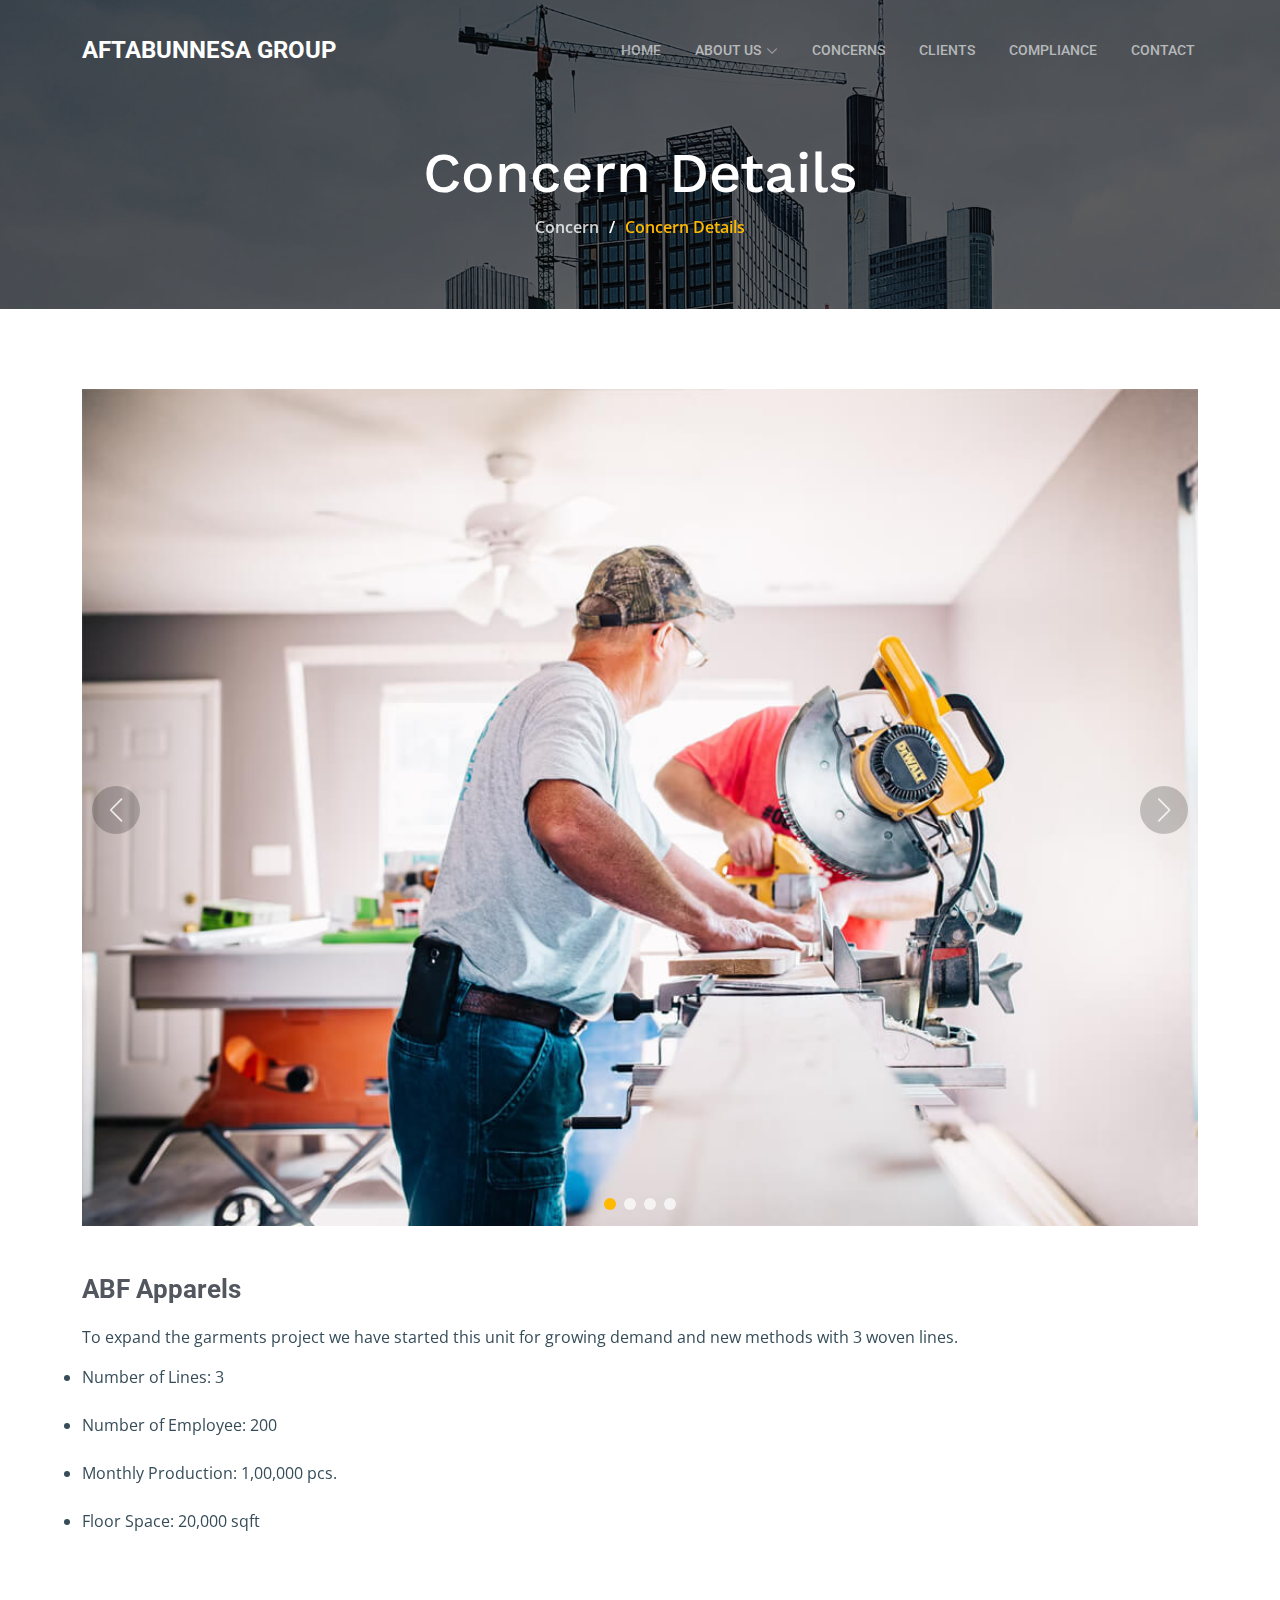
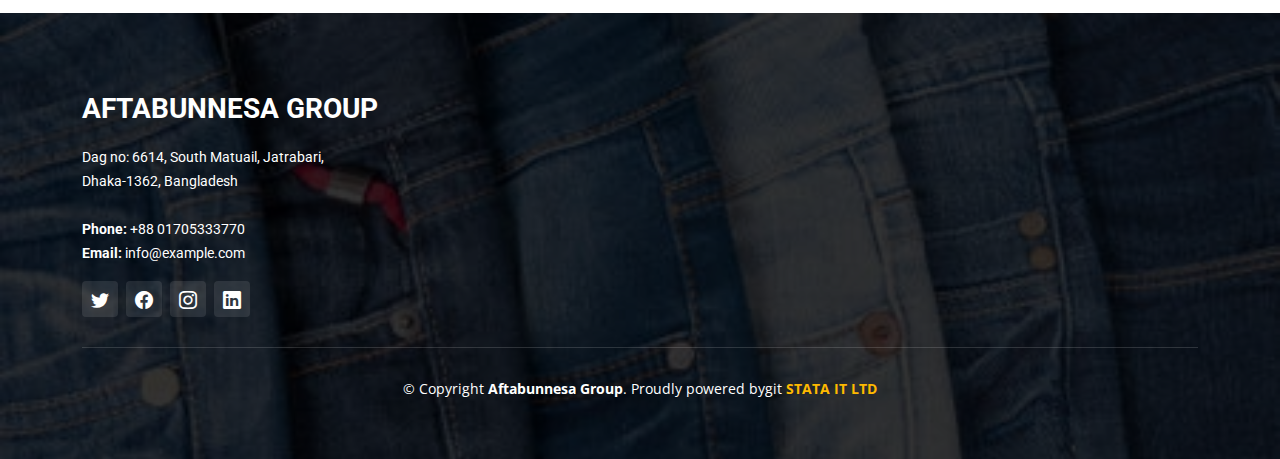
<file: ABF_Apparels_Details.html>
<!DOCTYPE html>
<html lang="en">

<head>
  <meta charset="utf-8">
  <meta content="width=device-width, initial-scale=1.0" name="viewport">

  <title>Concern Details</title>
  <meta content="" name="description">
  <meta content="" name="keywords">

  <!-- Favicons -->
  <link href="assets/img/logo.jfif" rel="icon">
  <link href="assets/img/apple-touch-icon.png" rel="apple-touch-icon">

  <!-- Google Fonts -->
  <link rel="preconnect" href="https://fonts.googleapis.com">
  <link rel="preconnect" href="https://fonts.gstatic.com" crossorigin>
  <link href="https://fonts.googleapis.com/css2?family=Open+Sans:ital,wght@0,300;0,400;0,500;0,600;0,700;1,300;1,400;1,600;1,700&family=Roboto:ital,wght@0,300;0,400;0,500;0,600;0,700;1,300;1,400;1,500;1,600;1,700&family=Work+Sans:ital,wght@0,300;0,400;0,500;0,600;0,700;1,300;1,400;1,500;1,600;1,700&display=swap" rel="stylesheet">

  <!-- Vendor CSS Files -->
  <link href="assets/vendor/bootstrap/css/bootstrap.min.css" rel="stylesheet">
  <link href="assets/vendor/bootstrap-icons/bootstrap-icons.css" rel="stylesheet">
  <link href="assets/vendor/fontawesome-free/css/all.min.css" rel="stylesheet">
  <link href="assets/vendor/aos/aos.css" rel="stylesheet">
  <link href="assets/vendor/glightbox/css/glightbox.min.css" rel="stylesheet">
  <link href="assets/vendor/swiper/swiper-bundle.min.css" rel="stylesheet">

  <!-- Template Main CSS File -->
  <link href="assets/css/main.css" rel="stylesheet">

  <!-- =======================================================
  * Template Name: UpConstruction - v1.1.0
  * Template URL: https://bootstrapmade.com/upconstruction-bootstrap-construction-website-template/
  * Author: BootstrapMade.com
  * License: https://bootstrapmade.com/license/
  ======================================================== -->
  <script src="https://code.jquery.com/jquery-1.10.2.js"></script>
</head>

<body>

  <!-- ======= Header ======= -->
      <!-- NAVBAR -->
      <div id="nav-placeholder">

      </div>

   <!-- End Header -->

  <main id="main">

    <!-- ======= Breadcrumbs ======= -->
    <div class="breadcrumbs d-flex align-items-center" style="background-image: url('assets/img/breadcrumbs-bg.jpg');">
      <div class="container position-relative d-flex flex-column align-items-center" data-aos="fade">

        <h2>Concern Details</h2>
        <ol>
          <li><a href="index.html">Concern</a></li>
          <li>Concern Details</li>
        </ol>

      </div>
    </div><!-- End Breadcrumbs -->

    <!-- ======= Projet Details Section ======= -->
    <section id="project-details" class="project-details">
      <div class="container" data-aos="fade-up" data-aos-delay="100">

        <div class="position-relative h-100">
          <div class="slides-1 portfolio-details-slider swiper">
            <div class="swiper-wrapper align-items-center">

              <div class="swiper-slide">
                <img src="assets/img/projects/remodeling-1.jpg" alt="">
              </div>

              <div class="swiper-slide">
                <img src="assets/img/projects/construction-1.jpg" alt="">
              </div>

              <div class="swiper-slide">
                <img src="assets/img/projects/design-1.jpg" alt="">
              </div>

              <div class="swiper-slide">
                <img src="assets/img/projects/repairs-1.jpg" alt="">
              </div>

            </div>
            <div class="swiper-pagination"></div>
          </div>
          <div class="swiper-button-prev"></div>
          <div class="swiper-button-next"></div>

        </div>

        <div class="row justify-content-between gy-4 mt-4">

          <div class="col-lg-12">
            <div class="portfolio-description">
              <h2>ABF Apparels
              </h2>
              <p>
                To expand the garments project we have started this unit for growing demand and new methods with 3 woven lines.

              </p>

              <p>
                <li>Number of Lines: 3</li> 
                <br>
                <li>Number of Employee: 200</li> 
                <br>
                <li>Monthly Production: 1,00,000 pcs.
                </li>
                <br>
                <li>Floor Space: 20,000 sqft</li>

            </div>
          </div>
<!-- 
          <div class="col-lg-3">
            <div class="portfolio-info">
              <h3>Project information</h3>
              <ul>
                <li><strong>Category</strong> <span>Web design</span></li>
                <li><strong>Client</strong> <span>ASU Company</span></li>
                <li><strong>Project date</strong> <span>01 March, 2020</span></li>
                <li><strong>Project URL</strong> <a href="#">www.example.com</a></li>
                <li><a href="#" class="btn-visit align-self-start">Visit Website</a></li>
              </ul>
            </div>
          </div> -->

        </div>

      </div>
    </section><!-- End Projet Details Section -->

  </main><!-- End #main -->

  <!-- ======= Footer ======= -->
  <div id="footer-placeholder">

  </div>
  <!-- End Footer -->

  <a href="#" class="scroll-top d-flex align-items-center justify-content-center"><i class="bi bi-arrow-up-short"></i></a>

  <div id="preloader"></div>

  <!-- Vendor JS Files -->
  <script src="assets/vendor/bootstrap/js/bootstrap.bundle.min.js"></script>
  <script src="assets/vendor/aos/aos.js"></script>
  <script src="assets/vendor/glightbox/js/glightbox.min.js"></script>
  <script src="assets/vendor/isotope-layout/isotope.pkgd.min.js"></script>
  <script src="assets/vendor/swiper/swiper-bundle.min.js"></script>
  <script src="assets/vendor/purecounter/purecounter_vanilla.js"></script>
  <script src="assets/vendor/php-email-form/validate.js"></script>

  <!-- Template Main JS File -->
  <script src="assets/js/main.js"></script>

   <!-- NAVBAR JS -->
   <script>
    $(function(){
      $("#nav-placeholder").load("nav.html");
    });

    $(function(){
      $("#footer-placeholder").load("footer.html");
    });


  </script>
    <!--end of Navigation bar-->

</body>

</html>
</file>
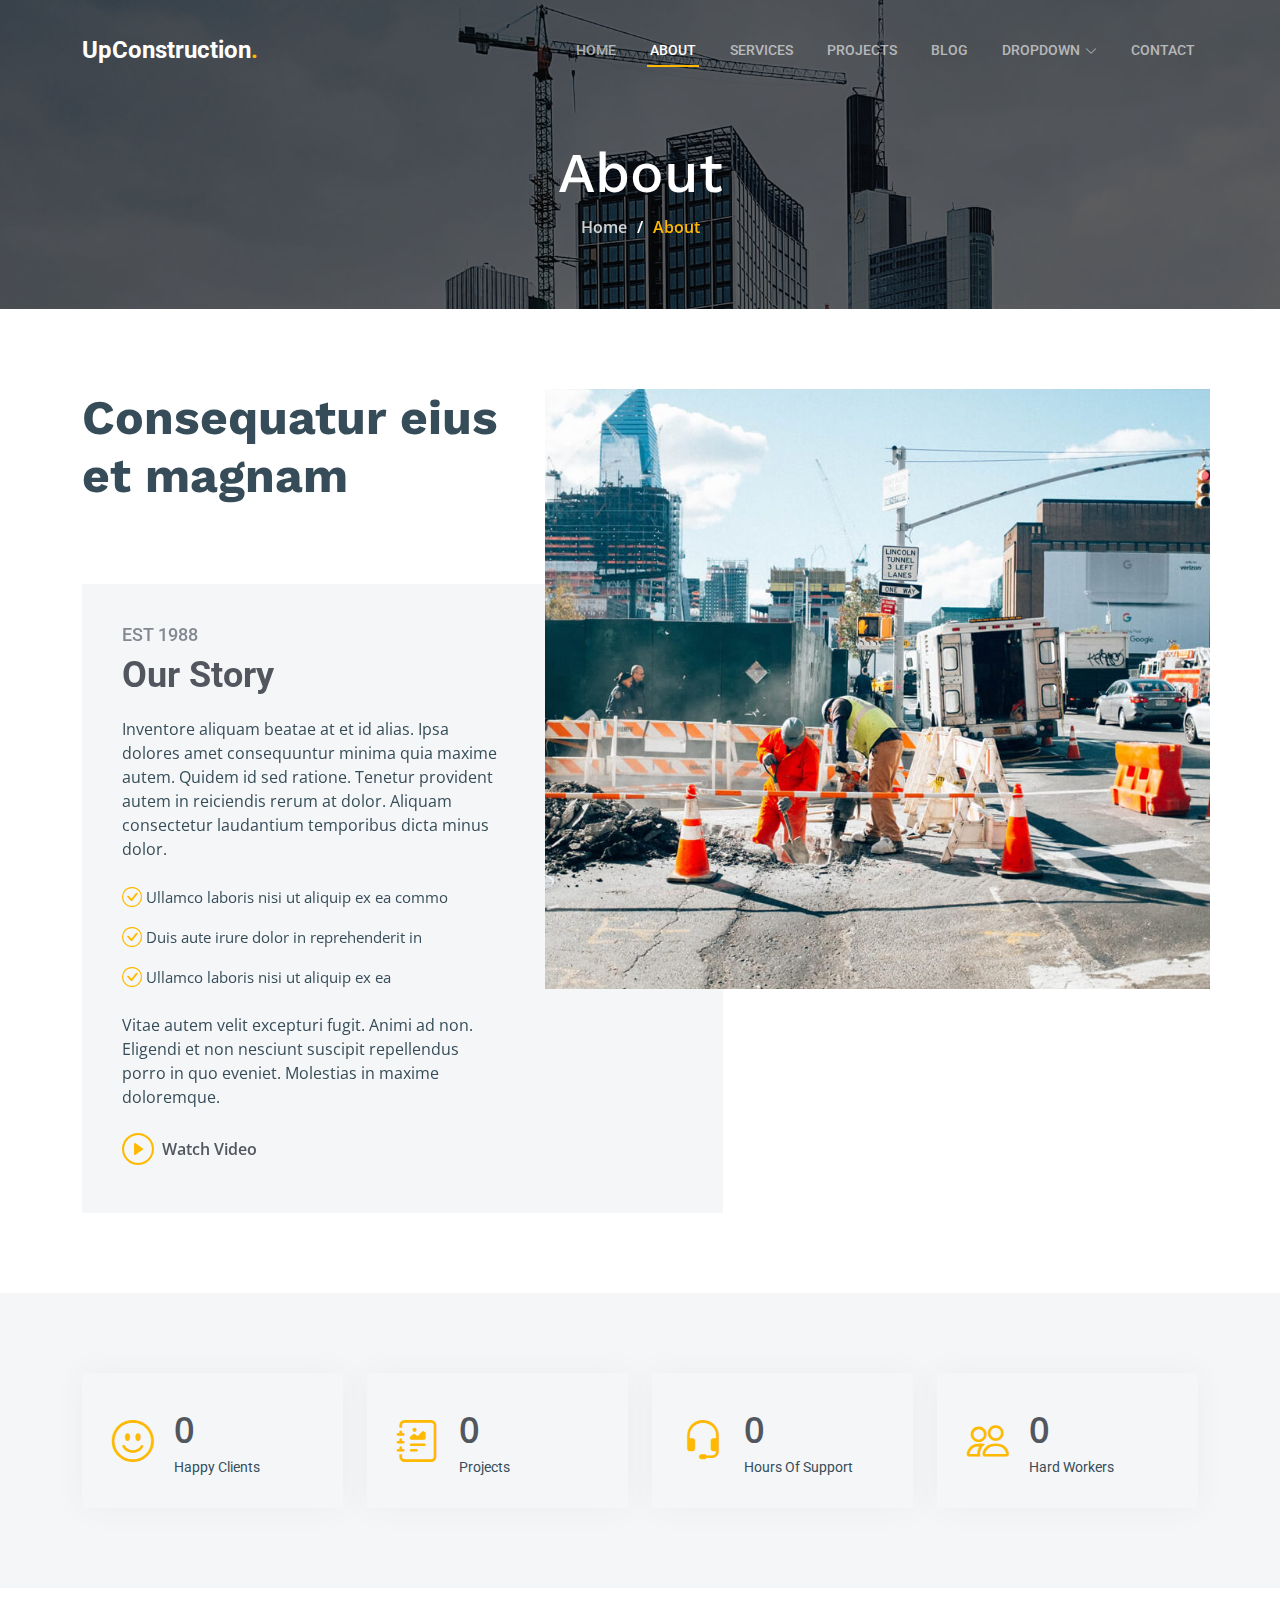
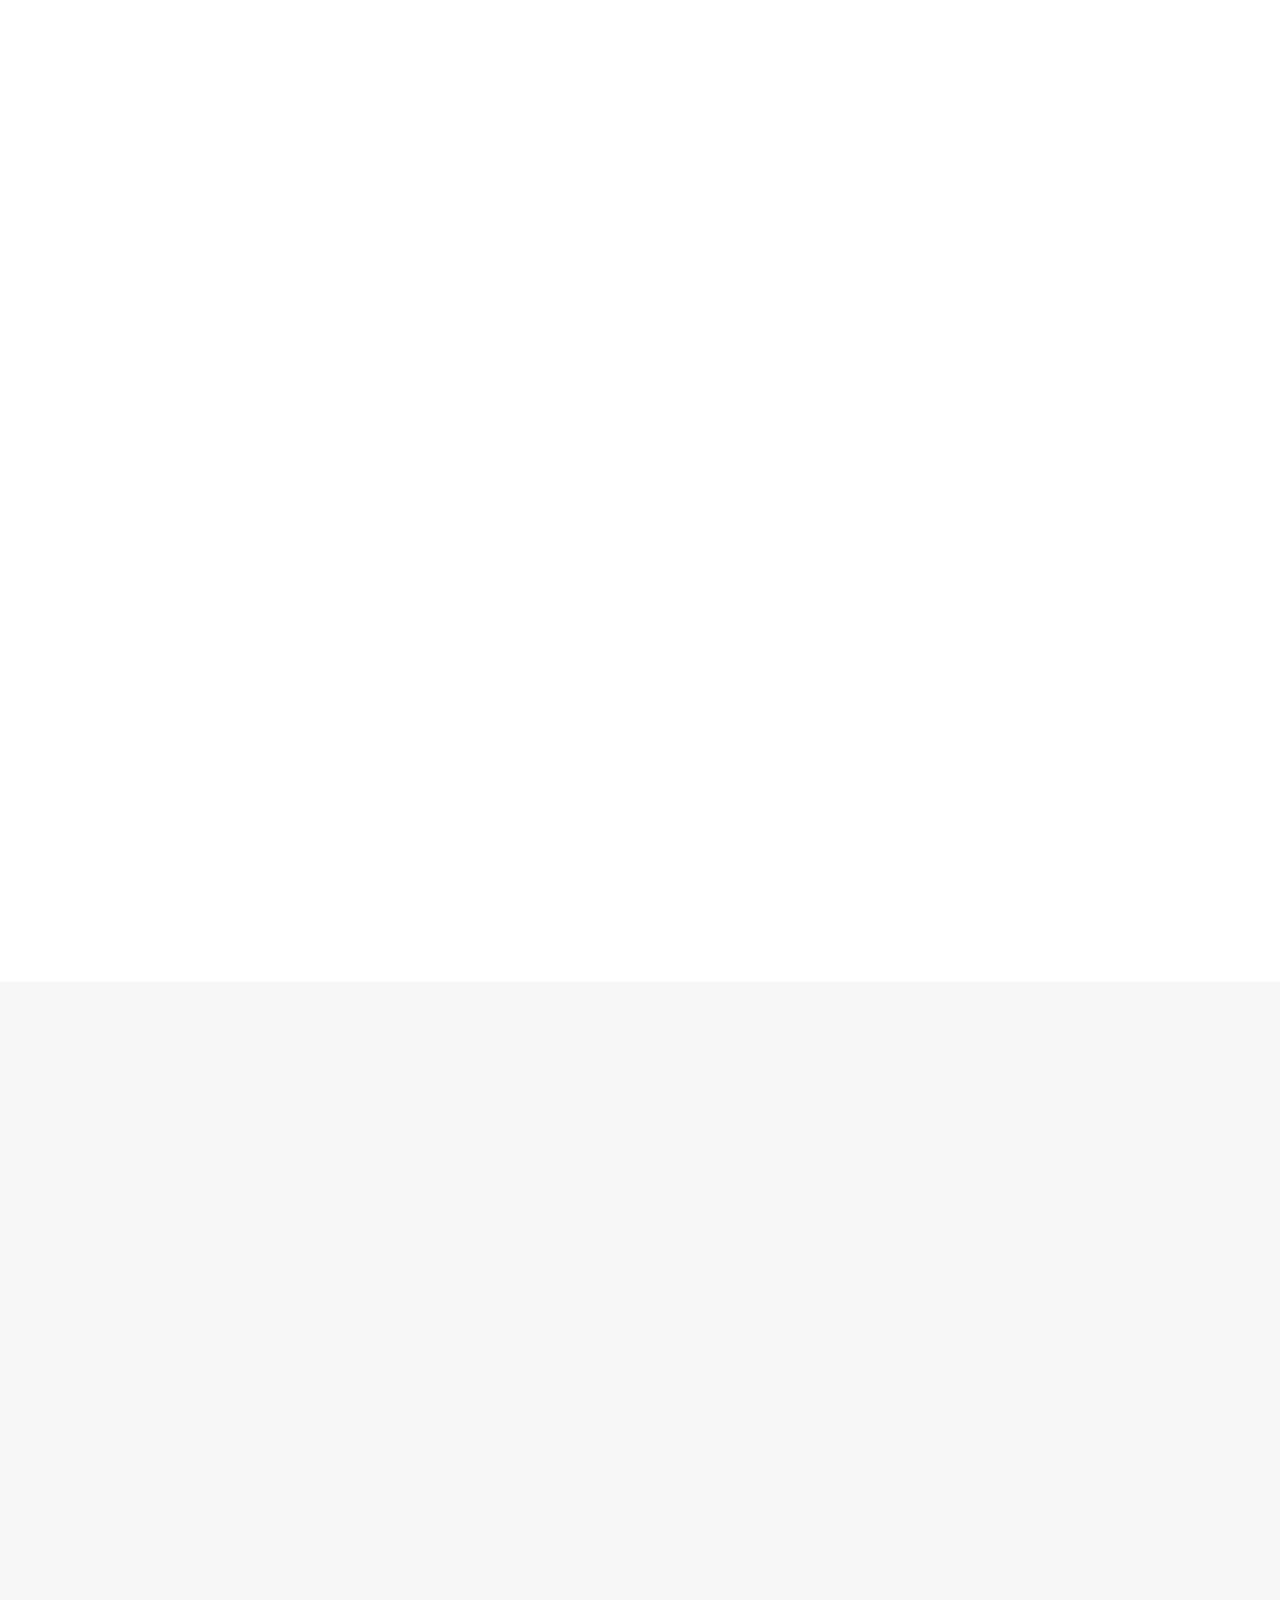
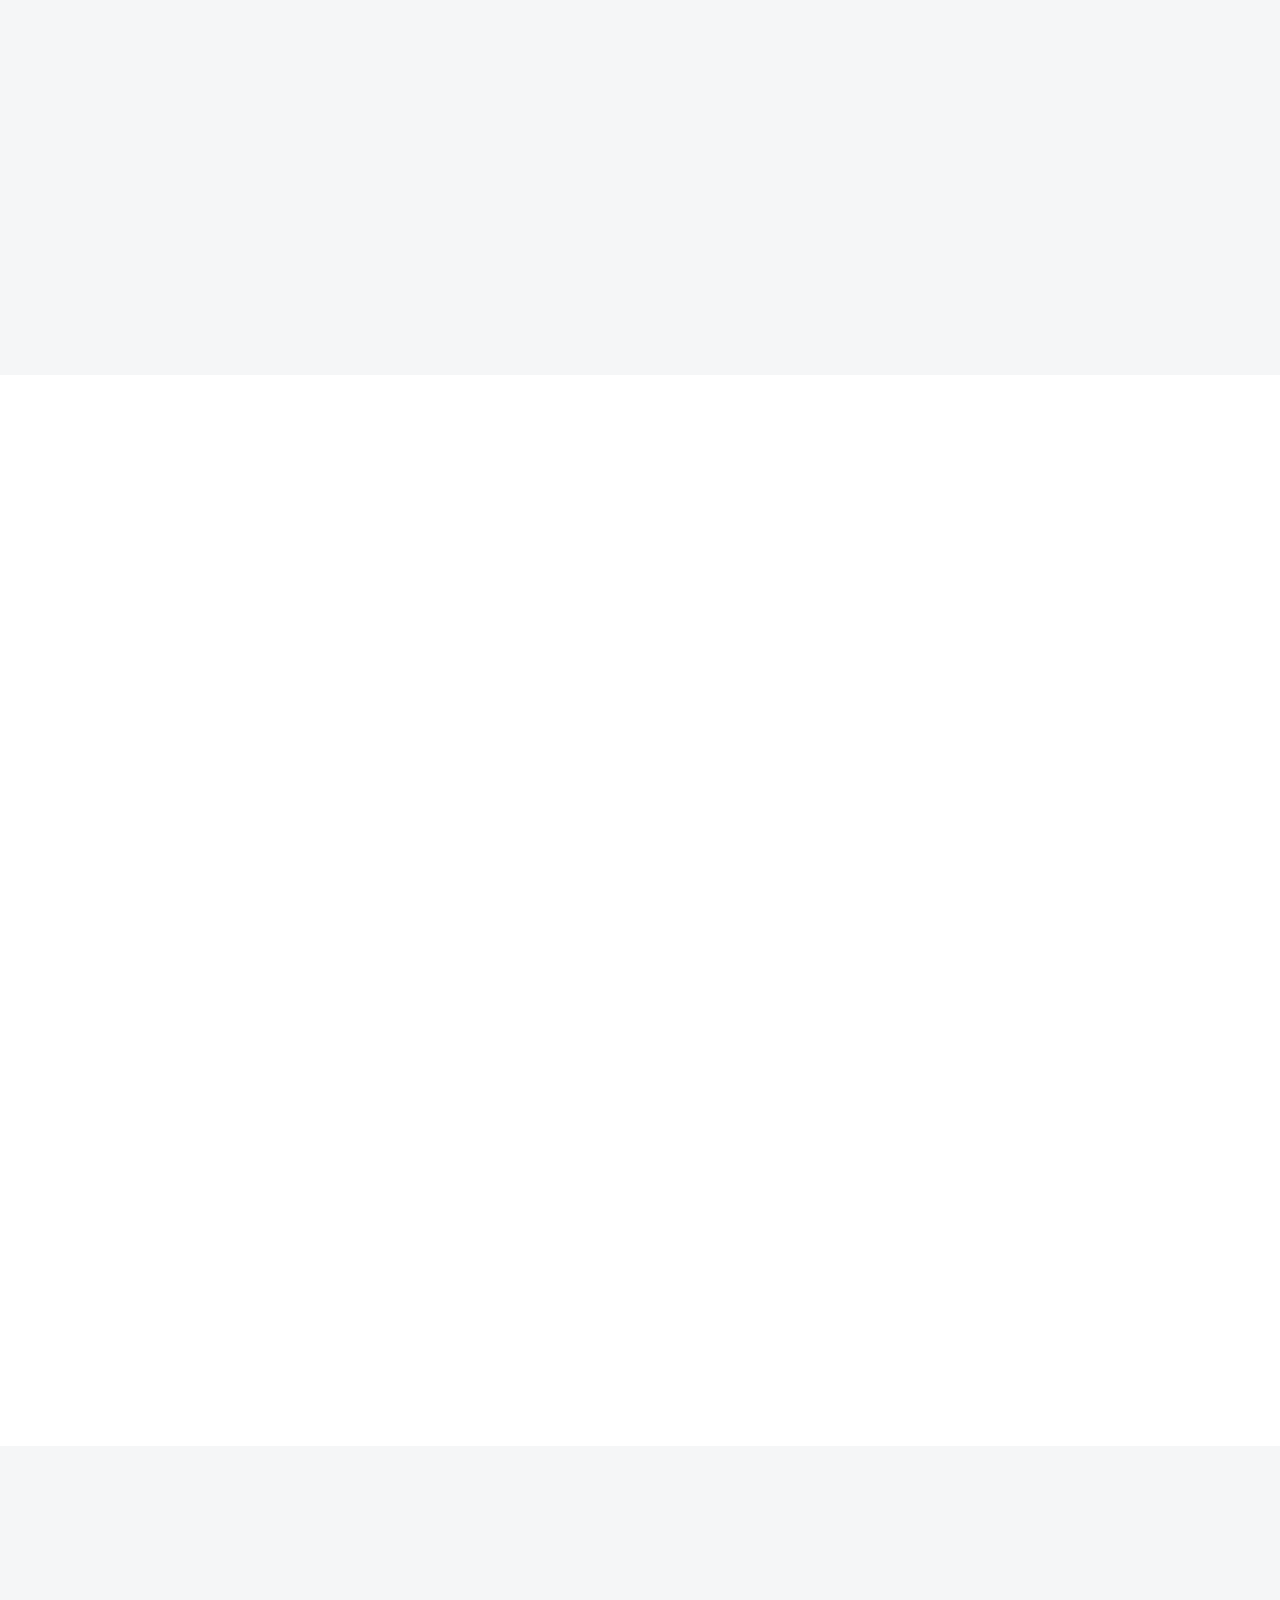
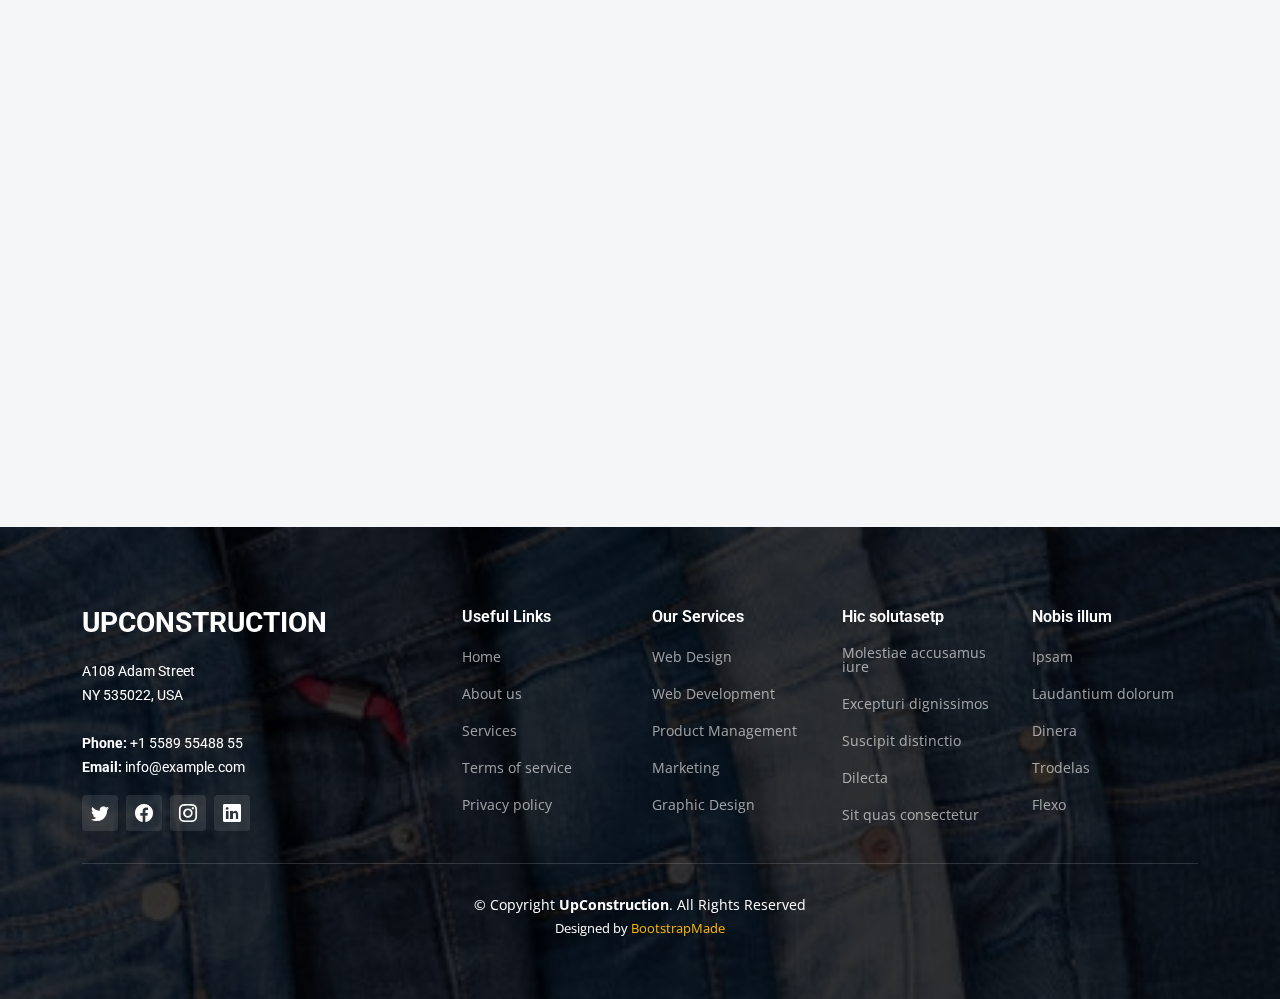
<file: about.html>
<!DOCTYPE html>
<html lang="en">

<head>
  <meta charset="utf-8">
  <meta content="width=device-width, initial-scale=1.0" name="viewport">

  <title>UpConstruction Bootstrap Template - About</title>
  <meta content="" name="description">
  <meta content="" name="keywords">

  <!-- Favicons -->
  <link href="assets/img/favicon.png" rel="icon">
  <link href="assets/img/apple-touch-icon.png" rel="apple-touch-icon">

  <!-- Google Fonts -->
  <link rel="preconnect" href="https://fonts.googleapis.com">
  <link rel="preconnect" href="https://fonts.gstatic.com" crossorigin>
  <link href="https://fonts.googleapis.com/css2?family=Open+Sans:ital,wght@0,300;0,400;0,500;0,600;0,700;1,300;1,400;1,600;1,700&family=Roboto:ital,wght@0,300;0,400;0,500;0,600;0,700;1,300;1,400;1,500;1,600;1,700&family=Work+Sans:ital,wght@0,300;0,400;0,500;0,600;0,700;1,300;1,400;1,500;1,600;1,700&display=swap" rel="stylesheet">

  <!-- Vendor CSS Files -->
  <link href="assets/vendor/bootstrap/css/bootstrap.min.css" rel="stylesheet">
  <link href="assets/vendor/bootstrap-icons/bootstrap-icons.css" rel="stylesheet">
  <link href="assets/vendor/fontawesome-free/css/all.min.css" rel="stylesheet">
  <link href="assets/vendor/aos/aos.css" rel="stylesheet">
  <link href="assets/vendor/glightbox/css/glightbox.min.css" rel="stylesheet">
  <link href="assets/vendor/swiper/swiper-bundle.min.css" rel="stylesheet">

  <!-- Template Main CSS File -->
  <link href="assets/css/main.css" rel="stylesheet">

  <!-- =======================================================
  * Template Name: UpConstruction - v1.1.0
  * Template URL: https://bootstrapmade.com/upconstruction-bootstrap-construction-website-template/
  * Author: BootstrapMade.com
  * License: https://bootstrapmade.com/license/
  ======================================================== -->
</head>

<body>

  <!-- ======= Header ======= -->
  <header id="header" class="header d-flex align-items-center">
    <div class="container-fluid container-xl d-flex align-items-center justify-content-between">

      <a href="index.html" class="logo d-flex align-items-center">
        <!-- Uncomment the line below if you also wish to use an image logo -->
        <!-- <img src="assets/img/logo.png" alt=""> -->
        <h1>UpConstruction<span>.</span></h1>
      </a>

      <i class="mobile-nav-toggle mobile-nav-show bi bi-list"></i>
      <i class="mobile-nav-toggle mobile-nav-hide d-none bi bi-x"></i>
      <nav id="navbar" class="navbar">
        <ul>
          <li><a href="index.html">Home</a></li>
          <li><a href="about.html" class="active">About</a></li>
          <li><a href="services.html">Services</a></li>
          <li><a href="projects.html">Projects</a></li>
          <li><a href="blog.html">Blog</a></li>
          <li class="dropdown"><a href="#"><span>Dropdown</span> <i class="bi bi-chevron-down dropdown-indicator"></i></a>
            <ul>
              <li><a href="#">Dropdown 1</a></li>
              <li class="dropdown"><a href="#"><span>Deep Dropdown</span> <i class="bi bi-chevron-down dropdown-indicator"></i></a>
                <ul>
                  <li><a href="#">Deep Dropdown 1</a></li>
                  <li><a href="#">Deep Dropdown 2</a></li>
                  <li><a href="#">Deep Dropdown 3</a></li>
                  <li><a href="#">Deep Dropdown 4</a></li>
                  <li><a href="#">Deep Dropdown 5</a></li>
                </ul>
              </li>
              <li><a href="#">Dropdown 2</a></li>
              <li><a href="#">Dropdown 3</a></li>
              <li><a href="#">Dropdown 4</a></li>
            </ul>
          </li>
          <li><a href="contact.html">Contact</a></li>
        </ul>
      </nav><!-- .navbar -->

    </div>
  </header><!-- End Header -->

  <main id="main">

    <!-- ======= Breadcrumbs ======= -->
    <div class="breadcrumbs d-flex align-items-center" style="background-image: url('assets/img/breadcrumbs-bg.jpg');">
      <div class="container position-relative d-flex flex-column align-items-center" data-aos="fade">

        <h2>About</h2>
        <ol>
          <li><a href="index.html">Home</a></li>
          <li>About</li>
        </ol>

      </div>
    </div><!-- End Breadcrumbs -->

    <!-- ======= About Section ======= -->
    <section id="about" class="about">
      <div class="container" data-aos="fade-up">

        <div class="row position-relative">

          <div class="col-lg-7 about-img" style="background-image: url(assets/img/about.jpg);"></div>

          <div class="col-lg-7">
            <h2>Consequatur eius et magnam</h2>
            <div class="our-story">
              <h4>Est 1988</h4>
              <h3>Our Story</h3>
              <p>Inventore aliquam beatae at et id alias. Ipsa dolores amet consequuntur minima quia maxime autem. Quidem id sed ratione. Tenetur provident autem in reiciendis rerum at dolor. Aliquam consectetur laudantium temporibus dicta minus dolor.</p>
              <ul>
                <li><i class="bi bi-check-circle"></i> <span>Ullamco laboris nisi ut aliquip ex ea commo</span></li>
                <li><i class="bi bi-check-circle"></i> <span>Duis aute irure dolor in reprehenderit in</span></li>
                <li><i class="bi bi-check-circle"></i> <span>Ullamco laboris nisi ut aliquip ex ea</span></li>
              </ul>
              <p>Vitae autem velit excepturi fugit. Animi ad non. Eligendi et non nesciunt suscipit repellendus porro in quo eveniet. Molestias in maxime doloremque.</p>

              <div class="watch-video d-flex align-items-center position-relative">
                <i class="bi bi-play-circle"></i>
                <a href="https://www.youtube.com/watch?v=LXb3EKWsInQ" class="glightbox stretched-link">Watch Video</a>
              </div>
            </div>
          </div>

        </div>

      </div>
    </section>
    <!-- End About Section -->

    <!-- ======= Stats Counter Section ======= -->
    <section id="stats-counter" class="stats-counter section-bg">
      <div class="container">

        <div class="row gy-4">

          <div class="col-lg-3 col-md-6">
            <div class="stats-item d-flex align-items-center w-100 h-100">
              <i class="bi bi-emoji-smile color-blue flex-shrink-0"></i>
              <div>
                <span data-purecounter-start="0" data-purecounter-end="232" data-purecounter-duration="1" class="purecounter"></span>
                <p>Happy Clients</p>
              </div>
            </div>
          </div><!-- End Stats Item -->

          <div class="col-lg-3 col-md-6">
            <div class="stats-item d-flex align-items-center w-100 h-100">
              <i class="bi bi-journal-richtext color-orange flex-shrink-0"></i>
              <div>
                <span data-purecounter-start="0" data-purecounter-end="521" data-purecounter-duration="1" class="purecounter"></span>
                <p>Projects</p>
              </div>
            </div>
          </div><!-- End Stats Item -->

          <div class="col-lg-3 col-md-6">
            <div class="stats-item d-flex align-items-center w-100 h-100">
              <i class="bi bi-headset color-green flex-shrink-0"></i>
              <div>
                <span data-purecounter-start="0" data-purecounter-end="1463" data-purecounter-duration="1" class="purecounter"></span>
                <p>Hours Of Support</p>
              </div>
            </div>
          </div><!-- End Stats Item -->

          <div class="col-lg-3 col-md-6">
            <div class="stats-item d-flex align-items-center w-100 h-100">
              <i class="bi bi-people color-pink flex-shrink-0"></i>
              <div>
                <span data-purecounter-start="0" data-purecounter-end="15" data-purecounter-duration="1" class="purecounter"></span>
                <p>Hard Workers</p>
              </div>
            </div>
          </div><!-- End Stats Item -->

        </div>

      </div>
    </section><!-- End Stats Counter Section -->

    <!-- ======= Alt Services Section ======= -->
    <section id="alt-services" class="alt-services">
      <div class="container" data-aos="fade-up">

        <div class="row justify-content-around gy-4">
          <div class="col-lg-6 img-bg" style="background-image: url(assets/img/alt-services.jpg);" data-aos="zoom-in" data-aos-delay="100"></div>

          <div class="col-lg-5 d-flex flex-column justify-content-center">
            <h3>Enim quis est voluptatibus aliquid consequatur fugiat</h3>
            <p>Esse voluptas cumque vel exercitationem. Reiciendis est hic accusamus. Non ipsam et sed minima temporibus laudantium. Soluta voluptate sed facere corporis dolores excepturi</p>

            <div class="icon-box d-flex position-relative" data-aos="fade-up" data-aos-delay="100">
              <i class="bi bi-easel flex-shrink-0"></i>
              <div>
                <h4><a href="" class="stretched-link">Lorem Ipsum</a></h4>
                <p>Voluptatum deleniti atque corrupti quos dolores et quas molestias excepturi sint occaecati cupiditate non provident</p>
              </div>
            </div><!-- End Icon Box -->

            <div class="icon-box d-flex position-relative" data-aos="fade-up" data-aos-delay="200">
              <i class="bi bi-patch-check flex-shrink-0"></i>
              <div>
                <h4><a href="" class="stretched-link">Nemo Enim</a></h4>
                <p>At vero eos et accusamus et iusto odio dignissimos ducimus qui blanditiis praesentium voluptatum deleniti atque</p>
              </div>
            </div><!-- End Icon Box -->

            <div class="icon-box d-flex position-relative" data-aos="fade-up" data-aos-delay="300">
              <i class="bi bi-brightness-high flex-shrink-0"></i>
              <div>
                <h4><a href="" class="stretched-link">Dine Pad</a></h4>
                <p>Explicabo est voluptatum asperiores consequatur magnam. Et veritatis odit. Sunt aut deserunt minus aut eligendi omnis</p>
              </div>
            </div><!-- End Icon Box -->

            <div class="icon-box d-flex position-relative" data-aos="fade-up" data-aos-delay="400">
              <i class="bi bi-brightness-high flex-shrink-0"></i>
              <div>
                <h4><a href="" class="stretched-link">Tride clov</a></h4>
                <p>Est voluptatem labore deleniti quis a delectus et. Saepe dolorem libero sit non aspernatur odit amet. Et eligendi</p>
              </div>
            </div><!-- End Icon Box -->

          </div>
        </div>

      </div>
    </section><!-- End Alt Services Section -->

    <!-- ======= Alt Services Section 2 ======= -->
    <section id="alt-services-2" class="alt-services section-bg">
      <div class="container" data-aos="fade-up">

        <div class="row justify-content-around gy-4">
          <div class="col-lg-5 d-flex flex-column justify-content-center">
            <h3>Non quasi officia eum nobis et rerum epudiandae rem voluptatem</h3>
            <p>Maxime quia dolorum alias perspiciatis. Earum voluptatem sint at non. Ducimus maxime minima iste magni sit praesentium assumenda minus. Amet rerum saepe tempora vero.</p>

            <div class="icon-box d-flex position-relative" data-aos="fade-up" data-aos-delay="100">
              <i class="bi bi-easel flex-shrink-0"></i>
              <div>
                <h4><a href="" class="stretched-link">Lorem Ipsum</a></h4>
                <p>Voluptatum deleniti atque corrupti quos dolores et quas molestias excepturi sint occaecati cupiditate non provident</p>
              </div>
            </div><!-- End Icon Box -->

            <div class="icon-box d-flex position-relative" data-aos="fade-up" data-aos-delay="200">
              <i class="bi bi-patch-check flex-shrink-0"></i>
              <div>
                <h4><a href="" class="stretched-link">Nemo Enim</a></h4>
                <p>At vero eos et accusamus et iusto odio dignissimos ducimus qui blanditiis praesentium voluptatum deleniti atque</p>
              </div>
            </div><!-- End Icon Box -->

            <div class="icon-box d-flex position-relative" data-aos="fade-up" data-aos-delay="300">
              <i class="bi bi-brightness-high flex-shrink-0"></i>
              <div>
                <h4><a href="" class="stretched-link">Dine Pad</a></h4>
                <p>Explicabo est voluptatum asperiores consequatur magnam. Et veritatis odit. Sunt aut deserunt minus aut eligendi omnis</p>
              </div>
            </div><!-- End Icon Box -->

            <div class="icon-box d-flex position-relative" data-aos="fade-up" data-aos-delay="400">
              <i class="bi bi-brightness-high flex-shrink-0"></i>
              <div>
                <h4><a href="" class="stretched-link">Tride clov</a></h4>
                <p>Est voluptatem labore deleniti quis a delectus et. Saepe dolorem libero sit non aspernatur odit amet. Et eligendi</p>
              </div>
            </div><!-- End Icon Box -->
          </div>

          <div class="col-lg-6 img-bg" style="background-image: url(assets/img/alt-services-2.jpg);" data-aos="zoom-in" data-aos-delay="100"></div>
        </div>

      </div>
    </section><!-- End Alt Services Section 2 -->

    <!-- ======= Our Team Section ======= -->
    <section id="team" class="team">
      <div class="container" data-aos="fade-up">

        <div class="section-header">
          <h2>Our Team</h2>
          <p>Aperiam dolorum et et wuia molestias qui eveniet numquam nihil porro incidunt dolores placeat sunt id nobis omnis tiledo stran delop</p>
        </div>

        <div class="row gy-5">

          <div class="col-lg-4 col-md-6 member" data-aos="fade-up" data-aos-delay="100">
            <div class="member-img">
              <img src="assets/img/team/team-1.jpg" class="img-fluid" alt="">
              <div class="social">
                <a href="#"><i class="bi bi-twitter"></i></a>
                <a href="#"><i class="bi bi-facebook"></i></a>
                <a href="#"><i class="bi bi-instagram"></i></a>
                <a href="#"><i class="bi bi-linkedin"></i></a>
              </div>
            </div>
            <div class="member-info text-center">
              <h4>Walter White</h4>
              <span>Chief Executive Officer</span>
              <p>Aliquam iure quaerat voluptatem praesentium possimus unde laudantium vel dolorum distinctio dire flow</p>
            </div>
          </div><!-- End Team Member -->

          <div class="col-lg-4 col-md-6 member" data-aos="fade-up" data-aos-delay="200">
            <div class="member-img">
              <img src="assets/img/team/team-2.jpg" class="img-fluid" alt="">
              <div class="social">
                <a href="#"><i class="bi bi-twitter"></i></a>
                <a href="#"><i class="bi bi-facebook"></i></a>
                <a href="#"><i class="bi bi-instagram"></i></a>
                <a href="#"><i class="bi bi-linkedin"></i></a>
              </div>
            </div>
            <div class="member-info text-center">
              <h4>Sarah Jhonson</h4>
              <span>Product Manager</span>
              <p>Labore ipsam sit consequatur exercitationem rerum laboriosam laudantium aut quod dolores exercitationem ut</p>
            </div>
          </div><!-- End Team Member -->

          <div class="col-lg-4 col-md-6 member" data-aos="fade-up" data-aos-delay="300">
            <div class="member-img">
              <img src="assets/img/team/team-3.jpg" class="img-fluid" alt="">
              <div class="social">
                <a href="#"><i class="bi bi-twitter"></i></a>
                <a href="#"><i class="bi bi-facebook"></i></a>
                <a href="#"><i class="bi bi-instagram"></i></a>
                <a href="#"><i class="bi bi-linkedin"></i></a>
              </div>
            </div>
            <div class="member-info text-center">
              <h4>William Anderson</h4>
              <span>CTO</span>
              <p>Illum minima ea autem doloremque ipsum quidem quas aspernatur modi ut praesentium vel tque sed facilis at qui</p>
            </div>
          </div><!-- End Team Member -->

          <div class="col-lg-4 col-md-6 member" data-aos="fade-up" data-aos-delay="400">
            <div class="member-img">
              <img src="assets/img/team/team-4.jpg" class="img-fluid" alt="">
              <div class="social">
                <a href="#"><i class="bi bi-twitter"></i></a>
                <a href="#"><i class="bi bi-facebook"></i></a>
                <a href="#"><i class="bi bi-instagram"></i></a>
                <a href="#"><i class="bi bi-linkedin"></i></a>
              </div>
            </div>
            <div class="member-info text-center">
              <h4>Amanda Jepson</h4>
              <span>Accountant</span>
              <p>Magni voluptatem accusamus assumenda cum nisi aut qui dolorem voluptate sed et veniam quasi quam consectetur</p>
            </div>
          </div><!-- End Team Member -->

          <div class="col-lg-4 col-md-6 member" data-aos="fade-up" data-aos-delay="500">
            <div class="member-img">
              <img src="assets/img/team/team-5.jpg" class="img-fluid" alt="">
              <div class="social">
                <a href="#"><i class="bi bi-twitter"></i></a>
                <a href="#"><i class="bi bi-facebook"></i></a>
                <a href="#"><i class="bi bi-instagram"></i></a>
                <a href="#"><i class="bi bi-linkedin"></i></a>
              </div>
            </div>
            <div class="member-info text-center">
              <h4>Brian Doe</h4>
              <span>Marketing</span>
              <p>Qui consequuntur quos accusamus magnam quo est molestiae eius laboriosam sunt doloribus quia impedit laborum velit</p>
            </div>
          </div><!-- End Team Member -->

          <div class="col-lg-4 col-md-6 member" data-aos="fade-up" data-aos-delay="600">
            <div class="member-img">
              <img src="assets/img/team/team-6.jpg" class="img-fluid" alt="">
              <div class="social">
                <a href="#"><i class="bi bi-twitter"></i></a>
                <a href="#"><i class="bi bi-facebook"></i></a>
                <a href="#"><i class="bi bi-instagram"></i></a>
                <a href="#"><i class="bi bi-linkedin"></i></a>
              </div>
            </div>
            <div class="member-info text-center">
              <h4>Josepha Palas</h4>
              <span>Operation</span>
              <p>Sint sint eveniet explicabo amet consequatur nesciunt error enim rerum earum et omnis fugit eligendi cupiditate vel</p>
            </div>
          </div><!-- End Team Member -->

        </div>

      </div>
    </section><!-- End Our Team Section -->

    <!-- ======= Testimonials Section ======= -->
    <section id="testimonials" class="testimonials section-bg">
      <div class="container" data-aos="fade-up">

        <div class="section-header">
          <h2>Testimonials</h2>
          <p>Quam sed id excepturi ccusantium dolorem ut quis dolores nisi llum nostrum enim velit qui ut et autem uia reprehenderit sunt deleniti</p>
        </div>

        <div class="slides-2 swiper">
          <div class="swiper-wrapper">

            <div class="swiper-slide">
              <div class="testimonial-wrap">
                <div class="testimonial-item">
                  <img src="assets/img/testimonials/testimonials-1.jpg" class="testimonial-img" alt="">
                  <h3>Saul Goodman</h3>
                  <h4>Ceo &amp; Founder</h4>
                  <div class="stars">
                    <i class="bi bi-star-fill"></i><i class="bi bi-star-fill"></i><i class="bi bi-star-fill"></i><i class="bi bi-star-fill"></i><i class="bi bi-star-fill"></i>
                  </div>
                  <p>
                    <i class="bi bi-quote quote-icon-left"></i>
                    Proin iaculis purus consequat sem cure digni ssim donec porttitora entum suscipit rhoncus. Accusantium quam, ultricies eget id, aliquam eget nibh et. Maecen aliquam, risus at semper.
                    <i class="bi bi-quote quote-icon-right"></i>
                  </p>
                </div>
              </div>
            </div><!-- End testimonial item -->

            <div class="swiper-slide">
              <div class="testimonial-wrap">
                <div class="testimonial-item">
                  <img src="assets/img/testimonials/testimonials-2.jpg" class="testimonial-img" alt="">
                  <h3>Sara Wilsson</h3>
                  <h4>Designer</h4>
                  <div class="stars">
                    <i class="bi bi-star-fill"></i><i class="bi bi-star-fill"></i><i class="bi bi-star-fill"></i><i class="bi bi-star-fill"></i><i class="bi bi-star-fill"></i>
                  </div>
                  <p>
                    <i class="bi bi-quote quote-icon-left"></i>
                    Export tempor illum tamen malis malis eram quae irure esse labore quem cillum quid cillum eram malis quorum velit fore eram velit sunt aliqua noster fugiat irure amet legam anim culpa.
                    <i class="bi bi-quote quote-icon-right"></i>
                  </p>
                </div>
              </div>
            </div><!-- End testimonial item -->

            <div class="swiper-slide">
              <div class="testimonial-wrap">
                <div class="testimonial-item">
                  <img src="assets/img/testimonials/testimonials-3.jpg" class="testimonial-img" alt="">
                  <h3>Jena Karlis</h3>
                  <h4>Store Owner</h4>
                  <div class="stars">
                    <i class="bi bi-star-fill"></i><i class="bi bi-star-fill"></i><i class="bi bi-star-fill"></i><i class="bi bi-star-fill"></i><i class="bi bi-star-fill"></i>
                  </div>
                  <p>
                    <i class="bi bi-quote quote-icon-left"></i>
                    Enim nisi quem export duis labore cillum quae magna enim sint quorum nulla quem veniam duis minim tempor labore quem eram duis noster aute amet eram fore quis sint minim.
                    <i class="bi bi-quote quote-icon-right"></i>
                  </p>
                </div>
              </div>
            </div><!-- End testimonial item -->

            <div class="swiper-slide">
              <div class="testimonial-wrap">
                <div class="testimonial-item">
                  <img src="assets/img/testimonials/testimonials-4.jpg" class="testimonial-img" alt="">
                  <h3>Matt Brandon</h3>
                  <h4>Freelancer</h4>
                  <div class="stars">
                    <i class="bi bi-star-fill"></i><i class="bi bi-star-fill"></i><i class="bi bi-star-fill"></i><i class="bi bi-star-fill"></i><i class="bi bi-star-fill"></i>
                  </div>
                  <p>
                    <i class="bi bi-quote quote-icon-left"></i>
                    Fugiat enim eram quae cillum dolore dolor amet nulla culpa multos export minim fugiat minim velit minim dolor enim duis veniam ipsum anim magna sunt elit fore quem dolore labore illum veniam.
                    <i class="bi bi-quote quote-icon-right"></i>
                  </p>
                </div>
              </div>
            </div><!-- End testimonial item -->

            <div class="swiper-slide">
              <div class="testimonial-wrap">
                <div class="testimonial-item">
                  <img src="assets/img/testimonials/testimonials-5.jpg" class="testimonial-img" alt="">
                  <h3>John Larson</h3>
                  <h4>Entrepreneur</h4>
                  <div class="stars">
                    <i class="bi bi-star-fill"></i><i class="bi bi-star-fill"></i><i class="bi bi-star-fill"></i><i class="bi bi-star-fill"></i><i class="bi bi-star-fill"></i>
                  </div>
                  <p>
                    <i class="bi bi-quote quote-icon-left"></i>
                    Quis quorum aliqua sint quem legam fore sunt eram irure aliqua veniam tempor noster veniam enim culpa labore duis sunt culpa nulla illum cillum fugiat legam esse veniam culpa fore nisi cillum quid.
                    <i class="bi bi-quote quote-icon-right"></i>
                  </p>
                </div>
              </div>
            </div><!-- End testimonial item -->

          </div>
          <div class="swiper-pagination"></div>
        </div>

      </div>
    </section><!-- End Testimonials Section -->

  </main><!-- End #main -->

  <!-- ======= Footer ======= -->
  <footer id="footer" class="footer">

    <div class="footer-content position-relative">
      <div class="container">
        <div class="row">

          <div class="col-lg-4 col-md-6">
            <div class="footer-info">
              <h3>UpConstruction</h3>
              <p>
                A108 Adam Street <br>
                NY 535022, USA<br><br>
                <strong>Phone:</strong> +1 5589 55488 55<br>
                <strong>Email:</strong> info@example.com<br>
              </p>
              <div class="social-links d-flex mt-3">
                <a href="#" class="d-flex align-items-center justify-content-center"><i class="bi bi-twitter"></i></a>
                <a href="#" class="d-flex align-items-center justify-content-center"><i class="bi bi-facebook"></i></a>
                <a href="#" class="d-flex align-items-center justify-content-center"><i class="bi bi-instagram"></i></a>
                <a href="#" class="d-flex align-items-center justify-content-center"><i class="bi bi-linkedin"></i></a>
              </div>
            </div>
          </div><!-- End footer info column-->

          <div class="col-lg-2 col-md-3 footer-links">
            <h4>Useful Links</h4>
            <ul>
              <li><a href="#">Home</a></li>
              <li><a href="#">About us</a></li>
              <li><a href="#">Services</a></li>
              <li><a href="#">Terms of service</a></li>
              <li><a href="#">Privacy policy</a></li>
            </ul>
          </div><!-- End footer links column-->

          <div class="col-lg-2 col-md-3 footer-links">
            <h4>Our Services</h4>
            <ul>
              <li><a href="#">Web Design</a></li>
              <li><a href="#">Web Development</a></li>
              <li><a href="#">Product Management</a></li>
              <li><a href="#">Marketing</a></li>
              <li><a href="#">Graphic Design</a></li>
            </ul>
          </div><!-- End footer links column-->

          <div class="col-lg-2 col-md-3 footer-links">
            <h4>Hic solutasetp</h4>
            <ul>
              <li><a href="#">Molestiae accusamus iure</a></li>
              <li><a href="#">Excepturi dignissimos</a></li>
              <li><a href="#">Suscipit distinctio</a></li>
              <li><a href="#">Dilecta</a></li>
              <li><a href="#">Sit quas consectetur</a></li>
            </ul>
          </div><!-- End footer links column-->

          <div class="col-lg-2 col-md-3 footer-links">
            <h4>Nobis illum</h4>
            <ul>
              <li><a href="#">Ipsam</a></li>
              <li><a href="#">Laudantium dolorum</a></li>
              <li><a href="#">Dinera</a></li>
              <li><a href="#">Trodelas</a></li>
              <li><a href="#">Flexo</a></li>
            </ul>
          </div><!-- End footer links column-->

        </div>
      </div>
    </div>

    <div class="footer-legal text-center position-relative">
      <div class="container">
        <div class="copyright">
          &copy; Copyright <strong><span>UpConstruction</span></strong>. All Rights Reserved
        </div>
        <div class="credits">
          <!-- All the links in the footer should remain intact. -->
          <!-- You can delete the links only if you purchased the pro version. -->
          <!-- Licensing information: https://bootstrapmade.com/license/ -->
          <!-- Purchase the pro version with working PHP/AJAX contact form: https://bootstrapmade.com/upconstruction-bootstrap-construction-website-template/ -->
          Designed by <a href="https://bootstrapmade.com/">BootstrapMade</a>
        </div>
      </div>
    </div>

  </footer>
  <!-- End Footer -->

  <a href="#" class="scroll-top d-flex align-items-center justify-content-center"><i class="bi bi-arrow-up-short"></i></a>

  <div id="preloader"></div>

  <!-- Vendor JS Files -->
  <script src="assets/vendor/bootstrap/js/bootstrap.bundle.min.js"></script>
  <script src="assets/vendor/aos/aos.js"></script>
  <script src="assets/vendor/glightbox/js/glightbox.min.js"></script>
  <script src="assets/vendor/isotope-layout/isotope.pkgd.min.js"></script>
  <script src="assets/vendor/swiper/swiper-bundle.min.js"></script>
  <script src="assets/vendor/purecounter/purecounter_vanilla.js"></script>
  <script src="assets/vendor/php-email-form/validate.js"></script>

  <!-- Template Main JS File -->
  <script src="assets/js/main.js"></script>

</body>

</html>
</file>
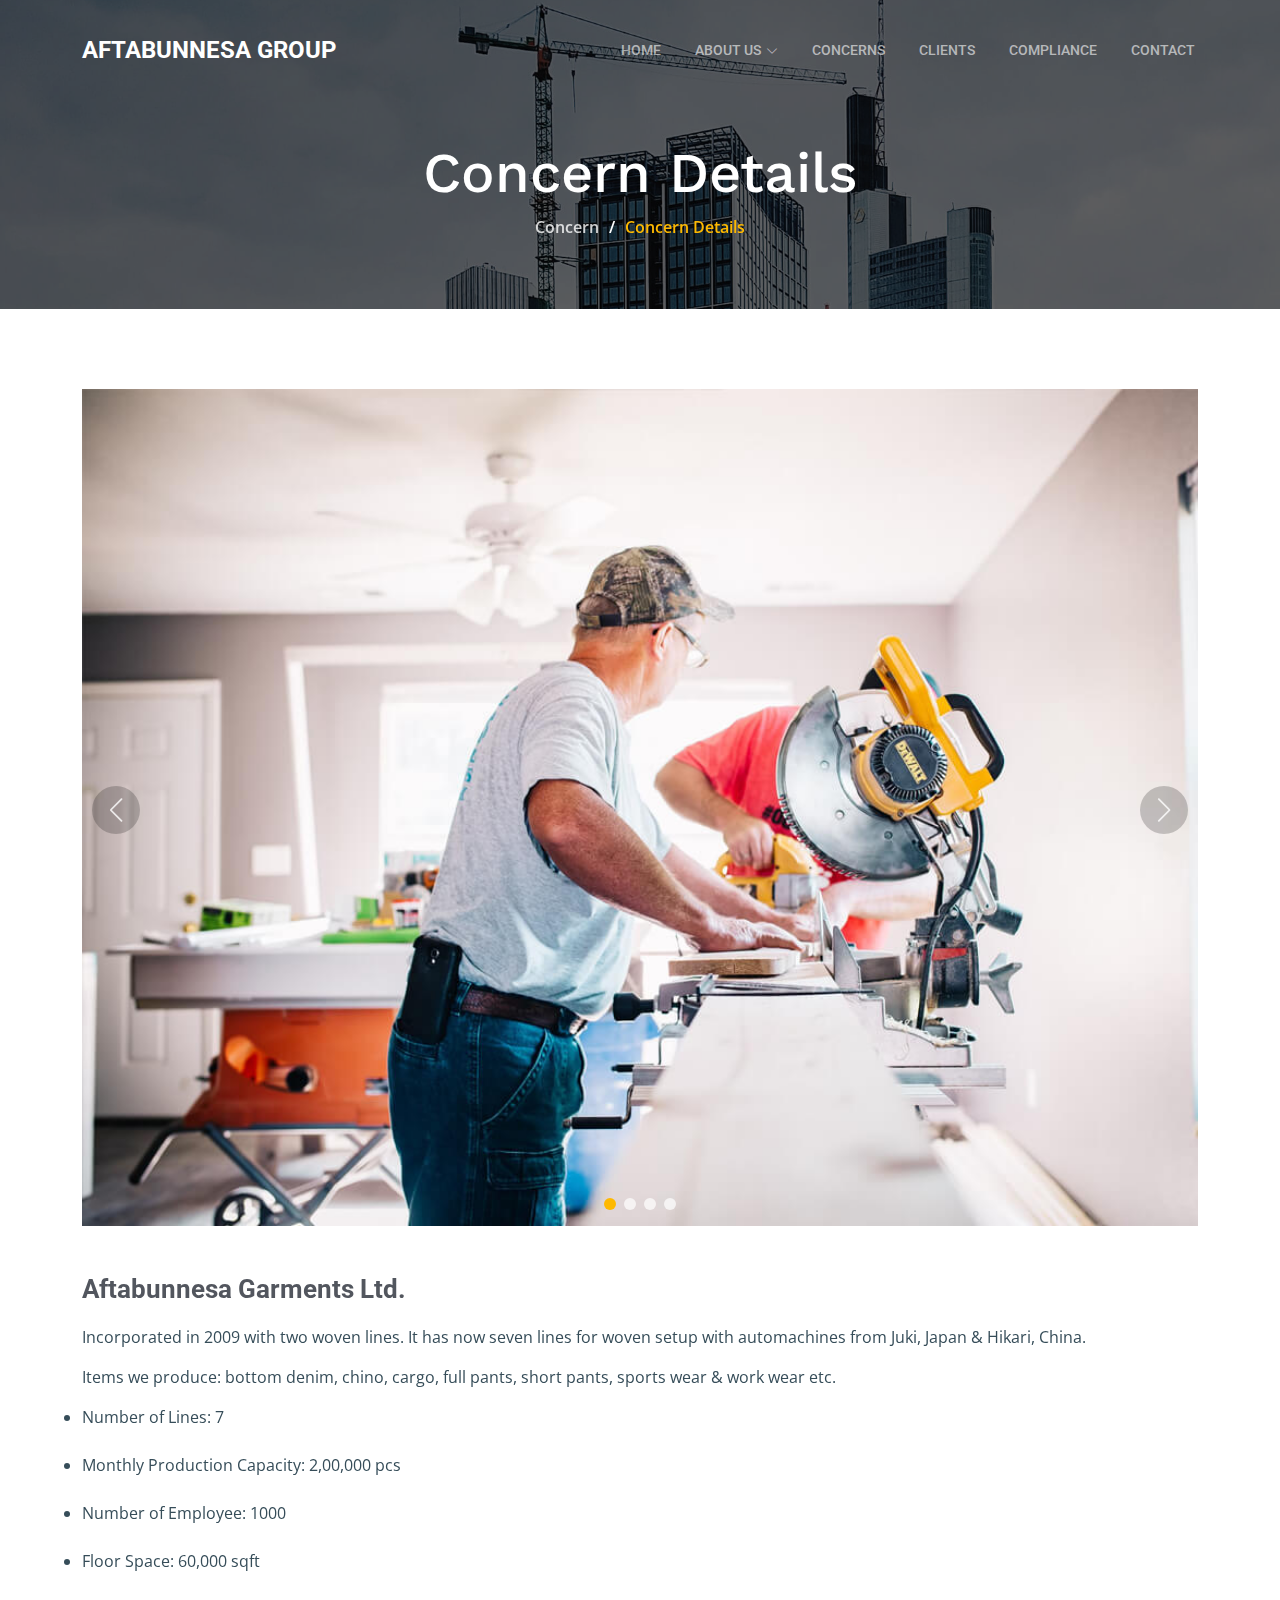
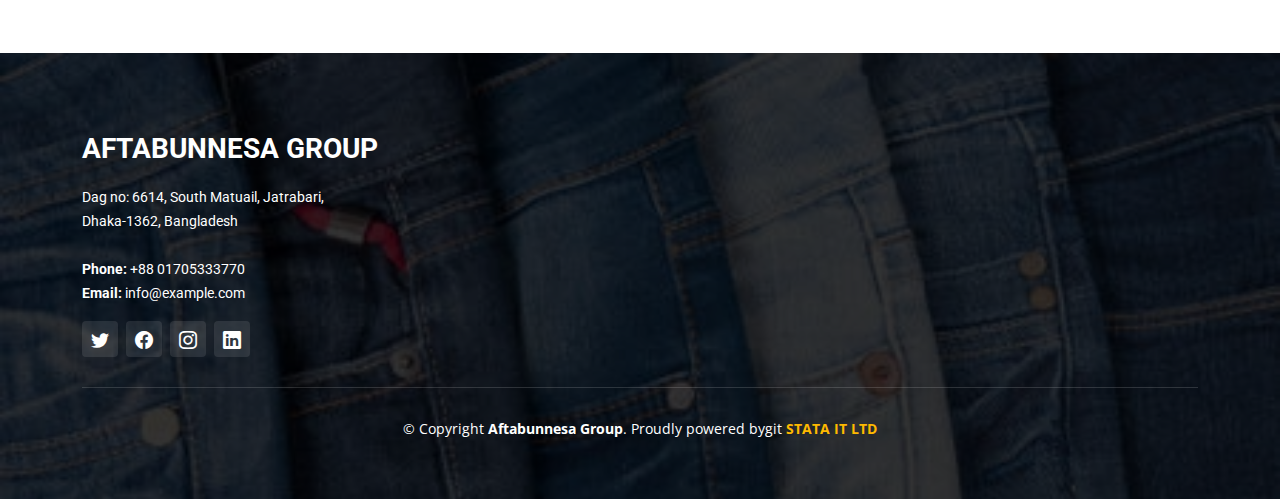
<file: aftabunnesaGarments_Details.html>
<!DOCTYPE html>
<html lang="en">

<head>
  <meta charset="utf-8">
  <meta content="width=device-width, initial-scale=1.0" name="viewport">

  <title>Concern Details</title>
  <meta content="" name="description">
  <meta content="" name="keywords">

  <!-- Favicons -->
  <link href="assets/img/logo.jfif" rel="icon">
  <link href="assets/img/apple-touch-icon.png" rel="apple-touch-icon">

  <!-- Google Fonts -->
  <link rel="preconnect" href="https://fonts.googleapis.com">
  <link rel="preconnect" href="https://fonts.gstatic.com" crossorigin>
  <link href="https://fonts.googleapis.com/css2?family=Open+Sans:ital,wght@0,300;0,400;0,500;0,600;0,700;1,300;1,400;1,600;1,700&family=Roboto:ital,wght@0,300;0,400;0,500;0,600;0,700;1,300;1,400;1,500;1,600;1,700&family=Work+Sans:ital,wght@0,300;0,400;0,500;0,600;0,700;1,300;1,400;1,500;1,600;1,700&display=swap" rel="stylesheet">

  <!-- Vendor CSS Files -->
  <link href="assets/vendor/bootstrap/css/bootstrap.min.css" rel="stylesheet">
  <link href="assets/vendor/bootstrap-icons/bootstrap-icons.css" rel="stylesheet">
  <link href="assets/vendor/fontawesome-free/css/all.min.css" rel="stylesheet">
  <link href="assets/vendor/aos/aos.css" rel="stylesheet">
  <link href="assets/vendor/glightbox/css/glightbox.min.css" rel="stylesheet">
  <link href="assets/vendor/swiper/swiper-bundle.min.css" rel="stylesheet">

  <!-- Template Main CSS File -->
  <link href="assets/css/main.css" rel="stylesheet">

  <!-- =======================================================
  * Template Name: UpConstruction - v1.1.0
  * Template URL: https://bootstrapmade.com/upconstruction-bootstrap-construction-website-template/
  * Author: BootstrapMade.com
  * License: https://bootstrapmade.com/license/
  ======================================================== -->
  <script src="https://code.jquery.com/jquery-1.10.2.js"></script>
</head>

<body>

  <!-- ======= Header ======= -->
      <!-- NAVBAR -->
      <div id="nav-placeholder">

      </div>

   <!-- End Header -->

  <main id="main">

    <!-- ======= Breadcrumbs ======= -->
    <div class="breadcrumbs d-flex align-items-center" style="background-image: url('assets/img/breadcrumbs-bg.jpg');">
      <div class="container position-relative d-flex flex-column align-items-center" data-aos="fade">

        <h2>Concern Details</h2>
        <ol>
          <li><a href="index.html">Concern</a></li>
          <li>Concern Details</li>
        </ol>

      </div>
    </div><!-- End Breadcrumbs -->

    <!-- ======= Projet Details Section ======= -->
    <section id="project-details" class="project-details">
      <div class="container" data-aos="fade-up" data-aos-delay="100">

        <div class="position-relative h-100">
          <div class="slides-1 portfolio-details-slider swiper">
            <div class="swiper-wrapper align-items-center">

              <div class="swiper-slide">
                <img src="assets/img/projects/remodeling-1.jpg" alt="">
              </div>

              <div class="swiper-slide">
                <img src="assets/img/projects/construction-1.jpg" alt="">
              </div>

              <div class="swiper-slide">
                <img src="assets/img/projects/design-1.jpg" alt="">
              </div>

              <div class="swiper-slide">
                <img src="assets/img/projects/repairs-1.jpg" alt="">
              </div>

            </div>
            <div class="swiper-pagination"></div>
          </div>
          <div class="swiper-button-prev"></div>
          <div class="swiper-button-next"></div>

        </div>

        <div class="row justify-content-between gy-4 mt-4">

          <div class="col-lg-12">
            <div class="portfolio-description">
              <h2>Aftabunnesa Garments Ltd.
              </h2>
              <p>
                Incorporated in 2009 with two woven lines. It has now seven lines for woven setup with automachines from Juki, Japan & Hikari, China. 
                
              </p>
              <p>
                Items we produce:  bottom denim, chino, cargo, full pants, short pants, sports wear & work wear etc.
              </p>

              <p>
                <li>Number of Lines: 7</li> 
                <br>
                <li>Monthly Production Capacity: 2,00,000 pcs</li> 
                <br>
                <li>Number of Employee: 1000</li>
                <br>
                <li>Floor Space: 60,000 sqft</li>

            </div>
          </div>
<!-- 
          <div class="col-lg-3">
            <div class="portfolio-info">
              <h3>Project information</h3>
              <ul>
                <li><strong>Category</strong> <span>Web design</span></li>
                <li><strong>Client</strong> <span>ASU Company</span></li>
                <li><strong>Project date</strong> <span>01 March, 2020</span></li>
                <li><strong>Project URL</strong> <a href="#">www.example.com</a></li>
                <li><a href="#" class="btn-visit align-self-start">Visit Website</a></li>
              </ul>
            </div>
          </div> -->

        </div>

      </div>
    </section><!-- End Projet Details Section -->

  </main><!-- End #main -->

  <!-- ======= Footer ======= -->
  <div id="footer-placeholder">

  </div>
  <!-- End Footer -->

  <a href="#" class="scroll-top d-flex align-items-center justify-content-center"><i class="bi bi-arrow-up-short"></i></a>

  <div id="preloader"></div>

  <!-- Vendor JS Files -->
  <script src="assets/vendor/bootstrap/js/bootstrap.bundle.min.js"></script>
  <script src="assets/vendor/aos/aos.js"></script>
  <script src="assets/vendor/glightbox/js/glightbox.min.js"></script>
  <script src="assets/vendor/isotope-layout/isotope.pkgd.min.js"></script>
  <script src="assets/vendor/swiper/swiper-bundle.min.js"></script>
  <script src="assets/vendor/purecounter/purecounter_vanilla.js"></script>
  <script src="assets/vendor/php-email-form/validate.js"></script>

  <!-- Template Main JS File -->
  <script src="assets/js/main.js"></script>

   <!-- NAVBAR JS -->
   <script>
    $(function(){
      $("#nav-placeholder").load("nav.html");
    });

    $(function(){
      $("#footer-placeholder").load("footer.html");
    });


  </script>
    <!--end of Navigation bar-->

</body>

</html>
</file>
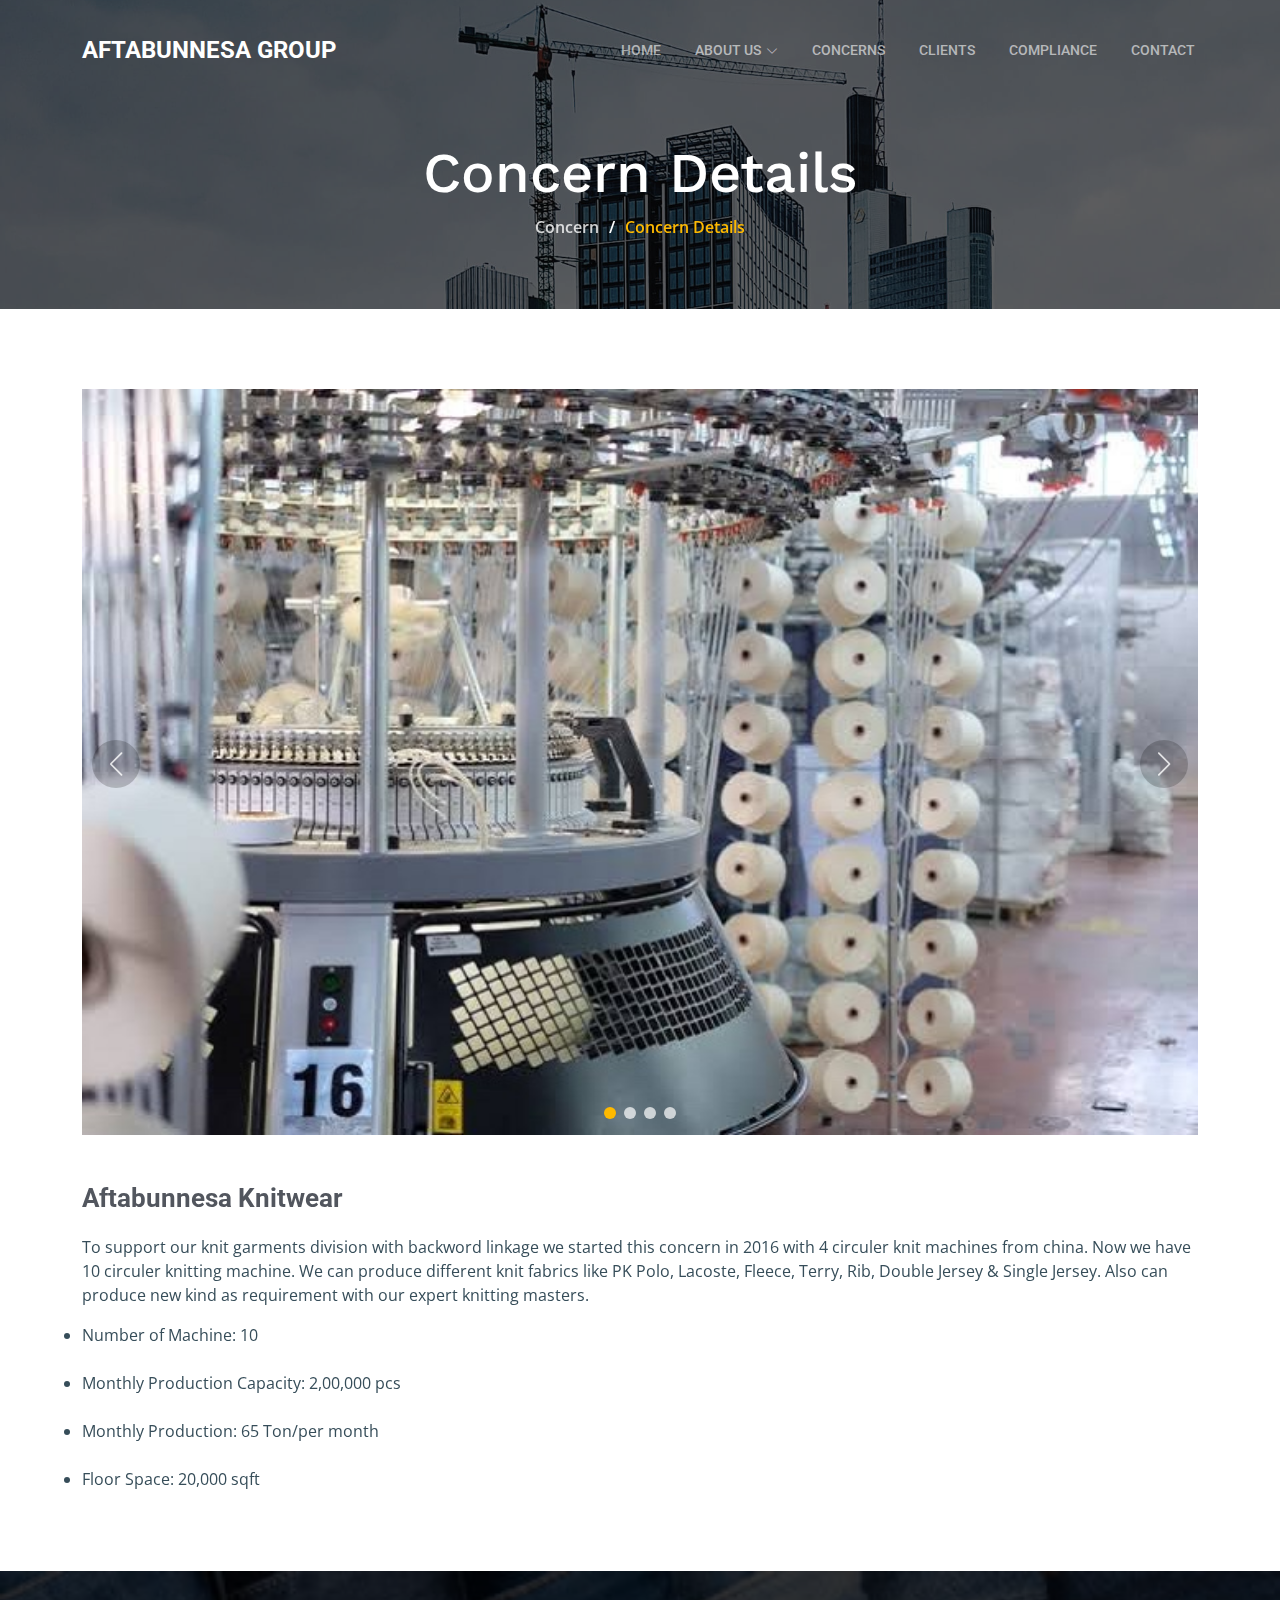
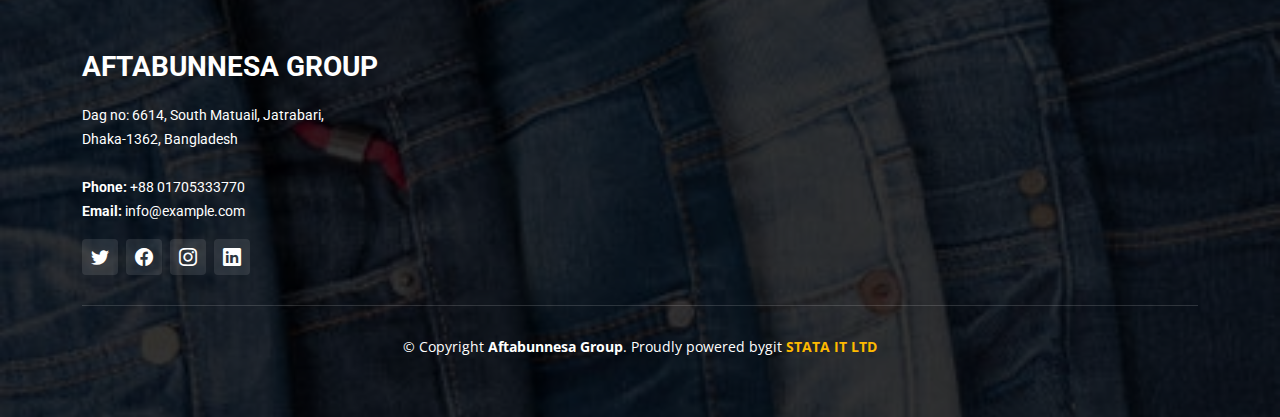
<file: aftabunnesaKnitting.html>
<!DOCTYPE html>
<html lang="en">

<head>
  <meta charset="utf-8">
  <meta content="width=device-width, initial-scale=1.0" name="viewport">

  <title>Concern Details</title>
  <meta content="" name="description">
  <meta content="" name="keywords">

  <!-- Favicons -->
  <link href="assets/img/logo.jfif" rel="icon">
  <link href="assets/img/apple-touch-icon.png" rel="apple-touch-icon">

  <!-- Google Fonts -->
  <link rel="preconnect" href="https://fonts.googleapis.com">
  <link rel="preconnect" href="https://fonts.gstatic.com" crossorigin>
  <link href="https://fonts.googleapis.com/css2?family=Open+Sans:ital,wght@0,300;0,400;0,500;0,600;0,700;1,300;1,400;1,600;1,700&family=Roboto:ital,wght@0,300;0,400;0,500;0,600;0,700;1,300;1,400;1,500;1,600;1,700&family=Work+Sans:ital,wght@0,300;0,400;0,500;0,600;0,700;1,300;1,400;1,500;1,600;1,700&display=swap" rel="stylesheet">

  <!-- Vendor CSS Files -->
  <link href="assets/vendor/bootstrap/css/bootstrap.min.css" rel="stylesheet">
  <link href="assets/vendor/bootstrap-icons/bootstrap-icons.css" rel="stylesheet">
  <link href="assets/vendor/fontawesome-free/css/all.min.css" rel="stylesheet">
  <link href="assets/vendor/aos/aos.css" rel="stylesheet">
  <link href="assets/vendor/glightbox/css/glightbox.min.css" rel="stylesheet">
  <link href="assets/vendor/swiper/swiper-bundle.min.css" rel="stylesheet">

  <!-- Template Main CSS File -->
  <link href="assets/css/main.css" rel="stylesheet">

  <!-- =======================================================
  * Template Name: UpConstruction - v1.1.0
  * Template URL: https://bootstrapmade.com/upconstruction-bootstrap-construction-website-template/
  * Author: BootstrapMade.com
  * License: https://bootstrapmade.com/license/
  ======================================================== -->
  <script src="https://code.jquery.com/jquery-1.10.2.js"></script>
</head>

<body>

  <!-- ======= Header ======= -->
      <!-- NAVBAR -->
      <div id="nav-placeholder">

      </div>

   <!-- End Header -->

  <main id="main">

    <!-- ======= Breadcrumbs ======= -->
    <div class="breadcrumbs d-flex align-items-center" style="background-image: url('assets/img/breadcrumbs-bg.jpg');">
      <div class="container position-relative d-flex flex-column align-items-center" data-aos="fade">

        <h2>Concern Details</h2>
        <ol>
          <li><a href="index.html">Concern</a></li>
          <li>Concern Details</li>
        </ol>

      </div>
    </div><!-- End Breadcrumbs -->

    <!-- ======= Projet Details Section ======= -->
    <section id="project-details" class="project-details">
      <div class="container" data-aos="fade-up" data-aos-delay="100">

        <div class="position-relative h-100">
          <div class="slides-1 portfolio-details-slider swiper">
            <div class="swiper-wrapper align-items-center">

              <div class="swiper-slide">
                <img src="assets/img/knitting.jpeg" alt="">
              </div>

              <div class="swiper-slide">
                <img src="assets/img/knitting1.jpeg" alt="">
              </div>

              <div class="swiper-slide">
                <img src="assets/img/knitting2.jpeg" alt="">
              </div>

              <div class="swiper-slide">
                <img src="assets/img/knitting3.jpeg" alt="">
              </div>

            </div>
            <div class="swiper-pagination"></div>
          </div>
          <div class="swiper-button-prev"></div>
          <div class="swiper-button-next"></div>

        </div>

        <div class="row justify-content-between gy-4 mt-4">

          <div class="col-lg-12">
            <div class="portfolio-description">
              <h2>Aftabunnesa Knitwear

              </h2>
              <p>
                To support our knit garments division with backword linkage we started this concern in 2016 with 4 circuler knit machines from china. Now we have 10 circuler knitting machine.  We can produce different knit fabrics like PK Polo, Lacoste, Fleece, Terry, Rib, Double Jersey & Single Jersey. Also can produce new kind as requirement with our expert knitting masters. 
              </p>

              <p>
                <li>Number of Machine: 10</li> 
                <br>
                <li>Monthly Production Capacity: 2,00,000 pcs</li> 
                <br>
                <li>Monthly Production: 65 Ton/per month
                </li>
                <br>
                <li>Floor Space: 20,000 sqft</li>

            </div>
          </div>
<!-- 
          <div class="col-lg-3">
            <div class="portfolio-info">
              <h3>Project information</h3>
              <ul>
                <li><strong>Category</strong> <span>Web design</span></li>
                <li><strong>Client</strong> <span>ASU Company</span></li>
                <li><strong>Project date</strong> <span>01 March, 2020</span></li>
                <li><strong>Project URL</strong> <a href="#">www.example.com</a></li>
                <li><a href="#" class="btn-visit align-self-start">Visit Website</a></li>
              </ul>
            </div>
          </div> -->

        </div>

      </div>
    </section><!-- End Projet Details Section -->

  </main><!-- End #main -->

  <!-- ======= Footer ======= -->
  <div id="footer-placeholder">

  </div>
  <!-- End Footer -->

  <a href="#" class="scroll-top d-flex align-items-center justify-content-center"><i class="bi bi-arrow-up-short"></i></a>

  <div id="preloader"></div>

  <!-- Vendor JS Files -->
  <script src="assets/vendor/bootstrap/js/bootstrap.bundle.min.js"></script>
  <script src="assets/vendor/aos/aos.js"></script>
  <script src="assets/vendor/glightbox/js/glightbox.min.js"></script>
  <script src="assets/vendor/isotope-layout/isotope.pkgd.min.js"></script>
  <script src="assets/vendor/swiper/swiper-bundle.min.js"></script>
  <script src="assets/vendor/purecounter/purecounter_vanilla.js"></script>
  <script src="assets/vendor/php-email-form/validate.js"></script>

  <!-- Template Main JS File -->
  <script src="assets/js/main.js"></script>

   <!-- NAVBAR JS -->
   <script>
    $(function(){
      $("#nav-placeholder").load("nav.html");
    });

    $(function(){
      $("#footer-placeholder").load("footer.html");
    });


  </script>
    <!--end of Navigation bar-->

</body>

</html>
</file>
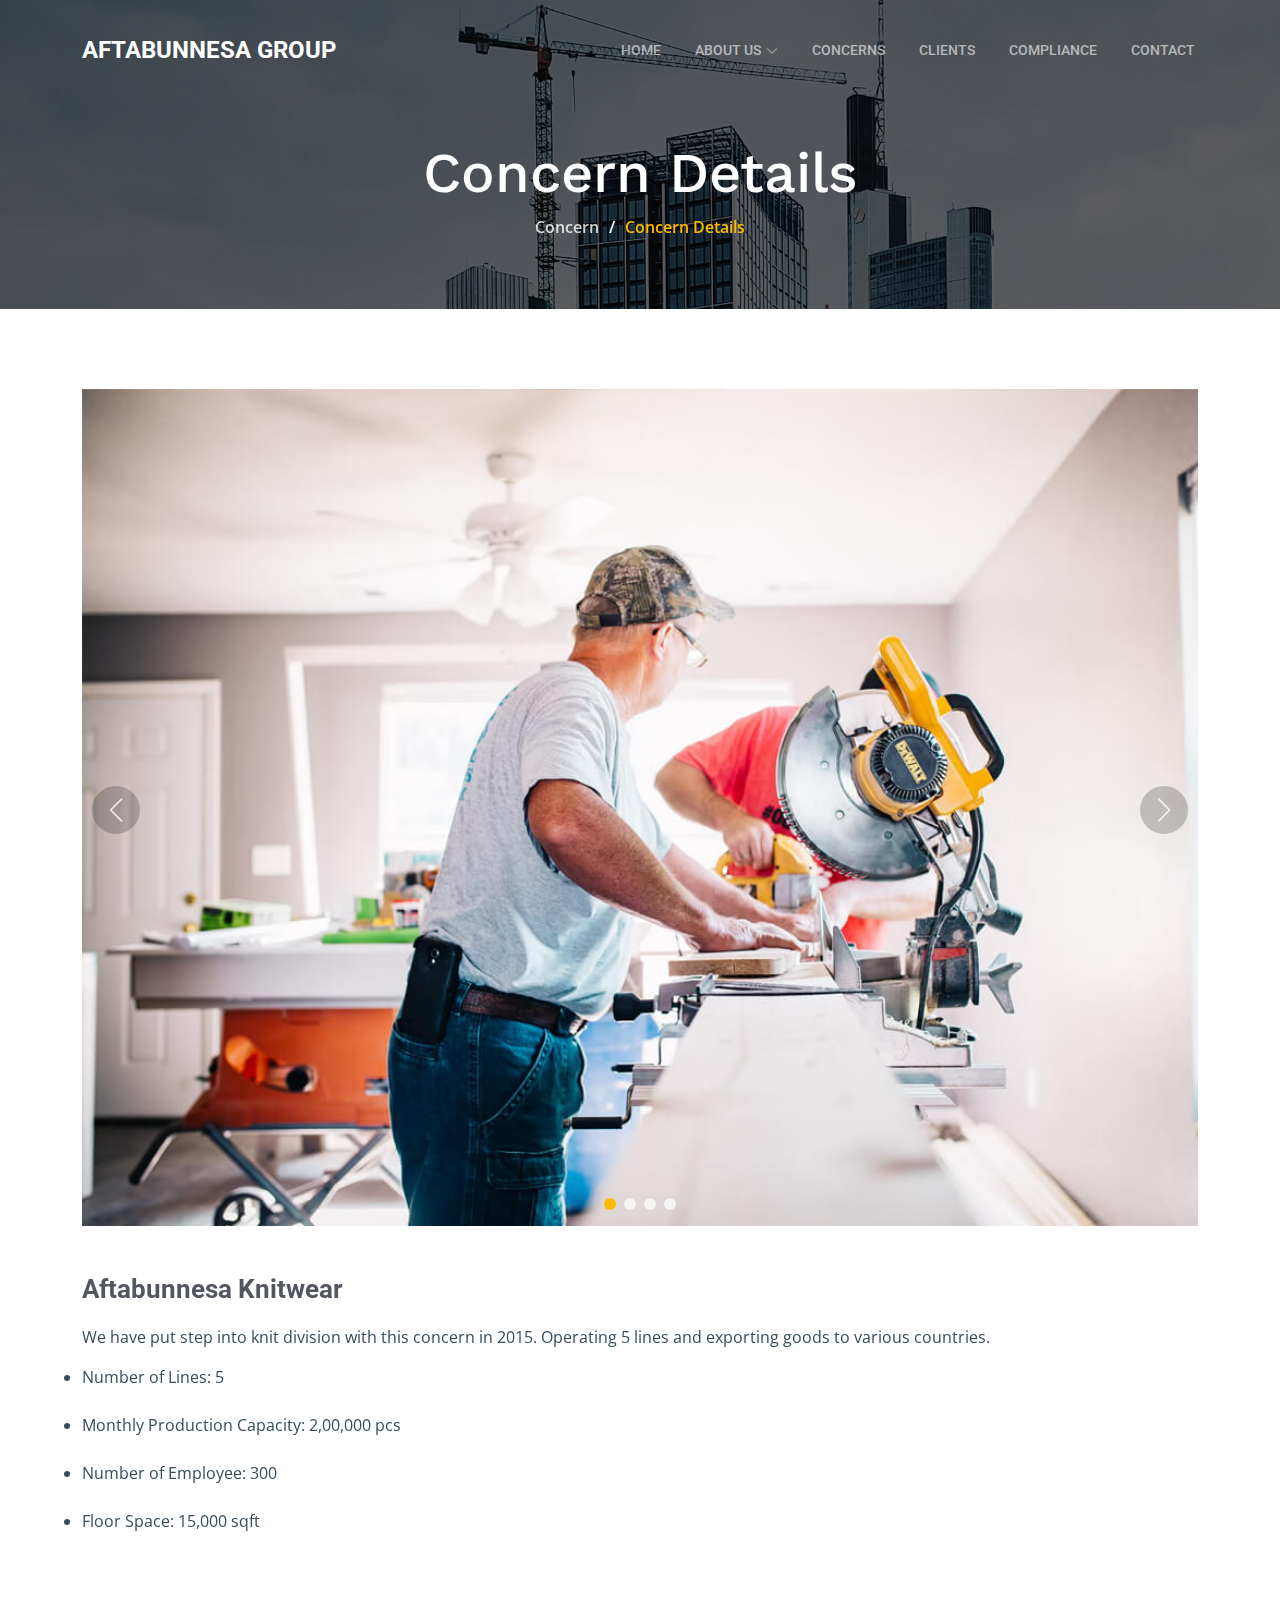
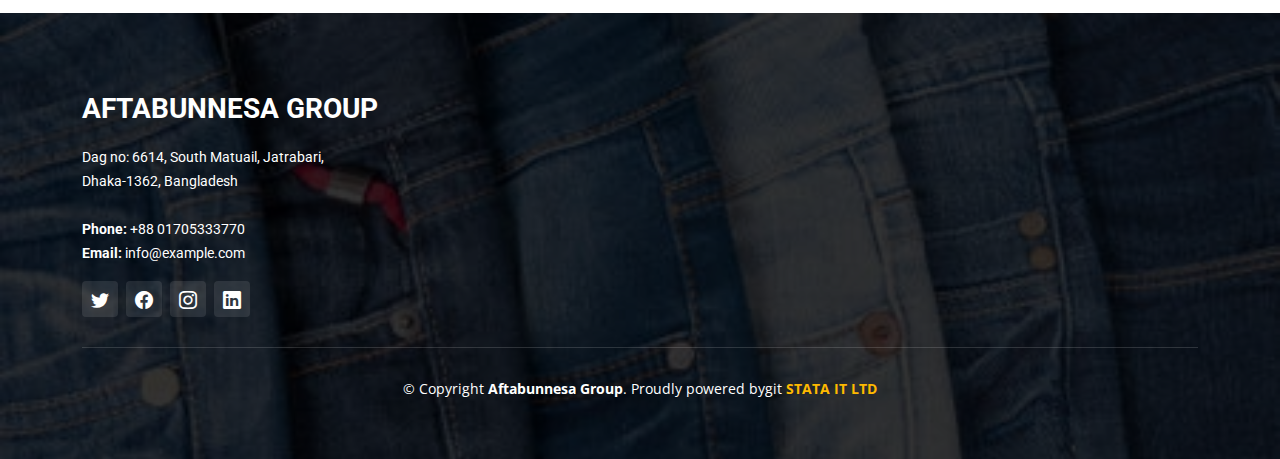
<file: aftabunnesaKnitwear_Details.html>
<!DOCTYPE html>
<html lang="en">

<head>
  <meta charset="utf-8">
  <meta content="width=device-width, initial-scale=1.0" name="viewport">

  <title>Concern Details</title>
  <meta content="" name="description">
  <meta content="" name="keywords">

  <!-- Favicons -->
  <link href="assets/img/logo.jfif" rel="icon">
  <link href="assets/img/apple-touch-icon.png" rel="apple-touch-icon">

  <!-- Google Fonts -->
  <link rel="preconnect" href="https://fonts.googleapis.com">
  <link rel="preconnect" href="https://fonts.gstatic.com" crossorigin>
  <link href="https://fonts.googleapis.com/css2?family=Open+Sans:ital,wght@0,300;0,400;0,500;0,600;0,700;1,300;1,400;1,600;1,700&family=Roboto:ital,wght@0,300;0,400;0,500;0,600;0,700;1,300;1,400;1,500;1,600;1,700&family=Work+Sans:ital,wght@0,300;0,400;0,500;0,600;0,700;1,300;1,400;1,500;1,600;1,700&display=swap" rel="stylesheet">

  <!-- Vendor CSS Files -->
  <link href="assets/vendor/bootstrap/css/bootstrap.min.css" rel="stylesheet">
  <link href="assets/vendor/bootstrap-icons/bootstrap-icons.css" rel="stylesheet">
  <link href="assets/vendor/fontawesome-free/css/all.min.css" rel="stylesheet">
  <link href="assets/vendor/aos/aos.css" rel="stylesheet">
  <link href="assets/vendor/glightbox/css/glightbox.min.css" rel="stylesheet">
  <link href="assets/vendor/swiper/swiper-bundle.min.css" rel="stylesheet">

  <!-- Template Main CSS File -->
  <link href="assets/css/main.css" rel="stylesheet">

  <!-- =======================================================
  * Template Name: UpConstruction - v1.1.0
  * Template URL: https://bootstrapmade.com/upconstruction-bootstrap-construction-website-template/
  * Author: BootstrapMade.com
  * License: https://bootstrapmade.com/license/
  ======================================================== -->
  <script src="https://code.jquery.com/jquery-1.10.2.js"></script>
</head>

<body>

  <!-- ======= Header ======= -->
      <!-- NAVBAR -->
      <div id="nav-placeholder">

      </div>

   <!-- End Header -->

  <main id="main">

    <!-- ======= Breadcrumbs ======= -->
    <div class="breadcrumbs d-flex align-items-center" style="background-image: url('assets/img/breadcrumbs-bg.jpg');">
      <div class="container position-relative d-flex flex-column align-items-center" data-aos="fade">

        <h2>Concern Details</h2>
        <ol>
          <li><a href="index.html">Concern</a></li>
          <li>Concern Details</li>
        </ol>

      </div>
    </div><!-- End Breadcrumbs -->

    <!-- ======= Projet Details Section ======= -->
    <section id="project-details" class="project-details">
      <div class="container" data-aos="fade-up" data-aos-delay="100">

        <div class="position-relative h-100">
          <div class="slides-1 portfolio-details-slider swiper">
            <div class="swiper-wrapper align-items-center">

              <div class="swiper-slide">
                <img src="assets/img/projects/remodeling-1.jpg" alt="">
              </div>

              <div class="swiper-slide">
                <img src="assets/img/projects/construction-1.jpg" alt="">
              </div>

              <div class="swiper-slide">
                <img src="assets/img/projects/design-1.jpg" alt="">
              </div>

              <div class="swiper-slide">
                <img src="assets/img/projects/repairs-1.jpg" alt="">
              </div>

            </div>
            <div class="swiper-pagination"></div>
          </div>
          <div class="swiper-button-prev"></div>
          <div class="swiper-button-next"></div>

        </div>

        <div class="row justify-content-between gy-4 mt-4">

          <div class="col-lg-12">
            <div class="portfolio-description">
              <h2>Aftabunnesa Knitwear

              </h2>
              <p>
                We have put step into knit division with this concern in 2015. Operating 5 lines and exporting goods to various countries.
              </p>

              <p>
                <li>Number of Lines: 5</li> 
                <br>
                <li>Monthly Production Capacity: 2,00,000 pcs</li> 
                <br>
                <li>Number of Employee: 300</li>
                <br>
                <li>Floor Space: 15,000 sqft</li>

            </div>
          </div>
<!-- 
          <div class="col-lg-3">
            <div class="portfolio-info">
              <h3>Project information</h3>
              <ul>
                <li><strong>Category</strong> <span>Web design</span></li>
                <li><strong>Client</strong> <span>ASU Company</span></li>
                <li><strong>Project date</strong> <span>01 March, 2020</span></li>
                <li><strong>Project URL</strong> <a href="#">www.example.com</a></li>
                <li><a href="#" class="btn-visit align-self-start">Visit Website</a></li>
              </ul>
            </div>
          </div> -->

        </div>

      </div>
    </section><!-- End Projet Details Section -->

  </main><!-- End #main -->

  <!-- ======= Footer ======= -->
  <div id="footer-placeholder">

  </div>
  <!-- End Footer -->

  <a href="#" class="scroll-top d-flex align-items-center justify-content-center"><i class="bi bi-arrow-up-short"></i></a>

  <div id="preloader"></div>

  <!-- Vendor JS Files -->
  <script src="assets/vendor/bootstrap/js/bootstrap.bundle.min.js"></script>
  <script src="assets/vendor/aos/aos.js"></script>
  <script src="assets/vendor/glightbox/js/glightbox.min.js"></script>
  <script src="assets/vendor/isotope-layout/isotope.pkgd.min.js"></script>
  <script src="assets/vendor/swiper/swiper-bundle.min.js"></script>
  <script src="assets/vendor/purecounter/purecounter_vanilla.js"></script>
  <script src="assets/vendor/php-email-form/validate.js"></script>

  <!-- Template Main JS File -->
  <script src="assets/js/main.js"></script>

   <!-- NAVBAR JS -->
   <script>
    $(function(){
      $("#nav-placeholder").load("nav.html");
    });

    $(function(){
      $("#footer-placeholder").load("footer.html");
    });


  </script>
    <!--end of Navigation bar-->

</body>

</html>
</file>
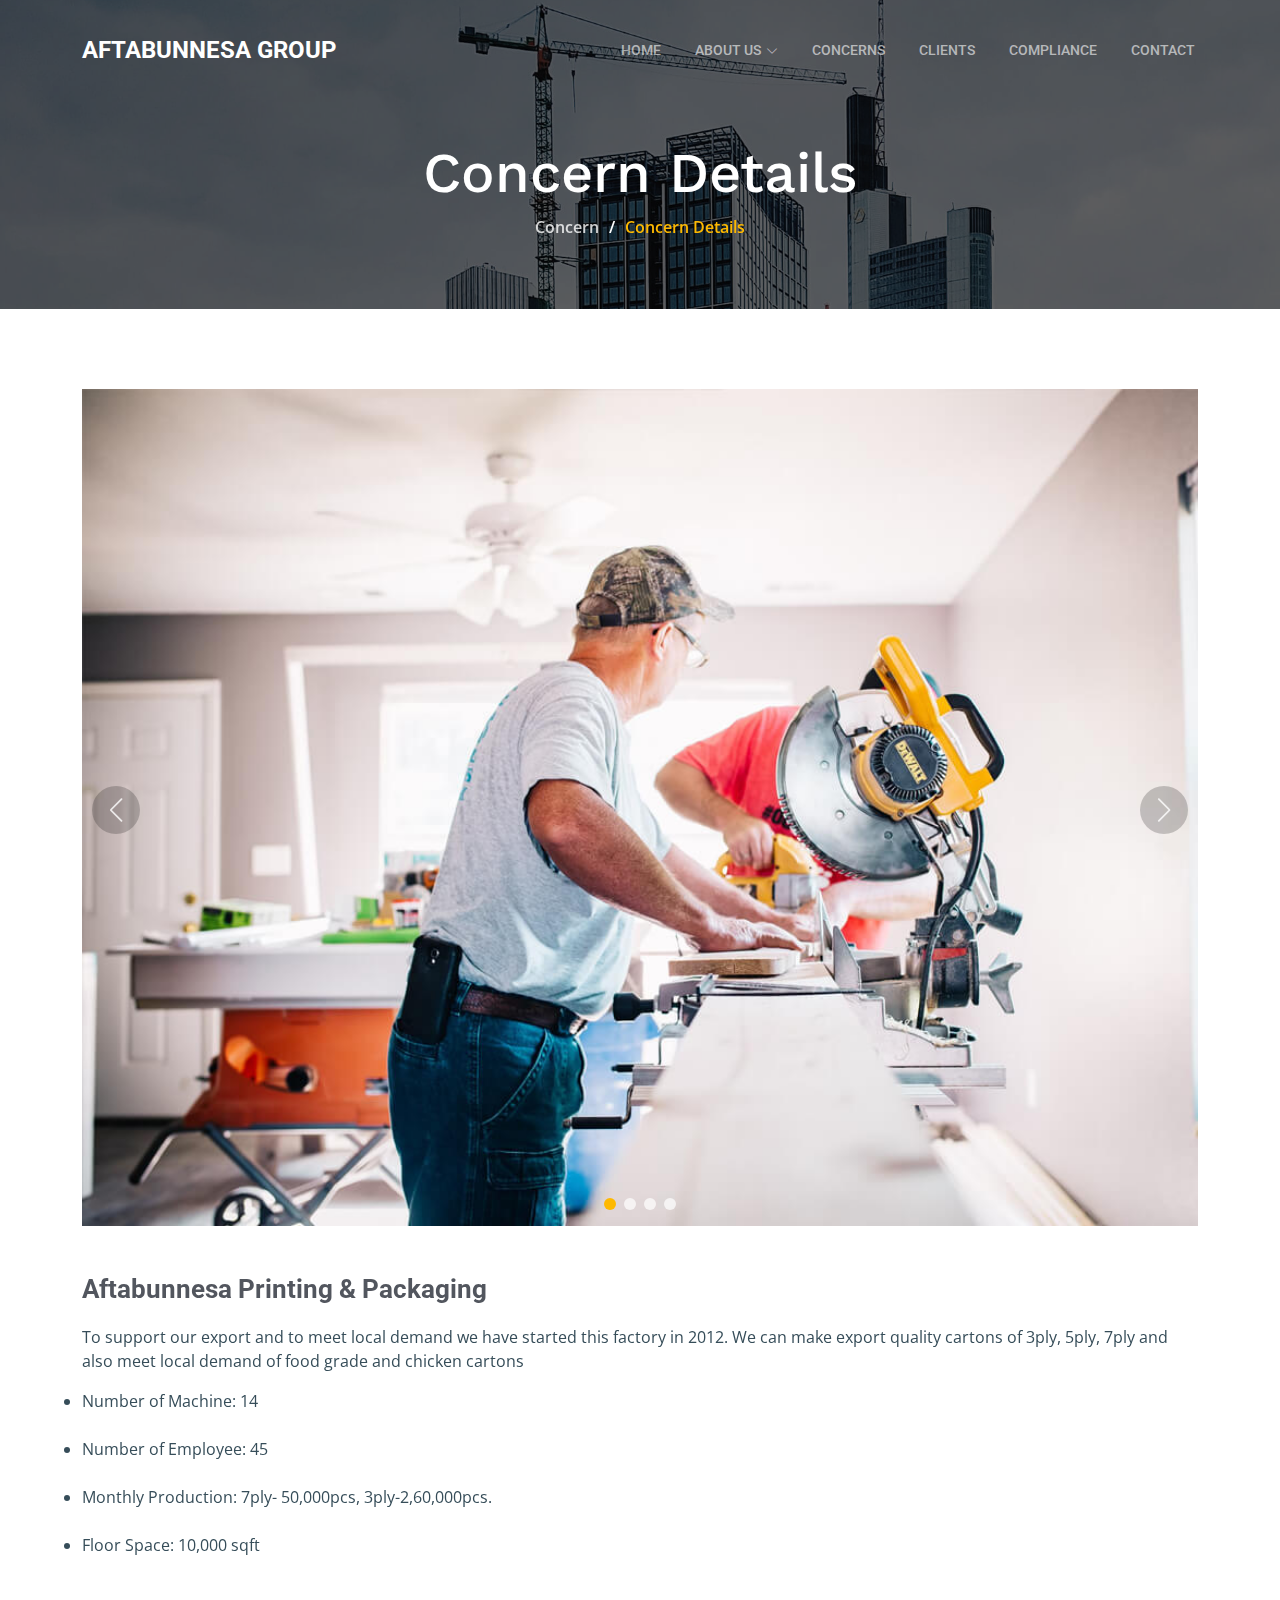
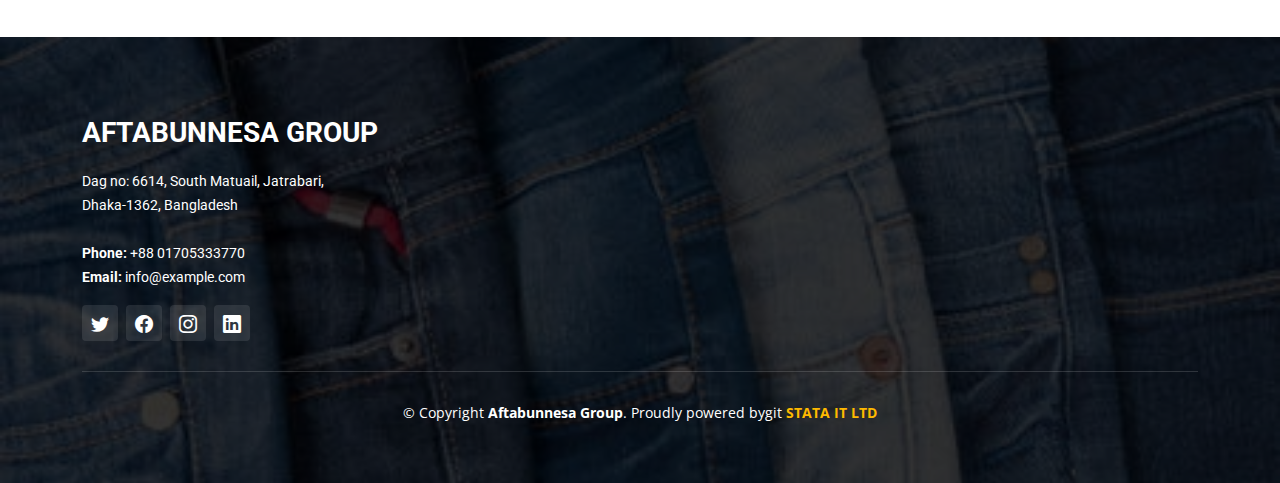
<file: aftabunnesaPrintingandPackaging.html>
<!DOCTYPE html>
<html lang="en">

<head>
  <meta charset="utf-8">
  <meta content="width=device-width, initial-scale=1.0" name="viewport">

  <title>Concern Details</title>
  <meta content="" name="description">
  <meta content="" name="keywords">

  <!-- Favicons -->
  <link href="assets/img/logo.jfif" rel="icon">
  <link href="assets/img/apple-touch-icon.png" rel="apple-touch-icon">

  <!-- Google Fonts -->
  <link rel="preconnect" href="https://fonts.googleapis.com">
  <link rel="preconnect" href="https://fonts.gstatic.com" crossorigin>
  <link href="https://fonts.googleapis.com/css2?family=Open+Sans:ital,wght@0,300;0,400;0,500;0,600;0,700;1,300;1,400;1,600;1,700&family=Roboto:ital,wght@0,300;0,400;0,500;0,600;0,700;1,300;1,400;1,500;1,600;1,700&family=Work+Sans:ital,wght@0,300;0,400;0,500;0,600;0,700;1,300;1,400;1,500;1,600;1,700&display=swap" rel="stylesheet">

  <!-- Vendor CSS Files -->
  <link href="assets/vendor/bootstrap/css/bootstrap.min.css" rel="stylesheet">
  <link href="assets/vendor/bootstrap-icons/bootstrap-icons.css" rel="stylesheet">
  <link href="assets/vendor/fontawesome-free/css/all.min.css" rel="stylesheet">
  <link href="assets/vendor/aos/aos.css" rel="stylesheet">
  <link href="assets/vendor/glightbox/css/glightbox.min.css" rel="stylesheet">
  <link href="assets/vendor/swiper/swiper-bundle.min.css" rel="stylesheet">

  <!-- Template Main CSS File -->
  <link href="assets/css/main.css" rel="stylesheet">

  <!-- =======================================================
  * Template Name: UpConstruction - v1.1.0
  * Template URL: https://bootstrapmade.com/upconstruction-bootstrap-construction-website-template/
  * Author: BootstrapMade.com
  * License: https://bootstrapmade.com/license/
  ======================================================== -->
  <script src="https://code.jquery.com/jquery-1.10.2.js"></script>
</head>

<body>

  <!-- ======= Header ======= -->
      <!-- NAVBAR -->
      <div id="nav-placeholder">

      </div>

   <!-- End Header -->

  <main id="main">

    <!-- ======= Breadcrumbs ======= -->
    <div class="breadcrumbs d-flex align-items-center" style="background-image: url('assets/img/breadcrumbs-bg.jpg');">
      <div class="container position-relative d-flex flex-column align-items-center" data-aos="fade">

        <h2>Concern Details</h2>
        <ol>
          <li><a href="index.html">Concern</a></li>
          <li>Concern Details</li>
        </ol>

      </div>
    </div><!-- End Breadcrumbs -->

    <!-- ======= Projet Details Section ======= -->
    <section id="project-details" class="project-details">
      <div class="container" data-aos="fade-up" data-aos-delay="100">

        <div class="position-relative h-100">
          <div class="slides-1 portfolio-details-slider swiper">
            <div class="swiper-wrapper align-items-center">

              <div class="swiper-slide">
                <img src="assets/img/projects/remodeling-1.jpg" alt="">
              </div>

              <div class="swiper-slide">
                <img src="assets/img/projects/construction-1.jpg" alt="">
              </div>

              <div class="swiper-slide">
                <img src="assets/img/projects/design-1.jpg" alt="">
              </div>

              <div class="swiper-slide">
                <img src="assets/img/projects/repairs-1.jpg" alt="">
              </div>

            </div>
            <div class="swiper-pagination"></div>
          </div>
          <div class="swiper-button-prev"></div>
          <div class="swiper-button-next"></div>

        </div>

        <div class="row justify-content-between gy-4 mt-4">

          <div class="col-lg-12">
            <div class="portfolio-description">
              <h2>Aftabunnesa Printing & Packaging

              </h2>
              <p>
                To support our export and to meet local demand we have started this factory in 2012. We can make export quality cartons of 3ply, 5ply, 7ply and also meet local demand of food grade and chicken cartons
              </p>

              <p>
                <li>Number of Machine: 14</li> 
                <br>
                <li>Number of Employee: 45</li> 
                <br>
                <li>Monthly Production: 7ply- 50,000pcs, 3ply-2,60,000pcs.
                </li>
                <br>
                <li>Floor Space: 10,000 sqft</li>

            </div>
          </div>
<!-- 
          <div class="col-lg-3">
            <div class="portfolio-info">
              <h3>Project information</h3>
              <ul>
                <li><strong>Category</strong> <span>Web design</span></li>
                <li><strong>Client</strong> <span>ASU Company</span></li>
                <li><strong>Project date</strong> <span>01 March, 2020</span></li>
                <li><strong>Project URL</strong> <a href="#">www.example.com</a></li>
                <li><a href="#" class="btn-visit align-self-start">Visit Website</a></li>
              </ul>
            </div>
          </div> -->

        </div>

      </div>
    </section><!-- End Projet Details Section -->

  </main><!-- End #main -->

  <!-- ======= Footer ======= -->
  <div id="footer-placeholder">

  </div>
  <!-- End Footer -->

  <a href="#" class="scroll-top d-flex align-items-center justify-content-center"><i class="bi bi-arrow-up-short"></i></a>

  <div id="preloader"></div>

  <!-- Vendor JS Files -->
  <script src="assets/vendor/bootstrap/js/bootstrap.bundle.min.js"></script>
  <script src="assets/vendor/aos/aos.js"></script>
  <script src="assets/vendor/glightbox/js/glightbox.min.js"></script>
  <script src="assets/vendor/isotope-layout/isotope.pkgd.min.js"></script>
  <script src="assets/vendor/swiper/swiper-bundle.min.js"></script>
  <script src="assets/vendor/purecounter/purecounter_vanilla.js"></script>
  <script src="assets/vendor/php-email-form/validate.js"></script>

  <!-- Template Main JS File -->
  <script src="assets/js/main.js"></script>

   <!-- NAVBAR JS -->
   <script>
    $(function(){
      $("#nav-placeholder").load("nav.html");
    });

    $(function(){
      $("#footer-placeholder").load("footer.html");
    });


  </script>
    <!--end of Navigation bar-->

</body>

</html>
</file>
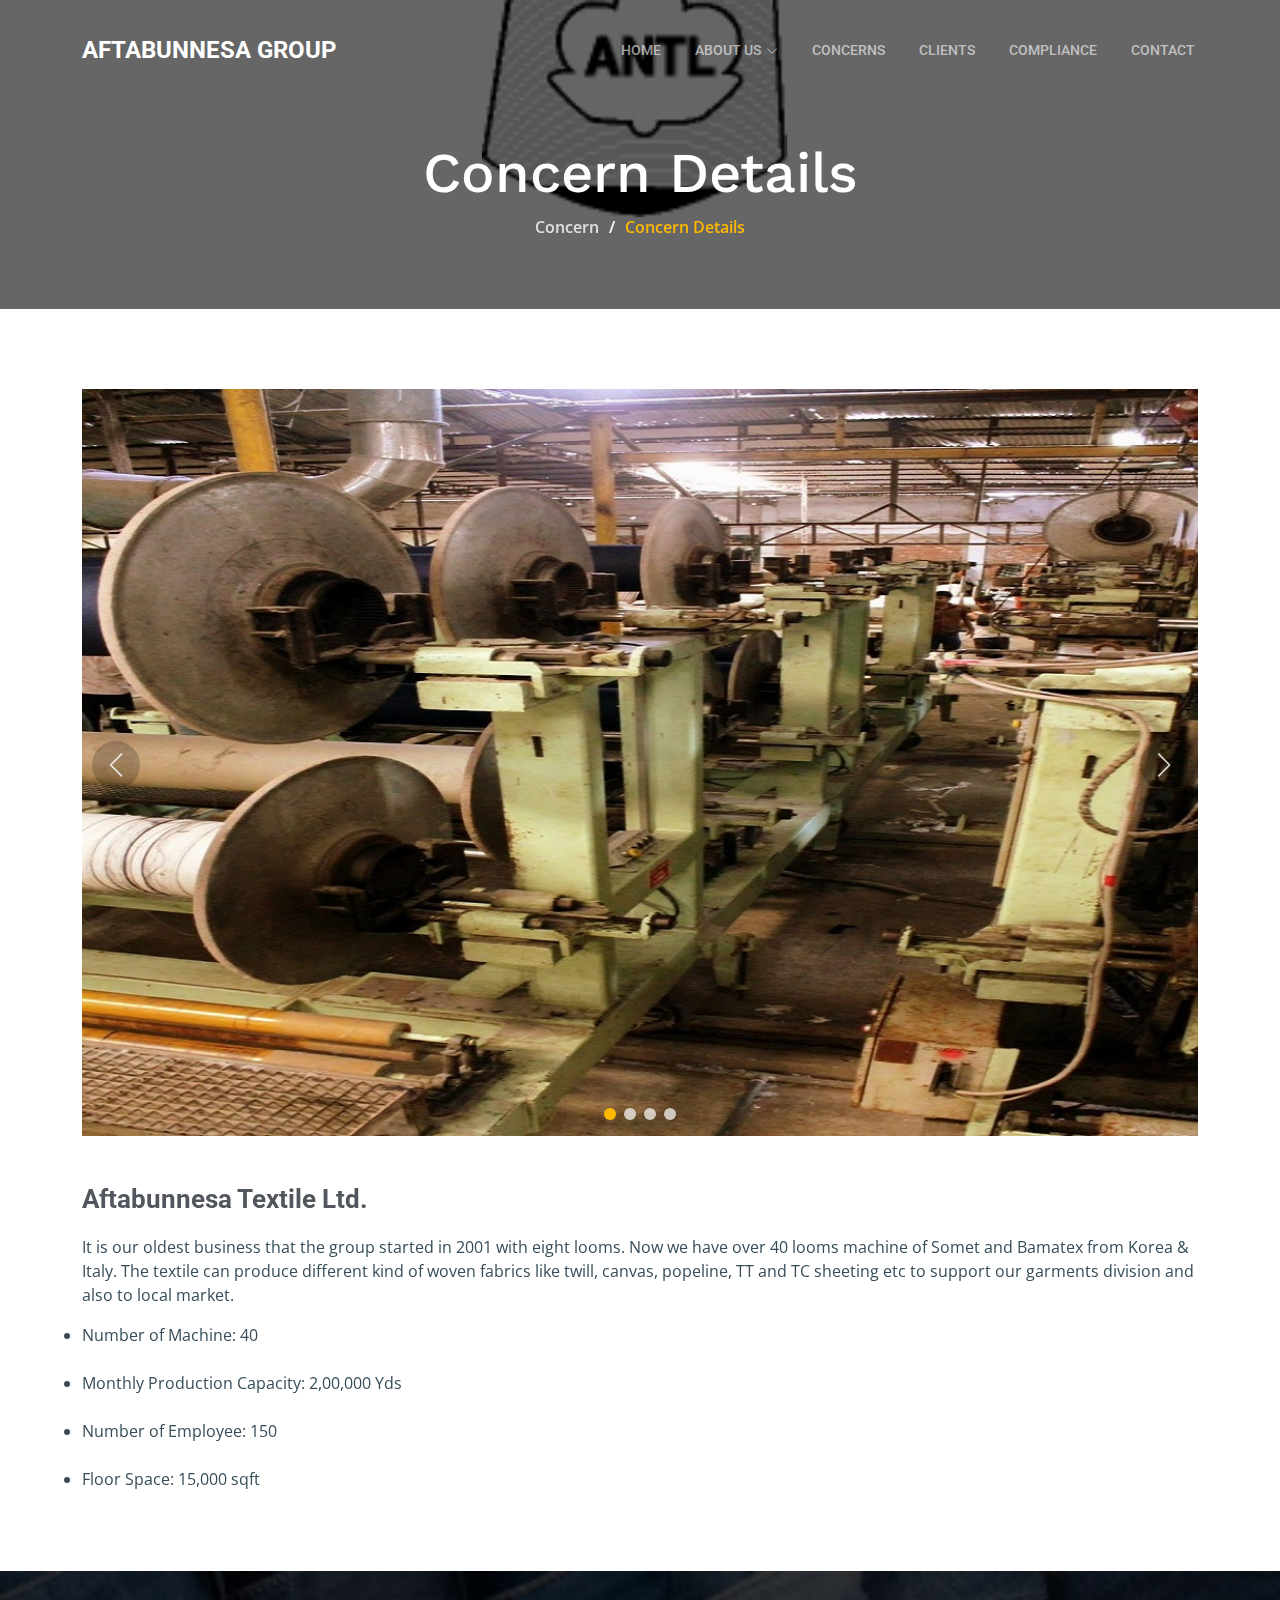
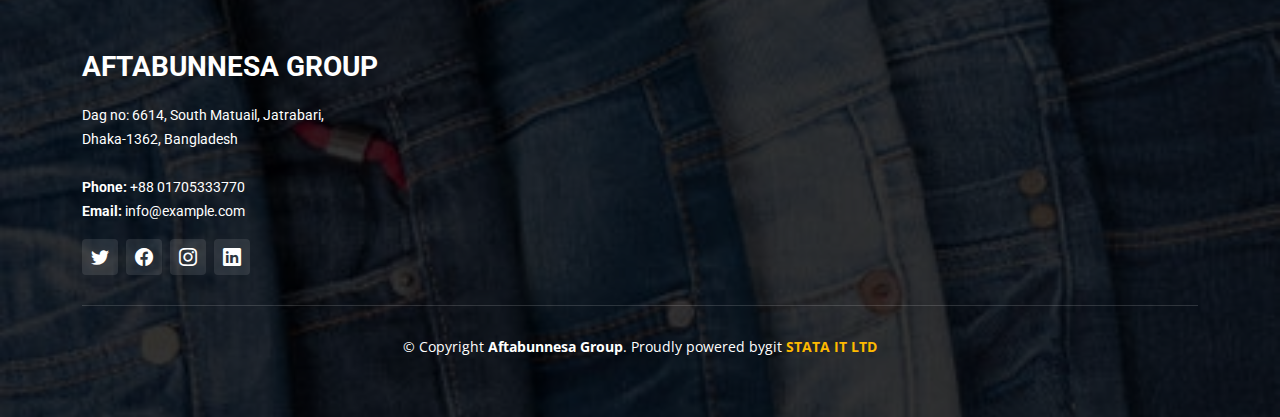
<file: aftabunnesaSizingMills.html>
<!DOCTYPE html>
<html lang="en">

<head>
  <meta charset="utf-8">
  <meta content="width=device-width, initial-scale=1.0" name="viewport">

  <title>Concern Details</title>
  <meta content="" name="description">
  <meta content="" name="keywords">

  <!-- Favicons -->
  <link href="assets/img/logo.jfif" rel="icon">
  <link href="assets/img/apple-touch-icon.png" rel="apple-touch-icon">

  <!-- Google Fonts -->
  <link rel="preconnect" href="https://fonts.googleapis.com">
  <link rel="preconnect" href="https://fonts.gstatic.com" crossorigin>
  <link href="https://fonts.googleapis.com/css2?family=Open+Sans:ital,wght@0,300;0,400;0,500;0,600;0,700;1,300;1,400;1,600;1,700&family=Roboto:ital,wght@0,300;0,400;0,500;0,600;0,700;1,300;1,400;1,500;1,600;1,700&family=Work+Sans:ital,wght@0,300;0,400;0,500;0,600;0,700;1,300;1,400;1,500;1,600;1,700&display=swap" rel="stylesheet">

  <!-- Vendor CSS Files -->
  <link href="assets/vendor/bootstrap/css/bootstrap.min.css" rel="stylesheet">
  <link href="assets/vendor/bootstrap-icons/bootstrap-icons.css" rel="stylesheet">
  <link href="assets/vendor/fontawesome-free/css/all.min.css" rel="stylesheet">
  <link href="assets/vendor/aos/aos.css" rel="stylesheet">
  <link href="assets/vendor/glightbox/css/glightbox.min.css" rel="stylesheet">
  <link href="assets/vendor/swiper/swiper-bundle.min.css" rel="stylesheet">

  <!-- Template Main CSS File -->
  <link href="assets/css/main.css" rel="stylesheet">

  <!-- =======================================================
  * Template Name: UpConstruction - v1.1.0
  * Template URL: https://bootstrapmade.com/upconstruction-bootstrap-construction-website-template/
  * Author: BootstrapMade.com
  * License: https://bootstrapmade.com/license/
  ======================================================== -->
  <script src="https://code.jquery.com/jquery-1.10.2.js"></script>
</head>

<body>

  <!-- ======= Header ======= -->
      <!-- NAVBAR -->
      <div id="nav-placeholder">

      </div>

   <!-- End Header -->

  <main id="main">

    <!-- ======= Breadcrumbs ======= -->
    <div class="breadcrumbs d-flex align-items-center" style="background-image: url('assets/img/textile_logo.jpeg');">
      <div class="container position-relative d-flex flex-column align-items-center" data-aos="fade">

        <h2>Concern Details</h2>
        <ol>
          <li><a href="index.html">Concern</a></li>
          <li>Concern Details</li>
        </ol>

      </div>
    </div><!-- End Breadcrumbs -->

    <!-- ======= Projet Details Section ======= -->
    <section id="project-details" class="project-details">
      <div class="container" data-aos="fade-up" data-aos-delay="100">

        <div class="position-relative h-100">
          <div class="slides-1 portfolio-details-slider swiper">
            <div class="swiper-wrapper align-items-center">

              <div class="swiper-slide">
                <img src="assets/img/sizing1_carosel.jpeg" alt="">
              </div>

              <div class="swiper-slide">
                <img src="assets/img/sizing2_carosel.jpeg" alt="">
              </div>

              <div class="swiper-slide">
                <img src="assets/img/sizing_carosel.jpeg" alt="">
              </div>

              <div class="swiper-slide">
                <img src="assets/img/home_carosel.jpeg" alt="">
              </div>

            </div>
            <div class="swiper-pagination"></div>
          </div>
          <div class="swiper-button-prev"></div>
          <div class="swiper-button-next"></div>

        </div>

        <div class="row justify-content-between gy-4 mt-4">

          <div class="col-lg-12">
            <div class="portfolio-description">
              <h2>Aftabunnesa Textile Ltd.

              </h2>
              <p>
                It is our oldest business that the group started in 2001 with eight looms. Now we have over 40 looms machine of Somet and Bamatex from Korea & Italy. The textile can produce different kind of woven fabrics like twill, canvas, popeline, TT and TC sheeting etc to support our garments division and also to local market.
              </p>

              <p>
                <li>Number of Machine: 40</li> 
                <br>
                <li>Monthly Production Capacity: 2,00,000 Yds</li> 
                <br>
                <li>Number of Employee: 150
                </li>
                <br>
                <li>Floor Space: 15,000 sqft</li>

            </div>
          </div>
<!-- 
          <div class="col-lg-3">
            <div class="portfolio-info">
              <h3>Project information</h3>
              <ul>
                <li><strong>Category</strong> <span>Web design</span></li>
                <li><strong>Client</strong> <span>ASU Company</span></li>
                <li><strong>Project date</strong> <span>01 March, 2020</span></li>
                <li><strong>Project URL</strong> <a href="#">www.example.com</a></li>
                <li><a href="#" class="btn-visit align-self-start">Visit Website</a></li>
              </ul>
            </div>
          </div> -->

        </div>

      </div>
    </section><!-- End Projet Details Section -->

  </main><!-- End #main -->

  <!-- ======= Footer ======= -->
  <div id="footer-placeholder">

  </div>
  <!-- End Footer -->

  <a href="#" class="scroll-top d-flex align-items-center justify-content-center"><i class="bi bi-arrow-up-short"></i></a>

  <div id="preloader"></div>

  <!-- Vendor JS Files -->
  <script src="assets/vendor/bootstrap/js/bootstrap.bundle.min.js"></script>
  <script src="assets/vendor/aos/aos.js"></script>
  <script src="assets/vendor/glightbox/js/glightbox.min.js"></script>
  <script src="assets/vendor/isotope-layout/isotope.pkgd.min.js"></script>
  <script src="assets/vendor/swiper/swiper-bundle.min.js"></script>
  <script src="assets/vendor/purecounter/purecounter_vanilla.js"></script>
  <script src="assets/vendor/php-email-form/validate.js"></script>

  <!-- Template Main JS File -->
  <script src="assets/js/main.js"></script>

   <!-- NAVBAR JS -->
   <script>
    $(function(){
      $("#nav-placeholder").load("nav.html");
    });

    $(function(){
      $("#footer-placeholder").load("footer.html");
    });


  </script>
    <!--end of Navigation bar-->

</body>

</html>
</file>
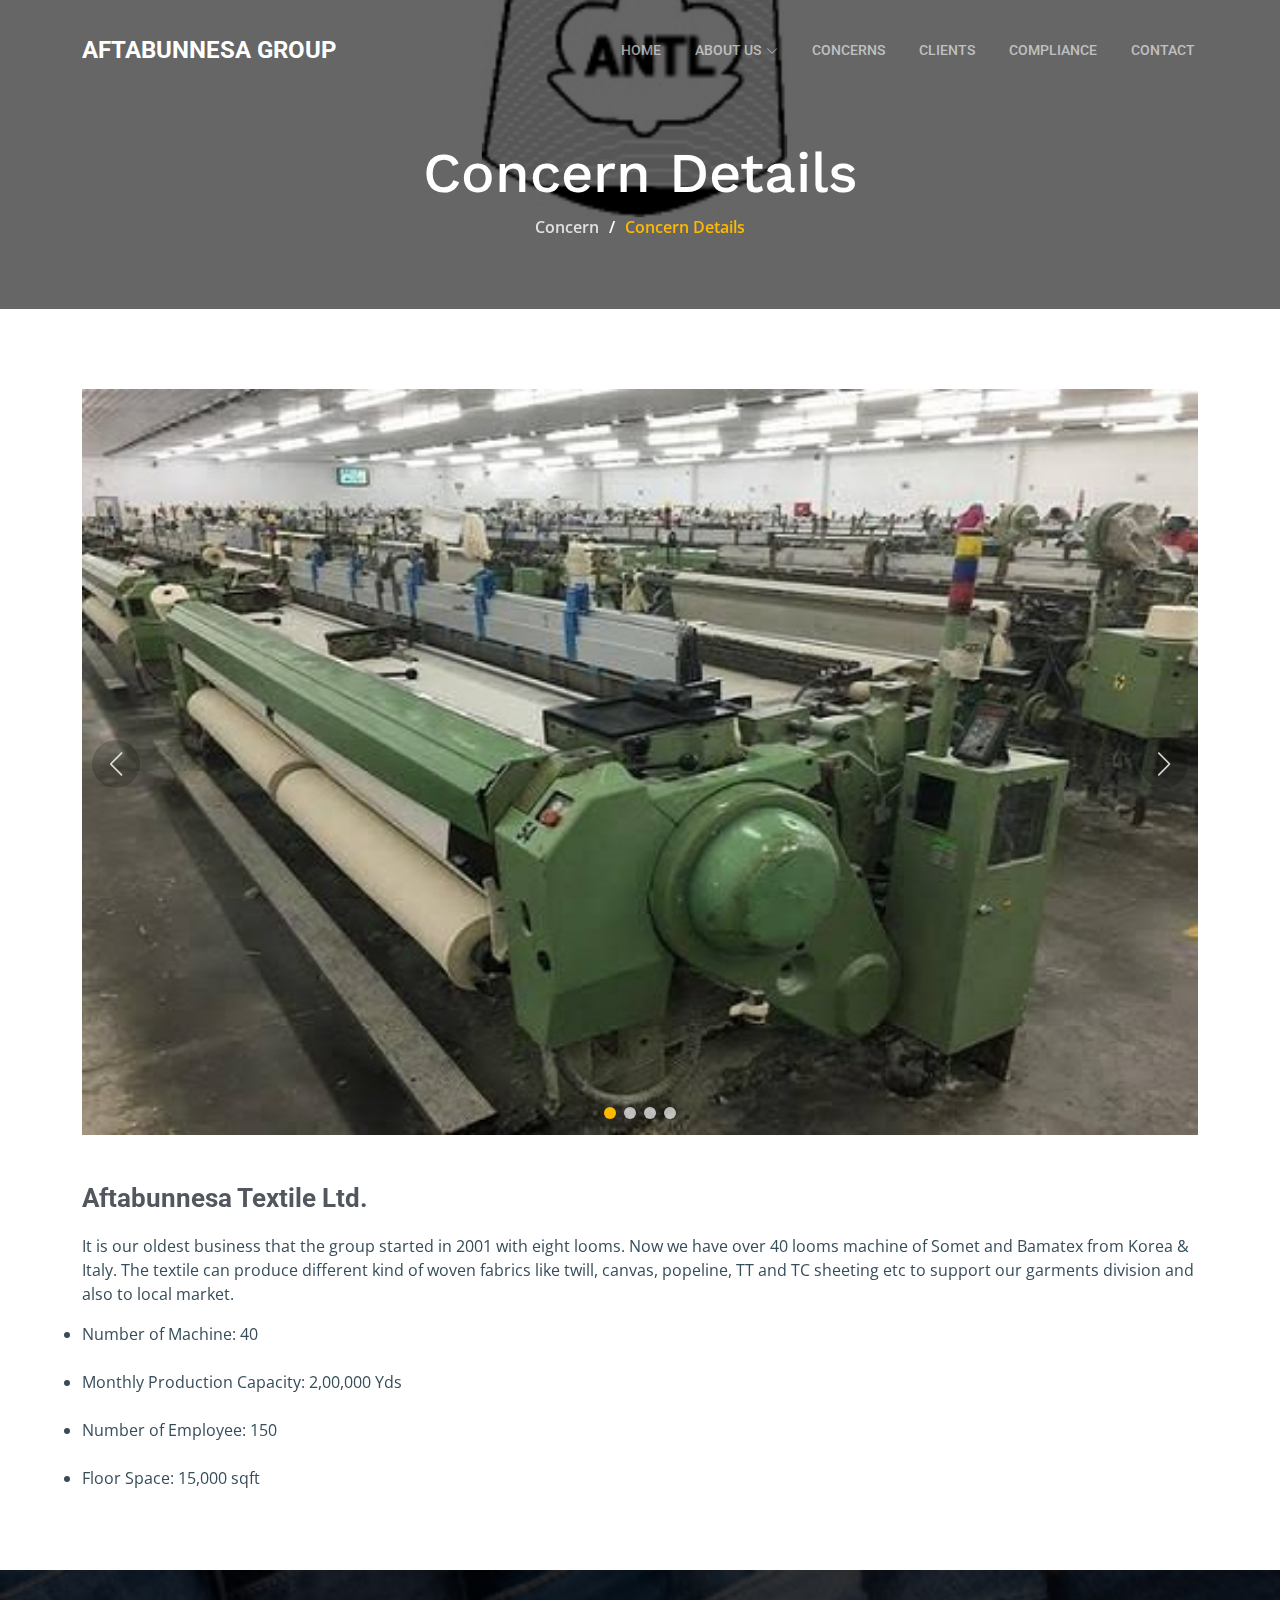
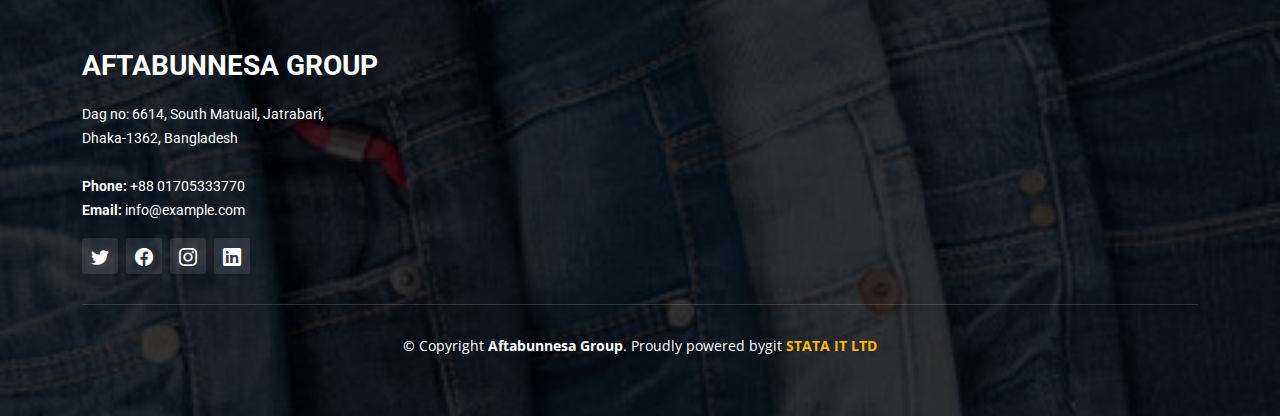
<file: aftabunnesaTextile_Details.html>
<!DOCTYPE html>
<html lang="en">

<head>
  <meta charset="utf-8">
  <meta content="width=device-width, initial-scale=1.0" name="viewport">

  <title>Concern Details</title>
  <meta content="" name="description">
  <meta content="" name="keywords">

  <!-- Favicons -->
  <link href="assets/img/logo.jfif" rel="icon">
  <link href="assets/img/apple-touch-icon.png" rel="apple-touch-icon">

  <!-- Google Fonts -->
  <link rel="preconnect" href="https://fonts.googleapis.com">
  <link rel="preconnect" href="https://fonts.gstatic.com" crossorigin>
  <link href="https://fonts.googleapis.com/css2?family=Open+Sans:ital,wght@0,300;0,400;0,500;0,600;0,700;1,300;1,400;1,600;1,700&family=Roboto:ital,wght@0,300;0,400;0,500;0,600;0,700;1,300;1,400;1,500;1,600;1,700&family=Work+Sans:ital,wght@0,300;0,400;0,500;0,600;0,700;1,300;1,400;1,500;1,600;1,700&display=swap" rel="stylesheet">

  <!-- Vendor CSS Files -->
  <link href="assets/vendor/bootstrap/css/bootstrap.min.css" rel="stylesheet">
  <link href="assets/vendor/bootstrap-icons/bootstrap-icons.css" rel="stylesheet">
  <link href="assets/vendor/fontawesome-free/css/all.min.css" rel="stylesheet">
  <link href="assets/vendor/aos/aos.css" rel="stylesheet">
  <link href="assets/vendor/glightbox/css/glightbox.min.css" rel="stylesheet">
  <link href="assets/vendor/swiper/swiper-bundle.min.css" rel="stylesheet">

  <!-- Template Main CSS File -->
  <link href="assets/css/main.css" rel="stylesheet">

  <!-- =======================================================
  * Template Name: UpConstruction - v1.1.0
  * Template URL: https://bootstrapmade.com/upconstruction-bootstrap-construction-website-template/
  * Author: BootstrapMade.com
  * License: https://bootstrapmade.com/license/
  ======================================================== -->
  <script src="https://code.jquery.com/jquery-1.10.2.js"></script>
</head>

<body>

  <!-- ======= Header ======= -->
      <!-- NAVBAR -->
      <div id="nav-placeholder">

      </div>

   <!-- End Header -->

  <main id="main">

    <!-- ======= Breadcrumbs ======= -->
    <div class="breadcrumbs d-flex align-items-center" style="background-image: url('assets/img/textile_logo.jpeg');">
      <div class="container position-relative d-flex flex-column align-items-center" data-aos="fade">

        <h2>Concern Details</h2>
        <ol>
          <li><a href="index.html">Concern</a></li>
          <li>Concern Details</li>
        </ol>

      </div>
    </div><!-- End Breadcrumbs -->

    <!-- ======= Projet Details Section ======= -->
    <section id="project-details" class="project-details">
      <div class="container" data-aos="fade-up" data-aos-delay="100">

        <div class="position-relative h-100">
          <div class="slides-1 portfolio-details-slider swiper">
            <div class="swiper-wrapper align-items-center">

              <div class="swiper-slide">
                <img src="assets/img/textile_carosel.jpeg" alt="">
              </div>

              <div class="swiper-slide">
                <img src="assets/img/textile2_carosel.jpeg" alt="">
              </div>

              <div class="swiper-slide">
                <img src="assets/img/textile3_carosel.jpeg" alt="">
              </div>

              <div class="swiper-slide">
                <img src="assets/img/textile4_carosel.jpeg" alt="">
              </div>

            </div>
            <div class="swiper-pagination"></div>
          </div>
          <div class="swiper-button-prev"></div>
          <div class="swiper-button-next"></div>

        </div>

        <div class="row justify-content-between gy-4 mt-4">

          <div class="col-lg-12">
            <div class="portfolio-description">
              <h2>Aftabunnesa Textile Ltd.

              </h2>
              <p>
                It is our oldest business that the group started in 2001 with eight looms. Now we have over 40 looms machine of Somet and Bamatex from Korea & Italy. The textile can produce different kind of woven fabrics like twill, canvas, popeline, TT and TC sheeting etc to support our garments division and also to local market.
              </p>

              <p>
                <li>Number of Machine: 40</li> 
                <br>
                <li>Monthly Production Capacity: 2,00,000 Yds</li> 
                <br>
                <li>Number of Employee: 150
                </li>
                <br>
                <li>Floor Space: 15,000 sqft</li>

            </div>
          </div>
<!-- 
          <div class="col-lg-3">
            <div class="portfolio-info">
              <h3>Project information</h3>
              <ul>
                <li><strong>Category</strong> <span>Web design</span></li>
                <li><strong>Client</strong> <span>ASU Company</span></li>
                <li><strong>Project date</strong> <span>01 March, 2020</span></li>
                <li><strong>Project URL</strong> <a href="#">www.example.com</a></li>
                <li><a href="#" class="btn-visit align-self-start">Visit Website</a></li>
              </ul>
            </div>
          </div> -->

        </div>

      </div>
    </section><!-- End Projet Details Section -->

  </main><!-- End #main -->

  <!-- ======= Footer ======= -->
  <div id="footer-placeholder">

  </div>
  <!-- End Footer -->

  <a href="#" class="scroll-top d-flex align-items-center justify-content-center"><i class="bi bi-arrow-up-short"></i></a>

  <div id="preloader"></div>

  <!-- Vendor JS Files -->
  <script src="assets/vendor/bootstrap/js/bootstrap.bundle.min.js"></script>
  <script src="assets/vendor/aos/aos.js"></script>
  <script src="assets/vendor/glightbox/js/glightbox.min.js"></script>
  <script src="assets/vendor/isotope-layout/isotope.pkgd.min.js"></script>
  <script src="assets/vendor/swiper/swiper-bundle.min.js"></script>
  <script src="assets/vendor/purecounter/purecounter_vanilla.js"></script>
  <script src="assets/vendor/php-email-form/validate.js"></script>

  <!-- Template Main JS File -->
  <script src="assets/js/main.js"></script>

   <!-- NAVBAR JS -->
   <script>
    $(function(){
      $("#nav-placeholder").load("nav.html");
    });

    $(function(){
      $("#footer-placeholder").load("footer.html");
    });


  </script>
    <!--end of Navigation bar-->

</body>

</html>
</file>
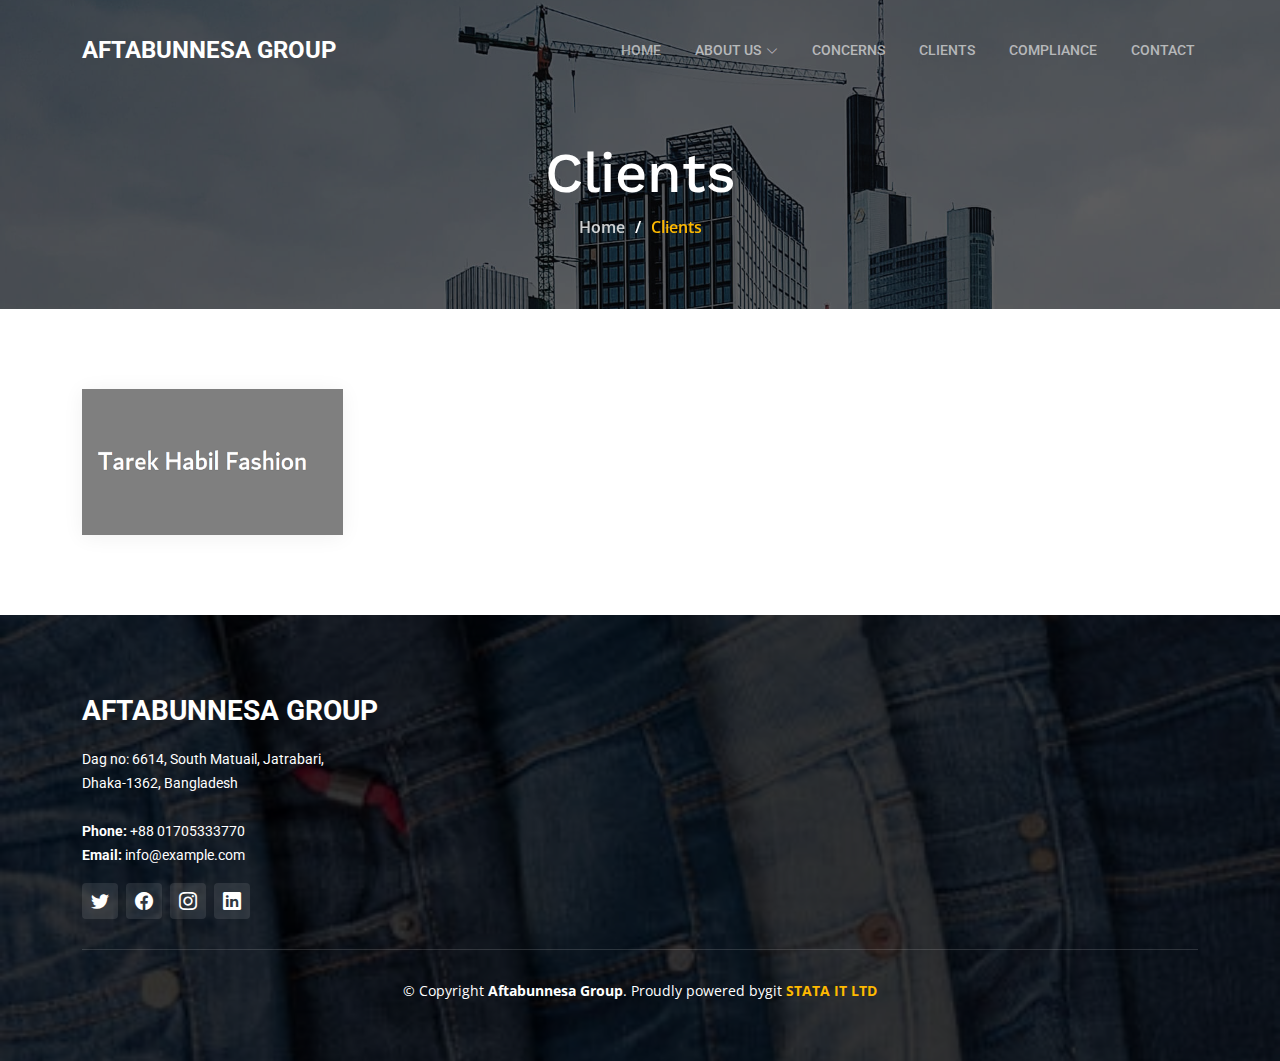
<file: algeriaClients.html>
<!DOCTYPE html>
<html lang="en">

<head>
  <meta charset="utf-8">
  <meta content="width=device-width, initial-scale=1.0" name="viewport">

  <title>Clients</title>
  <meta content="" name="description">
  <meta content="" name="keywords">

  <!-- Favicons -->
  <link href="assets/img/logo.jfif" rel="icon">
  <link href="assets/img/apple-touch-icon.png" rel="apple-touch-icon">

  <!-- Google Fonts -->
  <link rel="preconnect" href="https://fonts.googleapis.com">
  <link rel="preconnect" href="https://fonts.gstatic.com" crossorigin>
  <link href="https://fonts.googleapis.com/css2?family=Open+Sans:ital,wght@0,300;0,400;0,500;0,600;0,700;1,300;1,400;1,600;1,700&family=Roboto:ital,wght@0,300;0,400;0,500;0,600;0,700;1,300;1,400;1,500;1,600;1,700&family=Work+Sans:ital,wght@0,300;0,400;0,500;0,600;0,700;1,300;1,400;1,500;1,600;1,700&display=swap" rel="stylesheet">

  <!-- Vendor CSS Files -->
  <link href="assets/vendor/bootstrap/css/bootstrap.min.css" rel="stylesheet">
  <link href="assets/vendor/bootstrap-icons/bootstrap-icons.css" rel="stylesheet">
  <link href="assets/vendor/fontawesome-free/css/all.min.css" rel="stylesheet">
  <link href="assets/vendor/aos/aos.css" rel="stylesheet">
  <link href="assets/vendor/glightbox/css/glightbox.min.css" rel="stylesheet">
  <link href="assets/vendor/swiper/swiper-bundle.min.css" rel="stylesheet">

  <!-- Template Main CSS File -->
  <link href="assets/css/main.css" rel="stylesheet">

  <!-- =======================================================
  * Template Name: UpConstruction - v1.1.0
  * Template URL: https://bootstrapmade.com/upconstruction-bootstrap-construction-website-template/
  * Author: BootstrapMade.com
  * License: https://bootstrapmade.com/license/
  ======================================================== -->

  <script src="https://code.jquery.com/jquery-1.10.2.js"></script>

</head>

<body>

  <!-- ======= Header ======= -->
  <div id="nav-placeholder">
  
  </div>

  <main id="main">

    <!-- ======= Breadcrumbs ======= -->
    <div class="breadcrumbs d-flex align-items-center" style="background-image: url('assets/img/breadcrumbs-bg.jpg');">
      <div class="container position-relative d-flex flex-column align-items-center" data-aos="fade">

        <h2>Clients</h2>
        <ol>
          <li><a href="index.html">Home</a></li>
          <li>Clients</li>
        </ol>

      </div>
    </div><!-- End Breadcrumbs -->

    <!-- ======= Blog Section ======= -->
    <section id="blog" class="blog">
      <div class="container" data-aos="fade-up" data-aos-delay="100">

       

        <div class="row gy-4 posts-list">

         <div class="col-xl-3 col-md-6">
            <div class="post-item position-relative h-100">

              <a href="#">
              <div class="post-img position-relative overflow-hidden">
                <img src="assets/img/clients/tarekhabil.png" class="img-fluid" alt="">
              </div>
            </a>

            </div>
          </div><!-- End post list item -->




        </div><!-- End blog posts list -->

        
    </section><!-- End Blog Section -->

    

  </main><!-- End #main -->

  <!-- ======= Footer ======= -->
  <div id="footer-placeholder">

  </div>
  <!-- End Footer -->

  <a href="#" class="scroll-top d-flex align-items-center justify-content-center"><i class="bi bi-arrow-up-short"></i></a>

  <div id="preloader"></div>

  <!-- Vendor JS Files -->
  <script src="assets/vendor/bootstrap/js/bootstrap.bundle.min.js"></script>
  <script src="assets/vendor/aos/aos.js"></script>
  <script src="assets/vendor/glightbox/js/glightbox.min.js"></script>
  <script src="assets/vendor/isotope-layout/isotope.pkgd.min.js"></script>
  <script src="assets/vendor/swiper/swiper-bundle.min.js"></script>
  <script src="assets/vendor/purecounter/purecounter_vanilla.js"></script>
  <script src="assets/vendor/php-email-form/validate.js"></script>

  <!-- Template Main JS File -->
  <script src="assets/js/main.js"></script>

  <!-- NAVBAR JS -->
  <script>
    $(function(){
      $("#nav-placeholder").load("nav.html");
    });

    $(function(){
      $("#footer-placeholder").load("footer.html");
    });


  </script>
    <!--end of Navigation bar-->
</body>

</html>
</file>
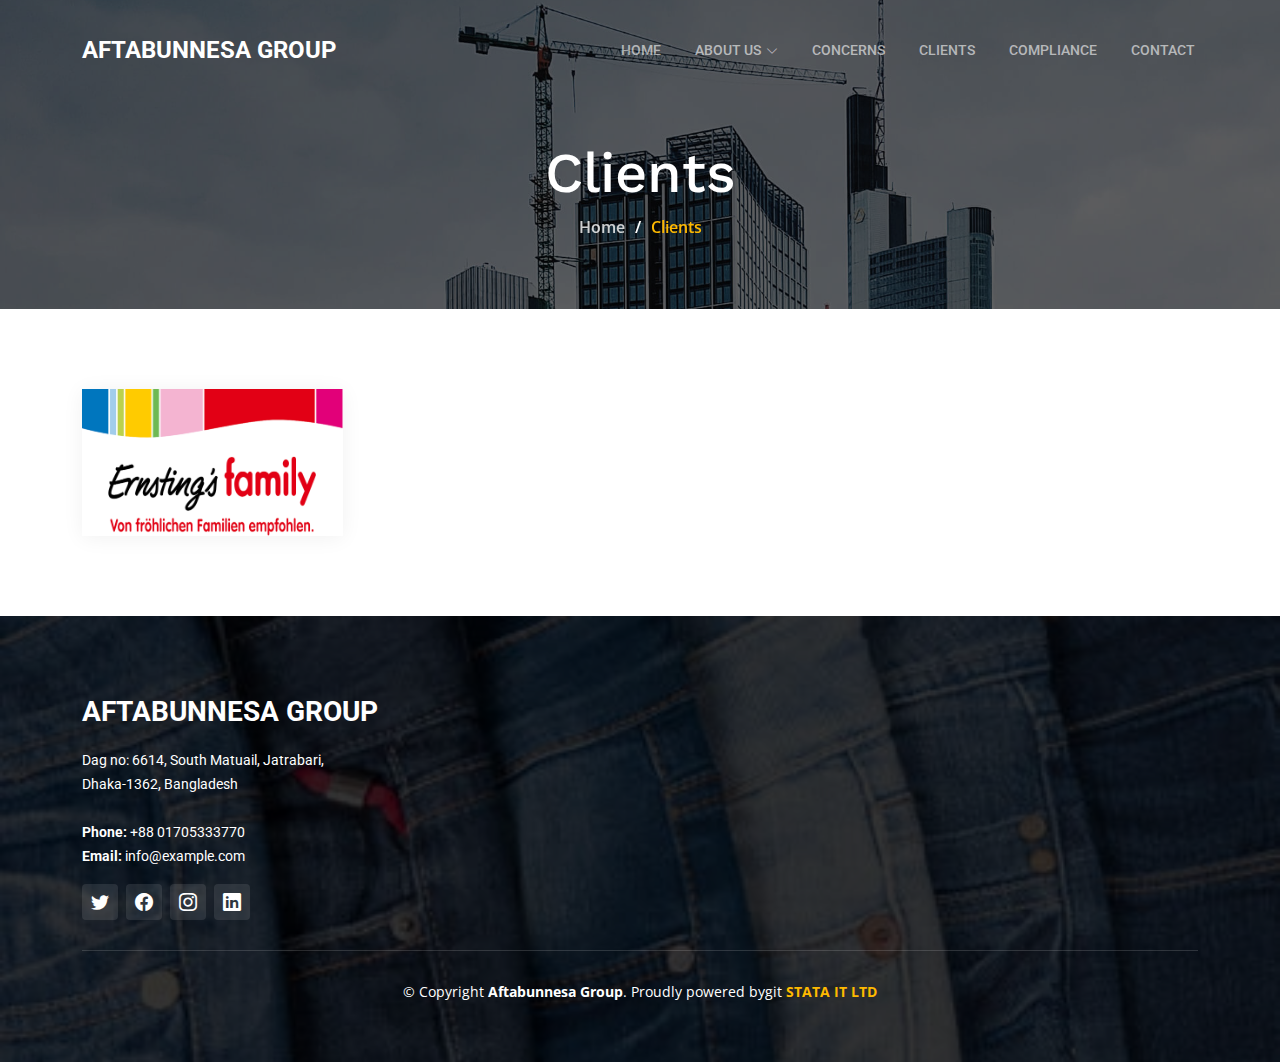
<file: australiaClients.html>
<!DOCTYPE html>
<html lang="en">

<head>
  <meta charset="utf-8">
  <meta content="width=device-width, initial-scale=1.0" name="viewport">

  <title>Clients</title>
  <meta content="" name="description">
  <meta content="" name="keywords">

  <!-- Favicons -->
  <link href="assets/img/logo.jfif" rel="icon">
  <link href="assets/img/apple-touch-icon.png" rel="apple-touch-icon">

  <!-- Google Fonts -->
  <link rel="preconnect" href="https://fonts.googleapis.com">
  <link rel="preconnect" href="https://fonts.gstatic.com" crossorigin>
  <link href="https://fonts.googleapis.com/css2?family=Open+Sans:ital,wght@0,300;0,400;0,500;0,600;0,700;1,300;1,400;1,600;1,700&family=Roboto:ital,wght@0,300;0,400;0,500;0,600;0,700;1,300;1,400;1,500;1,600;1,700&family=Work+Sans:ital,wght@0,300;0,400;0,500;0,600;0,700;1,300;1,400;1,500;1,600;1,700&display=swap" rel="stylesheet">

  <!-- Vendor CSS Files -->
  <link href="assets/vendor/bootstrap/css/bootstrap.min.css" rel="stylesheet">
  <link href="assets/vendor/bootstrap-icons/bootstrap-icons.css" rel="stylesheet">
  <link href="assets/vendor/fontawesome-free/css/all.min.css" rel="stylesheet">
  <link href="assets/vendor/aos/aos.css" rel="stylesheet">
  <link href="assets/vendor/glightbox/css/glightbox.min.css" rel="stylesheet">
  <link href="assets/vendor/swiper/swiper-bundle.min.css" rel="stylesheet">

  <!-- Template Main CSS File -->
  <link href="assets/css/main.css" rel="stylesheet">

  <!-- =======================================================
  * Template Name: UpConstruction - v1.1.0
  * Template URL: https://bootstrapmade.com/upconstruction-bootstrap-construction-website-template/
  * Author: BootstrapMade.com
  * License: https://bootstrapmade.com/license/
  ======================================================== -->

  <script src="https://code.jquery.com/jquery-1.10.2.js"></script>

</head>

<body>

  <!-- ======= Header ======= -->
  <div id="nav-placeholder">
  
  </div>

  <main id="main">

    <!-- ======= Breadcrumbs ======= -->
    <div class="breadcrumbs d-flex align-items-center" style="background-image: url('assets/img/breadcrumbs-bg.jpg');">
      <div class="container position-relative d-flex flex-column align-items-center" data-aos="fade">

        <h2>Clients</h2>
        <ol>
          <li><a href="index.html">Home</a></li>
          <li>Clients</li>
        </ol>

      </div>
    </div><!-- End Breadcrumbs -->

    <!-- ======= Blog Section ======= -->
    <section id="blog" class="blog">
      <div class="container" data-aos="fade-up" data-aos-delay="100">

        <div class="row gy-4 posts-list">

          <div class="col-xl-3 col-md-6">
            <div class="post-item position-relative h-100">

              <a href="https://www.ernstings-family.de/">
              <div class="post-img position-relative overflow-hidden">
                <img src="assets/img/clients/Ernstings_family.png" class="img-fluid" alt="">
              </div>
            </a>

            </div>
          </div><!-- End post list item -->

        </div><!-- End blog posts list -->

        </div><!-- End blog posts list -->

        
    </section><!-- End Blog Section -->

    

  </main><!-- End #main -->

  <!-- ======= Footer ======= -->
  <div id="footer-placeholder">

  </div>
  <!-- End Footer -->

  <a href="#" class="scroll-top d-flex align-items-center justify-content-center"><i class="bi bi-arrow-up-short"></i></a>

  <div id="preloader"></div>

  <!-- Vendor JS Files -->
  <script src="assets/vendor/bootstrap/js/bootstrap.bundle.min.js"></script>
  <script src="assets/vendor/aos/aos.js"></script>
  <script src="assets/vendor/glightbox/js/glightbox.min.js"></script>
  <script src="assets/vendor/isotope-layout/isotope.pkgd.min.js"></script>
  <script src="assets/vendor/swiper/swiper-bundle.min.js"></script>
  <script src="assets/vendor/purecounter/purecounter_vanilla.js"></script>
  <script src="assets/vendor/php-email-form/validate.js"></script>

  <!-- Template Main JS File -->
  <script src="assets/js/main.js"></script>

  <!-- NAVBAR JS -->
  <script>
    $(function(){
      $("#nav-placeholder").load("nav.html");
    });

    $(function(){
      $("#footer-placeholder").load("footer.html");
    });


  </script>
    <!--end of Navigation bar-->
</body>

</html>
</file>
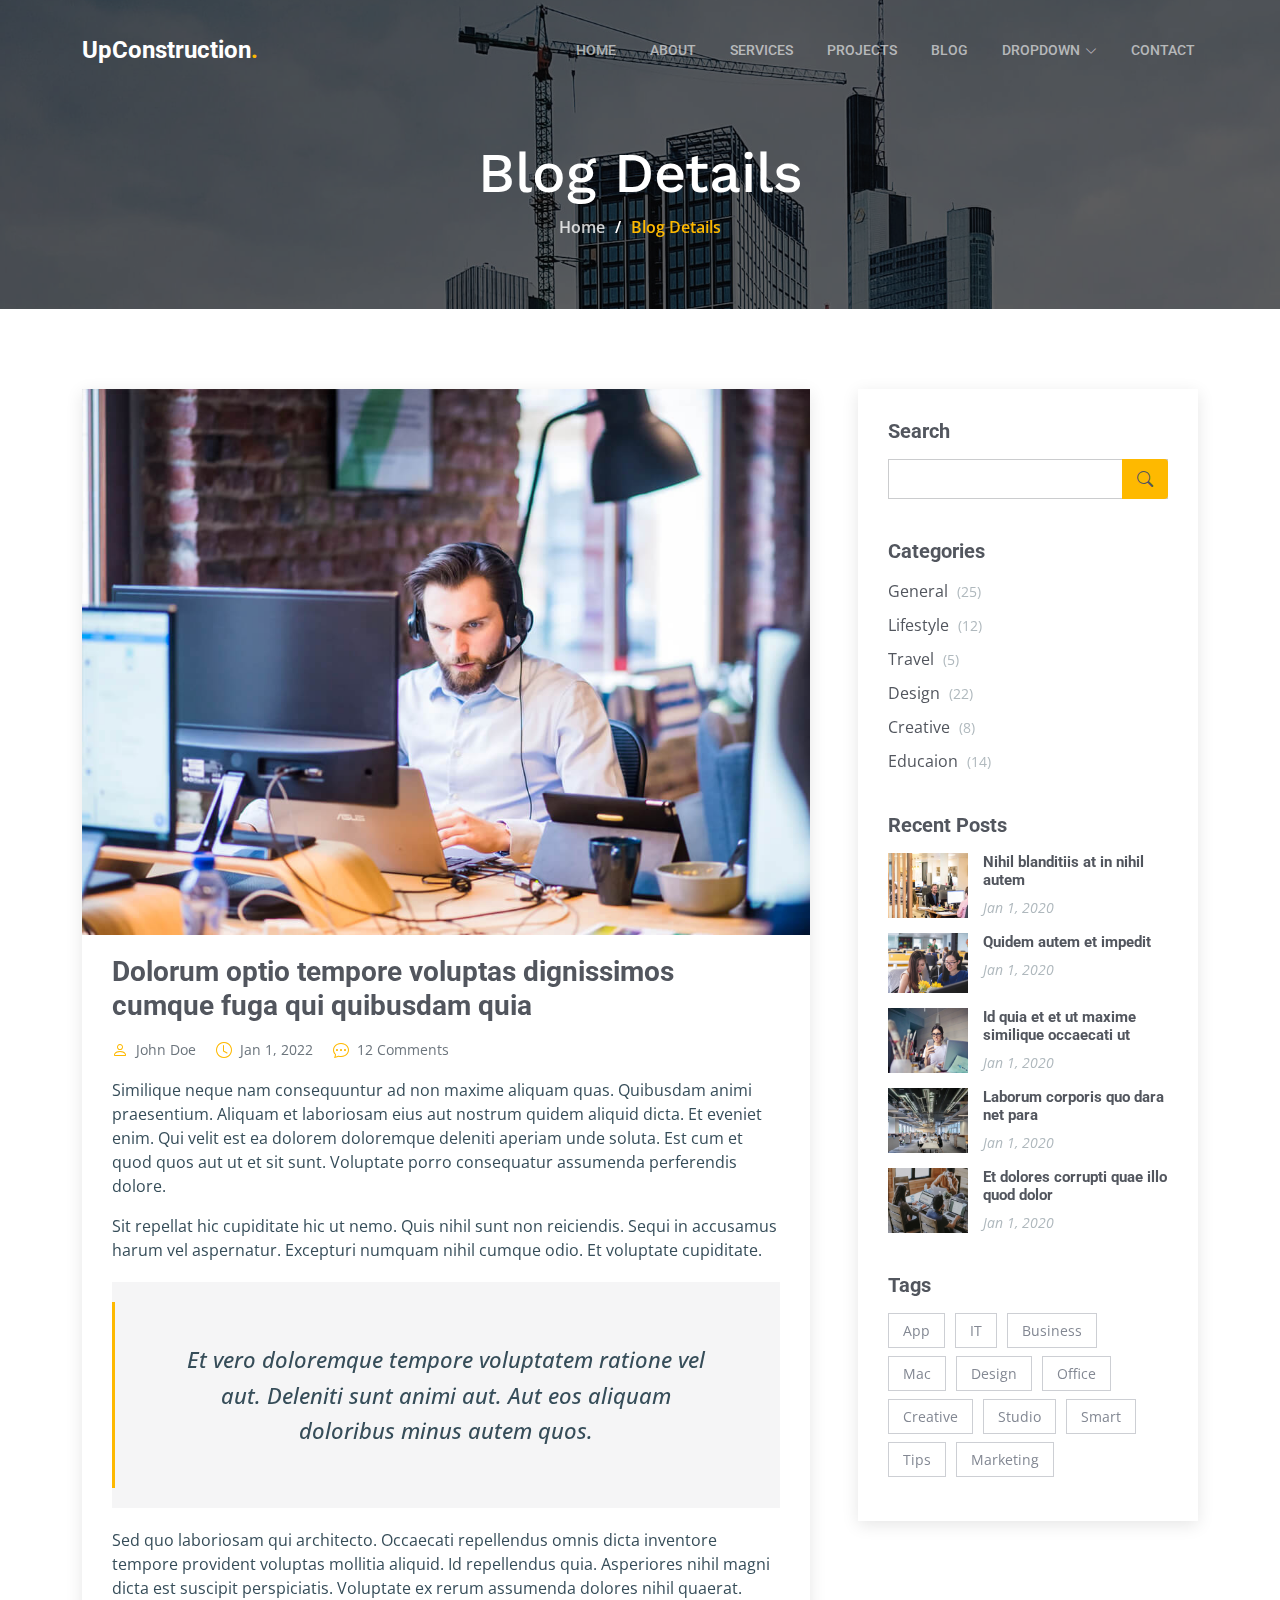
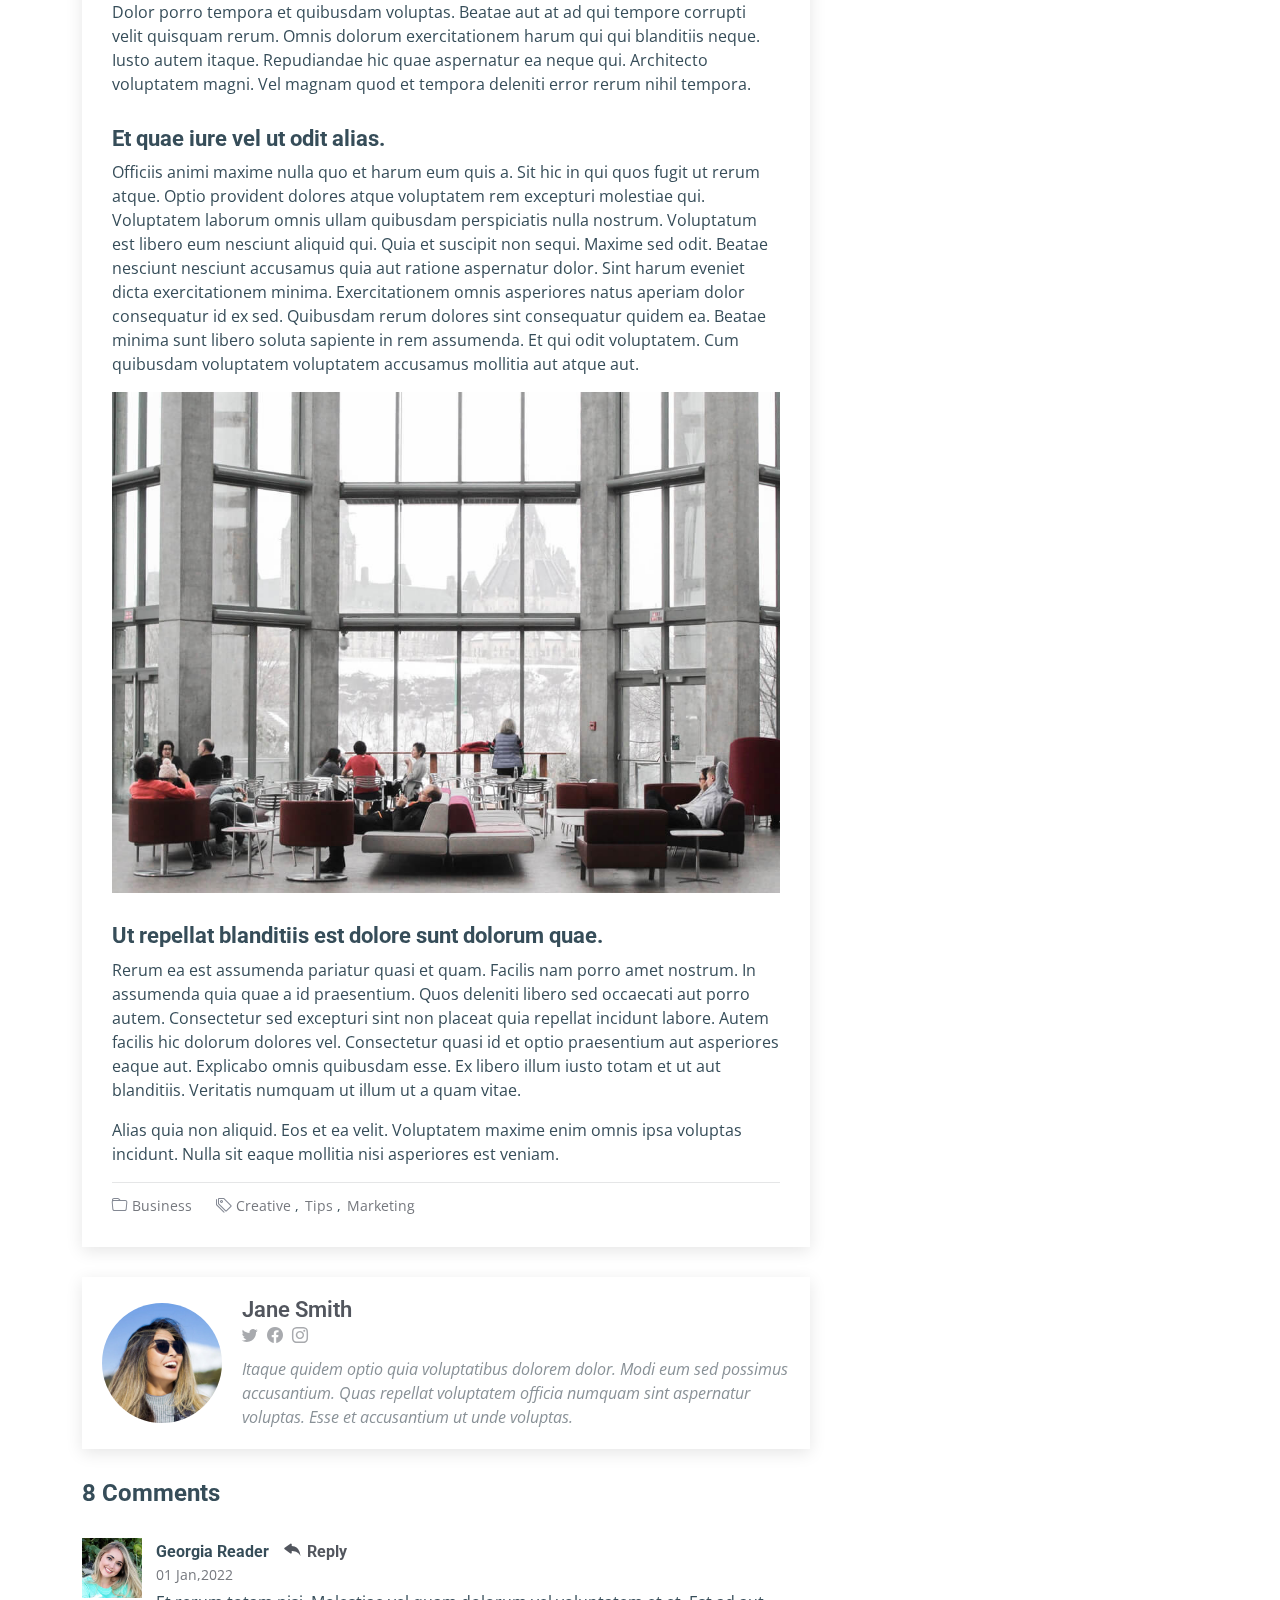
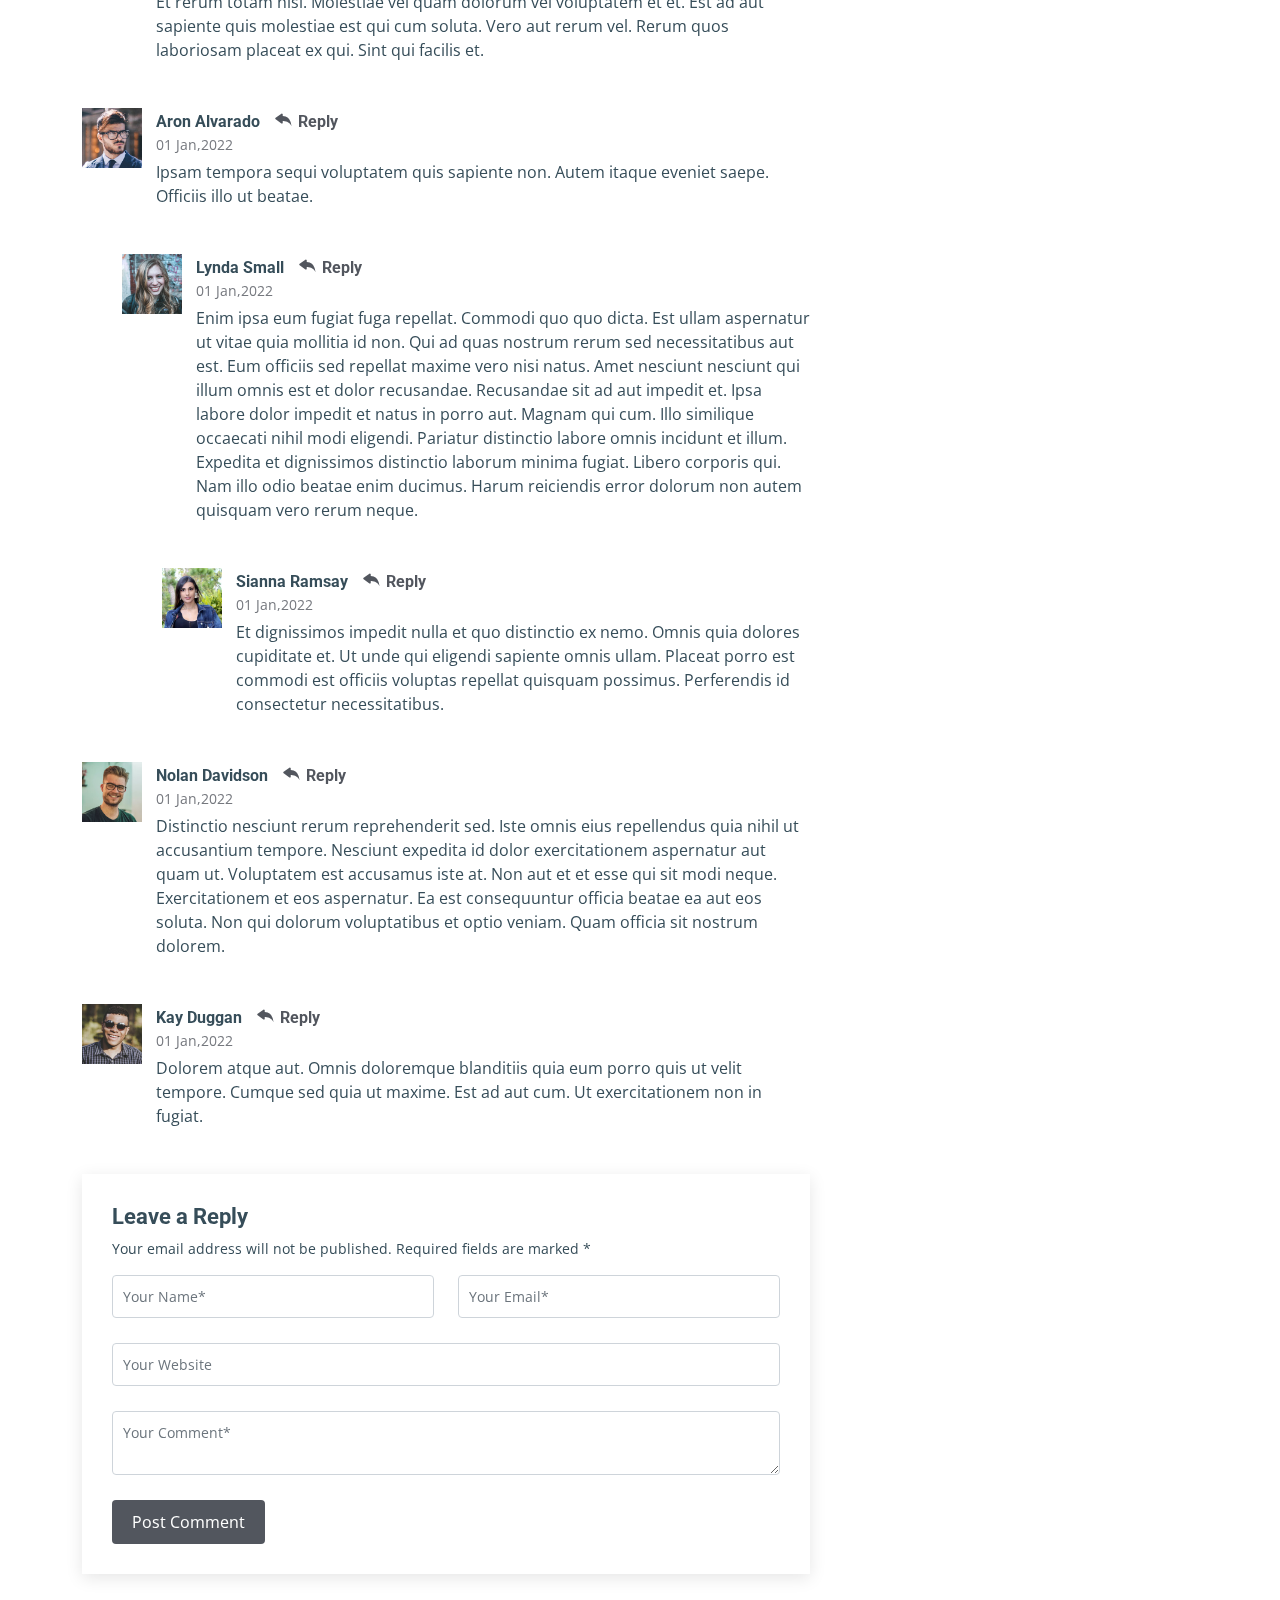
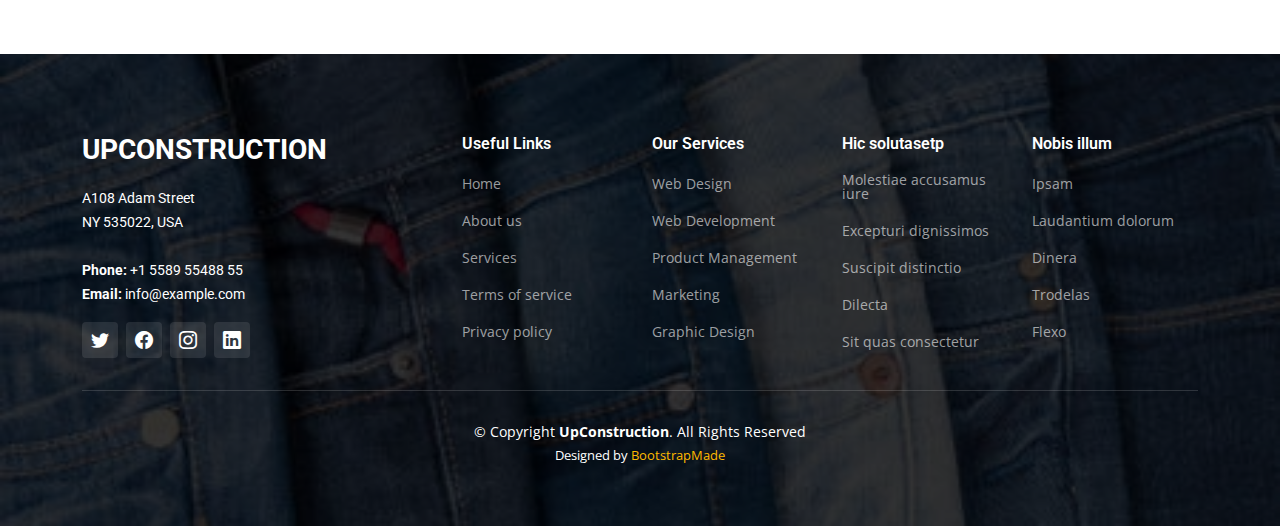
<file: blog-details.html>
<!DOCTYPE html>
<html lang="en">

<head>
  <meta charset="utf-8">
  <meta content="width=device-width, initial-scale=1.0" name="viewport">

  <title>UpConstruction Bootstrap Template - Blog Details</title>
  <meta content="" name="description">
  <meta content="" name="keywords">

  <!-- Favicons -->
  <link href="assets/img/favicon.png" rel="icon">
  <link href="assets/img/apple-touch-icon.png" rel="apple-touch-icon">

  <!-- Google Fonts -->
  <link rel="preconnect" href="https://fonts.googleapis.com">
  <link rel="preconnect" href="https://fonts.gstatic.com" crossorigin>
  <link href="https://fonts.googleapis.com/css2?family=Open+Sans:ital,wght@0,300;0,400;0,500;0,600;0,700;1,300;1,400;1,600;1,700&family=Roboto:ital,wght@0,300;0,400;0,500;0,600;0,700;1,300;1,400;1,500;1,600;1,700&family=Work+Sans:ital,wght@0,300;0,400;0,500;0,600;0,700;1,300;1,400;1,500;1,600;1,700&display=swap" rel="stylesheet">

  <!-- Vendor CSS Files -->
  <link href="assets/vendor/bootstrap/css/bootstrap.min.css" rel="stylesheet">
  <link href="assets/vendor/bootstrap-icons/bootstrap-icons.css" rel="stylesheet">
  <link href="assets/vendor/fontawesome-free/css/all.min.css" rel="stylesheet">
  <link href="assets/vendor/aos/aos.css" rel="stylesheet">
  <link href="assets/vendor/glightbox/css/glightbox.min.css" rel="stylesheet">
  <link href="assets/vendor/swiper/swiper-bundle.min.css" rel="stylesheet">

  <!-- Template Main CSS File -->
  <link href="assets/css/main.css" rel="stylesheet">

  <!-- =======================================================
  * Template Name: UpConstruction - v1.1.0
  * Template URL: https://bootstrapmade.com/upconstruction-bootstrap-construction-website-template/
  * Author: BootstrapMade.com
  * License: https://bootstrapmade.com/license/
  ======================================================== -->
</head>

<body>

  <!-- ======= Header ======= -->
  <header id="header" class="header d-flex align-items-center">
    <div class="container-fluid container-xl d-flex align-items-center justify-content-between">

      <a href="index.html" class="logo d-flex align-items-center">
        <!-- Uncomment the line below if you also wish to use an image logo -->
        <!-- <img src="assets/img/logo.png" alt=""> -->
        <h1>UpConstruction<span>.</span></h1>
      </a>

      <i class="mobile-nav-toggle mobile-nav-show bi bi-list"></i>
      <i class="mobile-nav-toggle mobile-nav-hide d-none bi bi-x"></i>
      <nav id="navbar" class="navbar">
        <ul>
          <li><a href="index.html">Home</a></li>
          <li><a href="about.html">About</a></li>
          <li><a href="services.html">Services</a></li>
          <li><a href="projects.html">Projects</a></li>
          <li><a href="blog.html">Blog</a></li>
          <li class="dropdown"><a href="#"><span>Dropdown</span> <i class="bi bi-chevron-down dropdown-indicator"></i></a>
            <ul>
              <li><a href="#">Dropdown 1</a></li>
              <li class="dropdown"><a href="#"><span>Deep Dropdown</span> <i class="bi bi-chevron-down dropdown-indicator"></i></a>
                <ul>
                  <li><a href="#">Deep Dropdown 1</a></li>
                  <li><a href="#">Deep Dropdown 2</a></li>
                  <li><a href="#">Deep Dropdown 3</a></li>
                  <li><a href="#">Deep Dropdown 4</a></li>
                  <li><a href="#">Deep Dropdown 5</a></li>
                </ul>
              </li>
              <li><a href="#">Dropdown 2</a></li>
              <li><a href="#">Dropdown 3</a></li>
              <li><a href="#">Dropdown 4</a></li>
            </ul>
          </li>
          <li><a href="contact.html">Contact</a></li>
        </ul>
      </nav><!-- .navbar -->

    </div>
  </header><!-- End Header -->

  <main id="main">

    <!-- ======= Breadcrumbs ======= -->
    <div class="breadcrumbs d-flex align-items-center" style="background-image: url('assets/img/breadcrumbs-bg.jpg');">
      <div class="container position-relative d-flex flex-column align-items-center" data-aos="fade">

        <h2>Blog Details</h2>
        <ol>
          <li><a href="index.html">Home</a></li>
          <li>Blog Details</li>
        </ol>

      </div>
    </div><!-- End Breadcrumbs -->

    <!-- ======= Blog Details Section ======= -->
    <section id="blog" class="blog">
      <div class="container" data-aos="fade-up" data-aos-delay="100">

        <div class="row g-5">

          <div class="col-lg-8">

            <article class="blog-details">

              <div class="post-img">
                <img src="assets/img/blog/blog-1.jpg" alt="" class="img-fluid">
              </div>

              <h2 class="title">Dolorum optio tempore voluptas dignissimos cumque fuga qui quibusdam quia</h2>

              <div class="meta-top">
                <ul>
                  <li class="d-flex align-items-center"><i class="bi bi-person"></i> <a href="blog-details.html">John Doe</a></li>
                  <li class="d-flex align-items-center"><i class="bi bi-clock"></i> <a href="blog-details.html"><time datetime="2020-01-01">Jan 1, 2022</time></a></li>
                  <li class="d-flex align-items-center"><i class="bi bi-chat-dots"></i> <a href="blog-details.html">12 Comments</a></li>
                </ul>
              </div><!-- End meta top -->

              <div class="content">
                <p>
                  Similique neque nam consequuntur ad non maxime aliquam quas. Quibusdam animi praesentium. Aliquam et laboriosam eius aut nostrum quidem aliquid dicta.
                  Et eveniet enim. Qui velit est ea dolorem doloremque deleniti aperiam unde soluta. Est cum et quod quos aut ut et sit sunt. Voluptate porro consequatur assumenda perferendis dolore.
                </p>

                <p>
                  Sit repellat hic cupiditate hic ut nemo. Quis nihil sunt non reiciendis. Sequi in accusamus harum vel aspernatur. Excepturi numquam nihil cumque odio. Et voluptate cupiditate.
                </p>

                <blockquote>
                  <p>
                    Et vero doloremque tempore voluptatem ratione vel aut. Deleniti sunt animi aut. Aut eos aliquam doloribus minus autem quos.
                  </p>
                </blockquote>

                <p>
                  Sed quo laboriosam qui architecto. Occaecati repellendus omnis dicta inventore tempore provident voluptas mollitia aliquid. Id repellendus quia. Asperiores nihil magni dicta est suscipit perspiciatis. Voluptate ex rerum assumenda dolores nihil quaerat.
                  Dolor porro tempora et quibusdam voluptas. Beatae aut at ad qui tempore corrupti velit quisquam rerum. Omnis dolorum exercitationem harum qui qui blanditiis neque.
                  Iusto autem itaque. Repudiandae hic quae aspernatur ea neque qui. Architecto voluptatem magni. Vel magnam quod et tempora deleniti error rerum nihil tempora.
                </p>

                <h3>Et quae iure vel ut odit alias.</h3>
                <p>
                  Officiis animi maxime nulla quo et harum eum quis a. Sit hic in qui quos fugit ut rerum atque. Optio provident dolores atque voluptatem rem excepturi molestiae qui. Voluptatem laborum omnis ullam quibusdam perspiciatis nulla nostrum. Voluptatum est libero eum nesciunt aliquid qui.
                  Quia et suscipit non sequi. Maxime sed odit. Beatae nesciunt nesciunt accusamus quia aut ratione aspernatur dolor. Sint harum eveniet dicta exercitationem minima. Exercitationem omnis asperiores natus aperiam dolor consequatur id ex sed. Quibusdam rerum dolores sint consequatur quidem ea.
                  Beatae minima sunt libero soluta sapiente in rem assumenda. Et qui odit voluptatem. Cum quibusdam voluptatem voluptatem accusamus mollitia aut atque aut.
                </p>
                <img src="assets/img/blog/blog-inside-post.jpg" class="img-fluid" alt="">

                <h3>Ut repellat blanditiis est dolore sunt dolorum quae.</h3>
                <p>
                  Rerum ea est assumenda pariatur quasi et quam. Facilis nam porro amet nostrum. In assumenda quia quae a id praesentium. Quos deleniti libero sed occaecati aut porro autem. Consectetur sed excepturi sint non placeat quia repellat incidunt labore. Autem facilis hic dolorum dolores vel.
                  Consectetur quasi id et optio praesentium aut asperiores eaque aut. Explicabo omnis quibusdam esse. Ex libero illum iusto totam et ut aut blanditiis. Veritatis numquam ut illum ut a quam vitae.
                </p>
                <p>
                  Alias quia non aliquid. Eos et ea velit. Voluptatem maxime enim omnis ipsa voluptas incidunt. Nulla sit eaque mollitia nisi asperiores est veniam.
                </p>

              </div><!-- End post content -->

              <div class="meta-bottom">
                <i class="bi bi-folder"></i>
                <ul class="cats">
                  <li><a href="#">Business</a></li>
                </ul>

                <i class="bi bi-tags"></i>
                <ul class="tags">
                  <li><a href="#">Creative</a></li>
                  <li><a href="#">Tips</a></li>
                  <li><a href="#">Marketing</a></li>
                </ul>
              </div><!-- End meta bottom -->

            </article><!-- End blog post -->

            <div class="post-author d-flex align-items-center">
              <img src="assets/img/blog/blog-author.jpg" class="rounded-circle flex-shrink-0" alt="">
              <div>
                <h4>Jane Smith</h4>
                <div class="social-links">
                  <a href="https://twitters.com/#"><i class="bi bi-twitter"></i></a>
                  <a href="https://facebook.com/#"><i class="bi bi-facebook"></i></a>
                  <a href="https://instagram.com/#"><i class="biu bi-instagram"></i></a>
                </div>
                <p>
                  Itaque quidem optio quia voluptatibus dolorem dolor. Modi eum sed possimus accusantium. Quas repellat voluptatem officia numquam sint aspernatur voluptas. Esse et accusantium ut unde voluptas.
                </p>
              </div>
            </div><!-- End post author -->

            <div class="comments">

              <h4 class="comments-count">8 Comments</h4>

              <div id="comment-1" class="comment">
                <div class="d-flex">
                  <div class="comment-img"><img src="assets/img/blog/comments-1.jpg" alt=""></div>
                  <div>
                    <h5><a href="">Georgia Reader</a> <a href="#" class="reply"><i class="bi bi-reply-fill"></i> Reply</a></h5>
                    <time datetime="2020-01-01">01 Jan,2022</time>
                    <p>
                      Et rerum totam nisi. Molestiae vel quam dolorum vel voluptatem et et. Est ad aut sapiente quis molestiae est qui cum soluta.
                      Vero aut rerum vel. Rerum quos laboriosam placeat ex qui. Sint qui facilis et.
                    </p>
                  </div>
                </div>
              </div><!-- End comment #1 -->

              <div id="comment-2" class="comment">
                <div class="d-flex">
                  <div class="comment-img"><img src="assets/img/blog/comments-2.jpg" alt=""></div>
                  <div>
                    <h5><a href="">Aron Alvarado</a> <a href="#" class="reply"><i class="bi bi-reply-fill"></i> Reply</a></h5>
                    <time datetime="2020-01-01">01 Jan,2022</time>
                    <p>
                      Ipsam tempora sequi voluptatem quis sapiente non. Autem itaque eveniet saepe. Officiis illo ut beatae.
                    </p>
                  </div>
                </div>

                <div id="comment-reply-1" class="comment comment-reply">
                  <div class="d-flex">
                    <div class="comment-img"><img src="assets/img/blog/comments-3.jpg" alt=""></div>
                    <div>
                      <h5><a href="">Lynda Small</a> <a href="#" class="reply"><i class="bi bi-reply-fill"></i> Reply</a></h5>
                      <time datetime="2020-01-01">01 Jan,2022</time>
                      <p>
                        Enim ipsa eum fugiat fuga repellat. Commodi quo quo dicta. Est ullam aspernatur ut vitae quia mollitia id non. Qui ad quas nostrum rerum sed necessitatibus aut est. Eum officiis sed repellat maxime vero nisi natus. Amet nesciunt nesciunt qui illum omnis est et dolor recusandae.

                        Recusandae sit ad aut impedit et. Ipsa labore dolor impedit et natus in porro aut. Magnam qui cum. Illo similique occaecati nihil modi eligendi. Pariatur distinctio labore omnis incidunt et illum. Expedita et dignissimos distinctio laborum minima fugiat.

                        Libero corporis qui. Nam illo odio beatae enim ducimus. Harum reiciendis error dolorum non autem quisquam vero rerum neque.
                      </p>
                    </div>
                  </div>

                  <div id="comment-reply-2" class="comment comment-reply">
                    <div class="d-flex">
                      <div class="comment-img"><img src="assets/img/blog/comments-4.jpg" alt=""></div>
                      <div>
                        <h5><a href="">Sianna Ramsay</a> <a href="#" class="reply"><i class="bi bi-reply-fill"></i> Reply</a></h5>
                        <time datetime="2020-01-01">01 Jan,2022</time>
                        <p>
                          Et dignissimos impedit nulla et quo distinctio ex nemo. Omnis quia dolores cupiditate et. Ut unde qui eligendi sapiente omnis ullam. Placeat porro est commodi est officiis voluptas repellat quisquam possimus. Perferendis id consectetur necessitatibus.
                        </p>
                      </div>
                    </div>

                  </div><!-- End comment reply #2-->

                </div><!-- End comment reply #1-->

              </div><!-- End comment #2-->

              <div id="comment-3" class="comment">
                <div class="d-flex">
                  <div class="comment-img"><img src="assets/img/blog/comments-5.jpg" alt=""></div>
                  <div>
                    <h5><a href="">Nolan Davidson</a> <a href="#" class="reply"><i class="bi bi-reply-fill"></i> Reply</a></h5>
                    <time datetime="2020-01-01">01 Jan,2022</time>
                    <p>
                      Distinctio nesciunt rerum reprehenderit sed. Iste omnis eius repellendus quia nihil ut accusantium tempore. Nesciunt expedita id dolor exercitationem aspernatur aut quam ut. Voluptatem est accusamus iste at.
                      Non aut et et esse qui sit modi neque. Exercitationem et eos aspernatur. Ea est consequuntur officia beatae ea aut eos soluta. Non qui dolorum voluptatibus et optio veniam. Quam officia sit nostrum dolorem.
                    </p>
                  </div>
                </div>

              </div><!-- End comment #3 -->

              <div id="comment-4" class="comment">
                <div class="d-flex">
                  <div class="comment-img"><img src="assets/img/blog/comments-6.jpg" alt=""></div>
                  <div>
                    <h5><a href="">Kay Duggan</a> <a href="#" class="reply"><i class="bi bi-reply-fill"></i> Reply</a></h5>
                    <time datetime="2020-01-01">01 Jan,2022</time>
                    <p>
                      Dolorem atque aut. Omnis doloremque blanditiis quia eum porro quis ut velit tempore. Cumque sed quia ut maxime. Est ad aut cum. Ut exercitationem non in fugiat.
                    </p>
                  </div>
                </div>

              </div><!-- End comment #4 -->

              <div class="reply-form">

                <h4>Leave a Reply</h4>
                <p>Your email address will not be published. Required fields are marked * </p>
                <form action="">
                  <div class="row">
                    <div class="col-md-6 form-group">
                      <input name="name" type="text" class="form-control" placeholder="Your Name*">
                    </div>
                    <div class="col-md-6 form-group">
                      <input name="email" type="text" class="form-control" placeholder="Your Email*">
                    </div>
                  </div>
                  <div class="row">
                    <div class="col form-group">
                      <input name="website" type="text" class="form-control" placeholder="Your Website">
                    </div>
                  </div>
                  <div class="row">
                    <div class="col form-group">
                      <textarea name="comment" class="form-control" placeholder="Your Comment*"></textarea>
                    </div>
                  </div>
                  <button type="submit" class="btn btn-primary">Post Comment</button>

                </form>

              </div>

            </div><!-- End blog comments -->

          </div>

          <div class="col-lg-4">

            <div class="sidebar">

              <div class="sidebar-item search-form">
                <h3 class="sidebar-title">Search</h3>
                <form action="" class="mt-3">
                  <input type="text">
                  <button type="submit"><i class="bi bi-search"></i></button>
                </form>
              </div><!-- End sidebar search formn-->

              <div class="sidebar-item categories">
                <h3 class="sidebar-title">Categories</h3>
                <ul class="mt-3">
                  <li><a href="#">General <span>(25)</span></a></li>
                  <li><a href="#">Lifestyle <span>(12)</span></a></li>
                  <li><a href="#">Travel <span>(5)</span></a></li>
                  <li><a href="#">Design <span>(22)</span></a></li>
                  <li><a href="#">Creative <span>(8)</span></a></li>
                  <li><a href="#">Educaion <span>(14)</span></a></li>
                </ul>
              </div><!-- End sidebar categories-->

              <div class="sidebar-item recent-posts">
                <h3 class="sidebar-title">Recent Posts</h3>

                <div class="mt-3">

                  <div class="post-item mt-3">
                    <img src="assets/img/blog/blog-recent-1.jpg" alt="">
                    <div>
                      <h4><a href="blog-details.html">Nihil blanditiis at in nihil autem</a></h4>
                      <time datetime="2020-01-01">Jan 1, 2020</time>
                    </div>
                  </div><!-- End recent post item-->

                  <div class="post-item">
                    <img src="assets/img/blog/blog-recent-2.jpg" alt="">
                    <div>
                      <h4><a href="blog-details.html">Quidem autem et impedit</a></h4>
                      <time datetime="2020-01-01">Jan 1, 2020</time>
                    </div>
                  </div><!-- End recent post item-->

                  <div class="post-item">
                    <img src="assets/img/blog/blog-recent-3.jpg" alt="">
                    <div>
                      <h4><a href="blog-details.html">Id quia et et ut maxime similique occaecati ut</a></h4>
                      <time datetime="2020-01-01">Jan 1, 2020</time>
                    </div>
                  </div><!-- End recent post item-->

                  <div class="post-item">
                    <img src="assets/img/blog/blog-recent-4.jpg" alt="">
                    <div>
                      <h4><a href="blog-details.html">Laborum corporis quo dara net para</a></h4>
                      <time datetime="2020-01-01">Jan 1, 2020</time>
                    </div>
                  </div><!-- End recent post item-->

                  <div class="post-item">
                    <img src="assets/img/blog/blog-recent-5.jpg" alt="">
                    <div>
                      <h4><a href="blog-details.html">Et dolores corrupti quae illo quod dolor</a></h4>
                      <time datetime="2020-01-01">Jan 1, 2020</time>
                    </div>
                  </div><!-- End recent post item-->

                </div>

              </div><!-- End sidebar recent posts-->

              <div class="sidebar-item tags">
                <h3 class="sidebar-title">Tags</h3>
                <ul class="mt-3">
                  <li><a href="#">App</a></li>
                  <li><a href="#">IT</a></li>
                  <li><a href="#">Business</a></li>
                  <li><a href="#">Mac</a></li>
                  <li><a href="#">Design</a></li>
                  <li><a href="#">Office</a></li>
                  <li><a href="#">Creative</a></li>
                  <li><a href="#">Studio</a></li>
                  <li><a href="#">Smart</a></li>
                  <li><a href="#">Tips</a></li>
                  <li><a href="#">Marketing</a></li>
                </ul>
              </div><!-- End sidebar tags-->

            </div><!-- End Blog Sidebar -->

          </div>
        </div>

      </div>
    </section><!-- End Blog Details Section -->

  </main><!-- End #main -->

  <!-- ======= Footer ======= -->
  <footer id="footer" class="footer">

    <div class="footer-content position-relative">
      <div class="container">
        <div class="row">

          <div class="col-lg-4 col-md-6">
            <div class="footer-info">
              <h3>UpConstruction</h3>
              <p>
                A108 Adam Street <br>
                NY 535022, USA<br><br>
                <strong>Phone:</strong> +1 5589 55488 55<br>
                <strong>Email:</strong> info@example.com<br>
              </p>
              <div class="social-links d-flex mt-3">
                <a href="#" class="d-flex align-items-center justify-content-center"><i class="bi bi-twitter"></i></a>
                <a href="#" class="d-flex align-items-center justify-content-center"><i class="bi bi-facebook"></i></a>
                <a href="#" class="d-flex align-items-center justify-content-center"><i class="bi bi-instagram"></i></a>
                <a href="#" class="d-flex align-items-center justify-content-center"><i class="bi bi-linkedin"></i></a>
              </div>
            </div>
          </div><!-- End footer info column-->

          <div class="col-lg-2 col-md-3 footer-links">
            <h4>Useful Links</h4>
            <ul>
              <li><a href="#">Home</a></li>
              <li><a href="#">About us</a></li>
              <li><a href="#">Services</a></li>
              <li><a href="#">Terms of service</a></li>
              <li><a href="#">Privacy policy</a></li>
            </ul>
          </div><!-- End footer links column-->

          <div class="col-lg-2 col-md-3 footer-links">
            <h4>Our Services</h4>
            <ul>
              <li><a href="#">Web Design</a></li>
              <li><a href="#">Web Development</a></li>
              <li><a href="#">Product Management</a></li>
              <li><a href="#">Marketing</a></li>
              <li><a href="#">Graphic Design</a></li>
            </ul>
          </div><!-- End footer links column-->

          <div class="col-lg-2 col-md-3 footer-links">
            <h4>Hic solutasetp</h4>
            <ul>
              <li><a href="#">Molestiae accusamus iure</a></li>
              <li><a href="#">Excepturi dignissimos</a></li>
              <li><a href="#">Suscipit distinctio</a></li>
              <li><a href="#">Dilecta</a></li>
              <li><a href="#">Sit quas consectetur</a></li>
            </ul>
          </div><!-- End footer links column-->

          <div class="col-lg-2 col-md-3 footer-links">
            <h4>Nobis illum</h4>
            <ul>
              <li><a href="#">Ipsam</a></li>
              <li><a href="#">Laudantium dolorum</a></li>
              <li><a href="#">Dinera</a></li>
              <li><a href="#">Trodelas</a></li>
              <li><a href="#">Flexo</a></li>
            </ul>
          </div><!-- End footer links column-->

        </div>
      </div>
    </div>

    <div class="footer-legal text-center position-relative">
      <div class="container">
        <div class="copyright">
          &copy; Copyright <strong><span>UpConstruction</span></strong>. All Rights Reserved
        </div>
        <div class="credits">
          <!-- All the links in the footer should remain intact. -->
          <!-- You can delete the links only if you purchased the pro version. -->
          <!-- Licensing information: https://bootstrapmade.com/license/ -->
          <!-- Purchase the pro version with working PHP/AJAX contact form: https://bootstrapmade.com/upconstruction-bootstrap-construction-website-template/ -->
          Designed by <a href="https://bootstrapmade.com/">BootstrapMade</a>
        </div>
      </div>
    </div>

  </footer>
  <!-- End Footer -->

  <a href="#" class="scroll-top d-flex align-items-center justify-content-center"><i class="bi bi-arrow-up-short"></i></a>

  <div id="preloader"></div>

  <!-- Vendor JS Files -->
  <script src="assets/vendor/bootstrap/js/bootstrap.bundle.min.js"></script>
  <script src="assets/vendor/aos/aos.js"></script>
  <script src="assets/vendor/glightbox/js/glightbox.min.js"></script>
  <script src="assets/vendor/isotope-layout/isotope.pkgd.min.js"></script>
  <script src="assets/vendor/swiper/swiper-bundle.min.js"></script>
  <script src="assets/vendor/purecounter/purecounter_vanilla.js"></script>
  <script src="assets/vendor/php-email-form/validate.js"></script>

  <!-- Template Main JS File -->
  <script src="assets/js/main.js"></script>

</body>

</html>
</file>
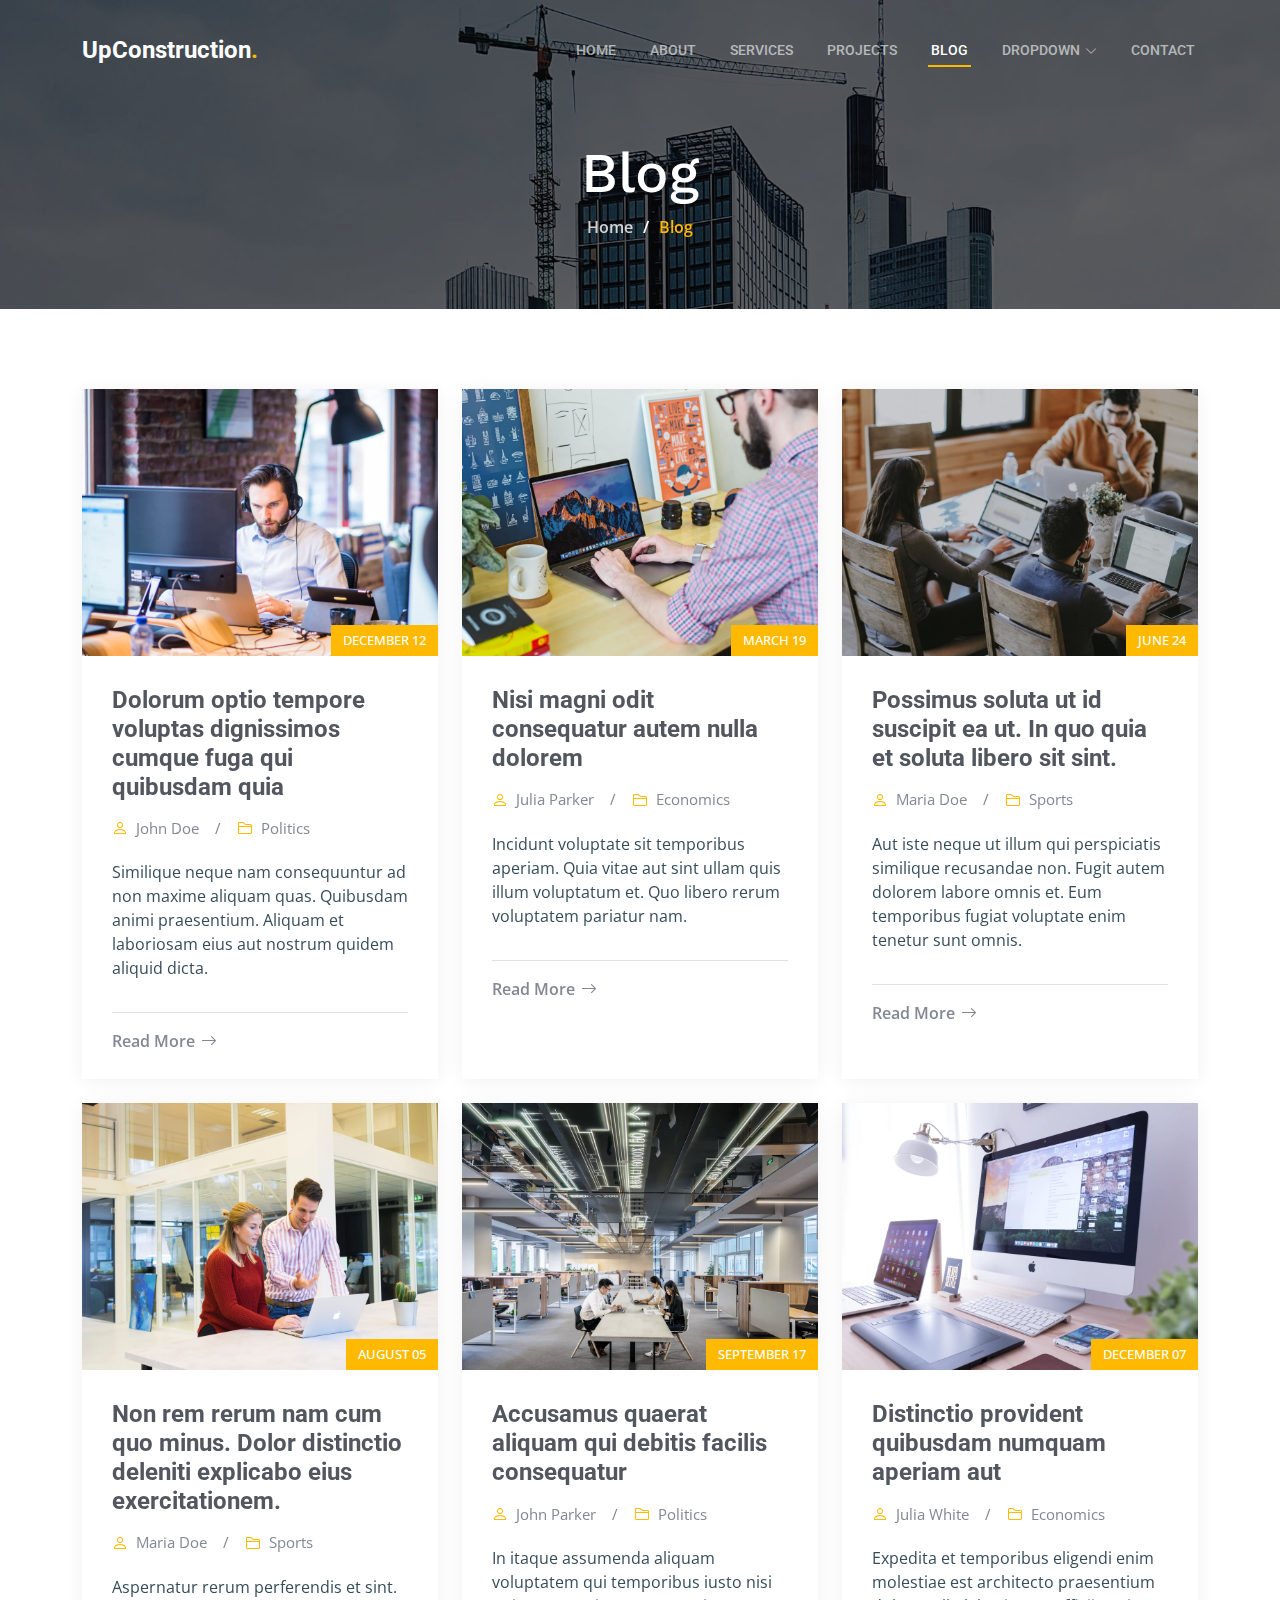
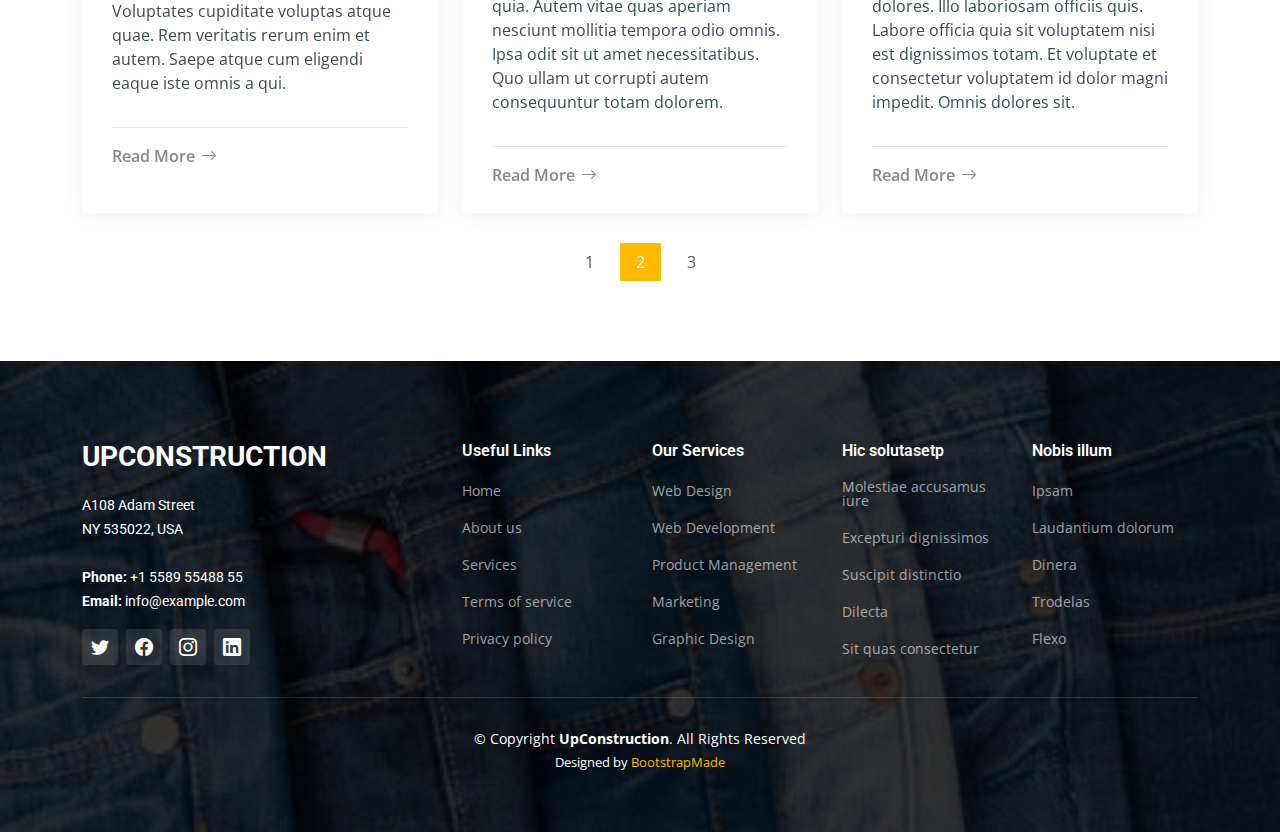
<file: blog.html>
<!DOCTYPE html>
<html lang="en">

<head>
  <meta charset="utf-8">
  <meta content="width=device-width, initial-scale=1.0" name="viewport">

  <title>UpConstruction Bootstrap Template - Blog</title>
  <meta content="" name="description">
  <meta content="" name="keywords">

  <!-- Favicons -->
  <link href="assets/img/favicon.png" rel="icon">
  <link href="assets/img/apple-touch-icon.png" rel="apple-touch-icon">

  <!-- Google Fonts -->
  <link rel="preconnect" href="https://fonts.googleapis.com">
  <link rel="preconnect" href="https://fonts.gstatic.com" crossorigin>
  <link href="https://fonts.googleapis.com/css2?family=Open+Sans:ital,wght@0,300;0,400;0,500;0,600;0,700;1,300;1,400;1,600;1,700&family=Roboto:ital,wght@0,300;0,400;0,500;0,600;0,700;1,300;1,400;1,500;1,600;1,700&family=Work+Sans:ital,wght@0,300;0,400;0,500;0,600;0,700;1,300;1,400;1,500;1,600;1,700&display=swap" rel="stylesheet">

  <!-- Vendor CSS Files -->
  <link href="assets/vendor/bootstrap/css/bootstrap.min.css" rel="stylesheet">
  <link href="assets/vendor/bootstrap-icons/bootstrap-icons.css" rel="stylesheet">
  <link href="assets/vendor/fontawesome-free/css/all.min.css" rel="stylesheet">
  <link href="assets/vendor/aos/aos.css" rel="stylesheet">
  <link href="assets/vendor/glightbox/css/glightbox.min.css" rel="stylesheet">
  <link href="assets/vendor/swiper/swiper-bundle.min.css" rel="stylesheet">

  <!-- Template Main CSS File -->
  <link href="assets/css/main.css" rel="stylesheet">

  <!-- =======================================================
  * Template Name: UpConstruction - v1.1.0
  * Template URL: https://bootstrapmade.com/upconstruction-bootstrap-construction-website-template/
  * Author: BootstrapMade.com
  * License: https://bootstrapmade.com/license/
  ======================================================== -->
</head>

<body>

  <!-- ======= Header ======= -->
  <header id="header" class="header d-flex align-items-center">
    <div class="container-fluid container-xl d-flex align-items-center justify-content-between">

      <a href="index.html" class="logo d-flex align-items-center">
        <!-- Uncomment the line below if you also wish to use an image logo -->
        <!-- <img src="assets/img/logo.png" alt=""> -->
        <h1>UpConstruction<span>.</span></h1>
      </a>

      <i class="mobile-nav-toggle mobile-nav-show bi bi-list"></i>
      <i class="mobile-nav-toggle mobile-nav-hide d-none bi bi-x"></i>
      <nav id="navbar" class="navbar">
        <ul>
          <li><a href="index.html">Home</a></li>
          <li><a href="about.html">About</a></li>
          <li><a href="services.html">Services</a></li>
          <li><a href="projects.html">Projects</a></li>
          <li><a href="blog.html" class="active">Blog</a></li>
          <li class="dropdown"><a href="#"><span>Dropdown</span> <i class="bi bi-chevron-down dropdown-indicator"></i></a>
            <ul>
              <li><a href="#">Dropdown 1</a></li>
              <li class="dropdown"><a href="#"><span>Deep Dropdown</span> <i class="bi bi-chevron-down dropdown-indicator"></i></a>
                <ul>
                  <li><a href="#">Deep Dropdown 1</a></li>
                  <li><a href="#">Deep Dropdown 2</a></li>
                  <li><a href="#">Deep Dropdown 3</a></li>
                  <li><a href="#">Deep Dropdown 4</a></li>
                  <li><a href="#">Deep Dropdown 5</a></li>
                </ul>
              </li>
              <li><a href="#">Dropdown 2</a></li>
              <li><a href="#">Dropdown 3</a></li>
              <li><a href="#">Dropdown 4</a></li>
            </ul>
          </li>
          <li><a href="contact.html">Contact</a></li>
        </ul>
      </nav><!-- .navbar -->

    </div>
  </header><!-- End Header -->

  <main id="main">

    <!-- ======= Breadcrumbs ======= -->
    <div class="breadcrumbs d-flex align-items-center" style="background-image: url('assets/img/breadcrumbs-bg.jpg');">
      <div class="container position-relative d-flex flex-column align-items-center" data-aos="fade">

        <h2>Blog</h2>
        <ol>
          <li><a href="index.html">Home</a></li>
          <li>Blog</li>
        </ol>

      </div>
    </div><!-- End Breadcrumbs -->

    <!-- ======= Blog Section ======= -->
    <section id="blog" class="blog">
      <div class="container" data-aos="fade-up" data-aos-delay="100">

        <div class="row gy-4 posts-list">

          <div class="col-xl-4 col-md-6">
            <div class="post-item position-relative h-100">

              <div class="post-img position-relative overflow-hidden">
                <img src="assets/img/blog/blog-1.jpg" class="img-fluid" alt="">
                <span class="post-date">December 12</span>
              </div>

              <div class="post-content d-flex flex-column">

                <h3 class="post-title">Dolorum optio tempore voluptas dignissimos cumque fuga qui quibusdam quia</h3>

                <div class="meta d-flex align-items-center">
                  <div class="d-flex align-items-center">
                    <i class="bi bi-person"></i> <span class="ps-2">John Doe</span>
                  </div>
                  <span class="px-3 text-black-50">/</span>
                  <div class="d-flex align-items-center">
                    <i class="bi bi-folder2"></i> <span class="ps-2">Politics</span>
                  </div>
                </div>

                <p>
                  Similique neque nam consequuntur ad non maxime aliquam quas. Quibusdam animi praesentium. Aliquam et laboriosam eius aut nostrum quidem aliquid dicta.
                </p>

                <hr>

                <a href="blog-details.html" class="readmore stretched-link"><span>Read More</span><i class="bi bi-arrow-right"></i></a>

              </div>

            </div>
          </div><!-- End post list item -->

          <div class="col-xl-4 col-md-6">
            <div class="post-item position-relative h-100">

              <div class="post-img position-relative overflow-hidden">
                <img src="assets/img/blog/blog-2.jpg" class="img-fluid" alt="">
                <span class="post-date">March 19</span>
              </div>

              <div class="post-content d-flex flex-column">

                <h3 class="post-title">Nisi magni odit consequatur autem nulla dolorem</h3>

                <div class="meta d-flex align-items-center">
                  <div class="d-flex align-items-center">
                    <i class="bi bi-person"></i> <span class="ps-2">Julia Parker</span>
                  </div>
                  <span class="px-3 text-black-50">/</span>
                  <div class="d-flex align-items-center">
                    <i class="bi bi-folder2"></i> <span class="ps-2">Economics</span>
                  </div>
                </div>

                <p>
                  Incidunt voluptate sit temporibus aperiam. Quia vitae aut sint ullam quis illum voluptatum et. Quo libero rerum voluptatem pariatur nam.
                </p>

                <hr>

                <a href="blog-details.html" class="readmore stretched-link"><span>Read More</span><i class="bi bi-arrow-right"></i></a>

              </div>

            </div>
          </div><!-- End post list item -->

          <div class="col-xl-4 col-md-6">
            <div class="post-item position-relative h-100">

              <div class="post-img position-relative overflow-hidden">
                <img src="assets/img/blog/blog-3.jpg" class="img-fluid" alt="">
                <span class="post-date">June 24</span>
              </div>

              <div class="post-content d-flex flex-column">

                <h3 class="post-title">Possimus soluta ut id suscipit ea ut. In quo quia et soluta libero sit sint.</h3>

                <div class="meta d-flex align-items-center">
                  <div class="d-flex align-items-center">
                    <i class="bi bi-person"></i> <span class="ps-2">Maria Doe</span>
                  </div>
                  <span class="px-3 text-black-50">/</span>
                  <div class="d-flex align-items-center">
                    <i class="bi bi-folder2"></i> <span class="ps-2">Sports</span>
                  </div>
                </div>

                <p>
                  Aut iste neque ut illum qui perspiciatis similique recusandae non. Fugit autem dolorem labore omnis et. Eum temporibus fugiat voluptate enim tenetur sunt omnis.
                </p>

                <hr>

                <a href="blog-details.html" class="readmore stretched-link"><span>Read More</span><i class="bi bi-arrow-right"></i></a>

              </div>

            </div>
          </div><!-- End post list item -->

          <div class="col-xl-4 col-md-6">
            <div class="post-item position-relative h-100">

              <div class="post-img position-relative overflow-hidden">
                <img src="assets/img/blog/blog-4.jpg" class="img-fluid" alt="">
                <span class="post-date">August 05</span>
              </div>

              <div class="post-content d-flex flex-column">

                <h3 class="post-title">Non rem rerum nam cum quo minus. Dolor distinctio deleniti explicabo eius exercitationem.</h3>

                <div class="meta d-flex align-items-center">
                  <div class="d-flex align-items-center">
                    <i class="bi bi-person"></i> <span class="ps-2">Maria Doe</span>
                  </div>
                  <span class="px-3 text-black-50">/</span>
                  <div class="d-flex align-items-center">
                    <i class="bi bi-folder2"></i> <span class="ps-2">Sports</span>
                  </div>
                </div>

                <p>
                  Aspernatur rerum perferendis et sint. Voluptates cupiditate voluptas atque quae. Rem veritatis rerum enim et autem. Saepe atque cum eligendi eaque iste omnis a qui.
                </p>

                <hr>

                <a href="blog-details.html" class="readmore stretched-link"><span>Read More</span><i class="bi bi-arrow-right"></i></a>

              </div>

            </div>
          </div><!-- End post list item -->

          <div class="col-xl-4 col-md-6">
            <div class="post-item position-relative h-100">

              <div class="post-img position-relative overflow-hidden">
                <img src="assets/img/blog/blog-5.jpg" class="img-fluid" alt="">
                <span class="post-date">September 17</span>
              </div>

              <div class="post-content d-flex flex-column">

                <h3 class="post-title">Accusamus quaerat aliquam qui debitis facilis consequatur</h3>

                <div class="meta d-flex align-items-center">
                  <div class="d-flex align-items-center">
                    <i class="bi bi-person"></i> <span class="ps-2">John Parker</span>
                  </div>
                  <span class="px-3 text-black-50">/</span>
                  <div class="d-flex align-items-center">
                    <i class="bi bi-folder2"></i> <span class="ps-2">Politics</span>
                  </div>
                </div>

                <p>
                  In itaque assumenda aliquam voluptatem qui temporibus iusto nisi quia. Autem vitae quas aperiam nesciunt mollitia tempora odio omnis. Ipsa odit sit ut amet necessitatibus. Quo ullam ut corrupti autem consequuntur totam dolorem.
                </p>

                <hr>

                <a href="blog-details.html" class="readmore stretched-link"><span>Read More</span><i class="bi bi-arrow-right"></i></a>

              </div>

            </div>
          </div><!-- End post list item -->

          <div class="col-xl-4 col-md-6">
            <div class="post-item position-relative h-100">

              <div class="post-img position-relative overflow-hidden">
                <img src="assets/img/blog/blog-6.jpg" class="img-fluid" alt="">
                <span class="post-date">December 07</span>
              </div>

              <div class="post-content d-flex flex-column">

                <h3 class="post-title">Distinctio provident quibusdam numquam aperiam aut</h3>

                <div class="meta d-flex align-items-center">
                  <div class="d-flex align-items-center">
                    <i class="bi bi-person"></i> <span class="ps-2">Julia White</span>
                  </div>
                  <span class="px-3 text-black-50">/</span>
                  <div class="d-flex align-items-center">
                    <i class="bi bi-folder2"></i> <span class="ps-2">Economics</span>
                  </div>
                </div>

                <p>
                  Expedita et temporibus eligendi enim molestiae est architecto praesentium dolores. Illo laboriosam officiis quis. Labore officia quia sit voluptatem nisi est dignissimos totam. Et voluptate et consectetur voluptatem id dolor magni impedit. Omnis dolores sit.
                </p>

                <hr>

                <a href="blog-details.html" class="readmore stretched-link"><span>Read More</span><i class="bi bi-arrow-right"></i></a>

              </div>

            </div>
          </div><!-- End post list item -->

        </div><!-- End blog posts list -->

        <div class="blog-pagination">
          <ul class="justify-content-center">
            <li><a href="#">1</a></li>
            <li class="active"><a href="#">2</a></li>
            <li><a href="#">3</a></li>
          </ul>
        </div><!-- End blog pagination -->

      </div>
    </section><!-- End Blog Section -->

  </main><!-- End #main -->

  <!-- ======= Footer ======= -->
  <footer id="footer" class="footer">

    <div class="footer-content position-relative">
      <div class="container">
        <div class="row">

          <div class="col-lg-4 col-md-6">
            <div class="footer-info">
              <h3>UpConstruction</h3>
              <p>
                A108 Adam Street <br>
                NY 535022, USA<br><br>
                <strong>Phone:</strong> +1 5589 55488 55<br>
                <strong>Email:</strong> info@example.com<br>
              </p>
              <div class="social-links d-flex mt-3">
                <a href="#" class="d-flex align-items-center justify-content-center"><i class="bi bi-twitter"></i></a>
                <a href="#" class="d-flex align-items-center justify-content-center"><i class="bi bi-facebook"></i></a>
                <a href="#" class="d-flex align-items-center justify-content-center"><i class="bi bi-instagram"></i></a>
                <a href="#" class="d-flex align-items-center justify-content-center"><i class="bi bi-linkedin"></i></a>
              </div>
            </div>
          </div><!-- End footer info column-->

          <div class="col-lg-2 col-md-3 footer-links">
            <h4>Useful Links</h4>
            <ul>
              <li><a href="#">Home</a></li>
              <li><a href="#">About us</a></li>
              <li><a href="#">Services</a></li>
              <li><a href="#">Terms of service</a></li>
              <li><a href="#">Privacy policy</a></li>
            </ul>
          </div><!-- End footer links column-->

          <div class="col-lg-2 col-md-3 footer-links">
            <h4>Our Services</h4>
            <ul>
              <li><a href="#">Web Design</a></li>
              <li><a href="#">Web Development</a></li>
              <li><a href="#">Product Management</a></li>
              <li><a href="#">Marketing</a></li>
              <li><a href="#">Graphic Design</a></li>
            </ul>
          </div><!-- End footer links column-->

          <div class="col-lg-2 col-md-3 footer-links">
            <h4>Hic solutasetp</h4>
            <ul>
              <li><a href="#">Molestiae accusamus iure</a></li>
              <li><a href="#">Excepturi dignissimos</a></li>
              <li><a href="#">Suscipit distinctio</a></li>
              <li><a href="#">Dilecta</a></li>
              <li><a href="#">Sit quas consectetur</a></li>
            </ul>
          </div><!-- End footer links column-->

          <div class="col-lg-2 col-md-3 footer-links">
            <h4>Nobis illum</h4>
            <ul>
              <li><a href="#">Ipsam</a></li>
              <li><a href="#">Laudantium dolorum</a></li>
              <li><a href="#">Dinera</a></li>
              <li><a href="#">Trodelas</a></li>
              <li><a href="#">Flexo</a></li>
            </ul>
          </div><!-- End footer links column-->

        </div>
      </div>
    </div>

    <div class="footer-legal text-center position-relative">
      <div class="container">
        <div class="copyright">
          &copy; Copyright <strong><span>UpConstruction</span></strong>. All Rights Reserved
        </div>
        <div class="credits">
          <!-- All the links in the footer should remain intact. -->
          <!-- You can delete the links only if you purchased the pro version. -->
          <!-- Licensing information: https://bootstrapmade.com/license/ -->
          <!-- Purchase the pro version with working PHP/AJAX contact form: https://bootstrapmade.com/upconstruction-bootstrap-construction-website-template/ -->
          Designed by <a href="https://bootstrapmade.com/">BootstrapMade</a>
        </div>
      </div>
    </div>

  </footer>
  <!-- End Footer -->

  <a href="#" class="scroll-top d-flex align-items-center justify-content-center"><i class="bi bi-arrow-up-short"></i></a>

  <div id="preloader"></div>

  <!-- Vendor JS Files -->
  <script src="assets/vendor/bootstrap/js/bootstrap.bundle.min.js"></script>
  <script src="assets/vendor/aos/aos.js"></script>
  <script src="assets/vendor/glightbox/js/glightbox.min.js"></script>
  <script src="assets/vendor/isotope-layout/isotope.pkgd.min.js"></script>
  <script src="assets/vendor/swiper/swiper-bundle.min.js"></script>
  <script src="assets/vendor/purecounter/purecounter_vanilla.js"></script>
  <script src="assets/vendor/php-email-form/validate.js"></script>

  <!-- Template Main JS File -->
  <script src="assets/js/main.js"></script>

</body>

</html>
</file>
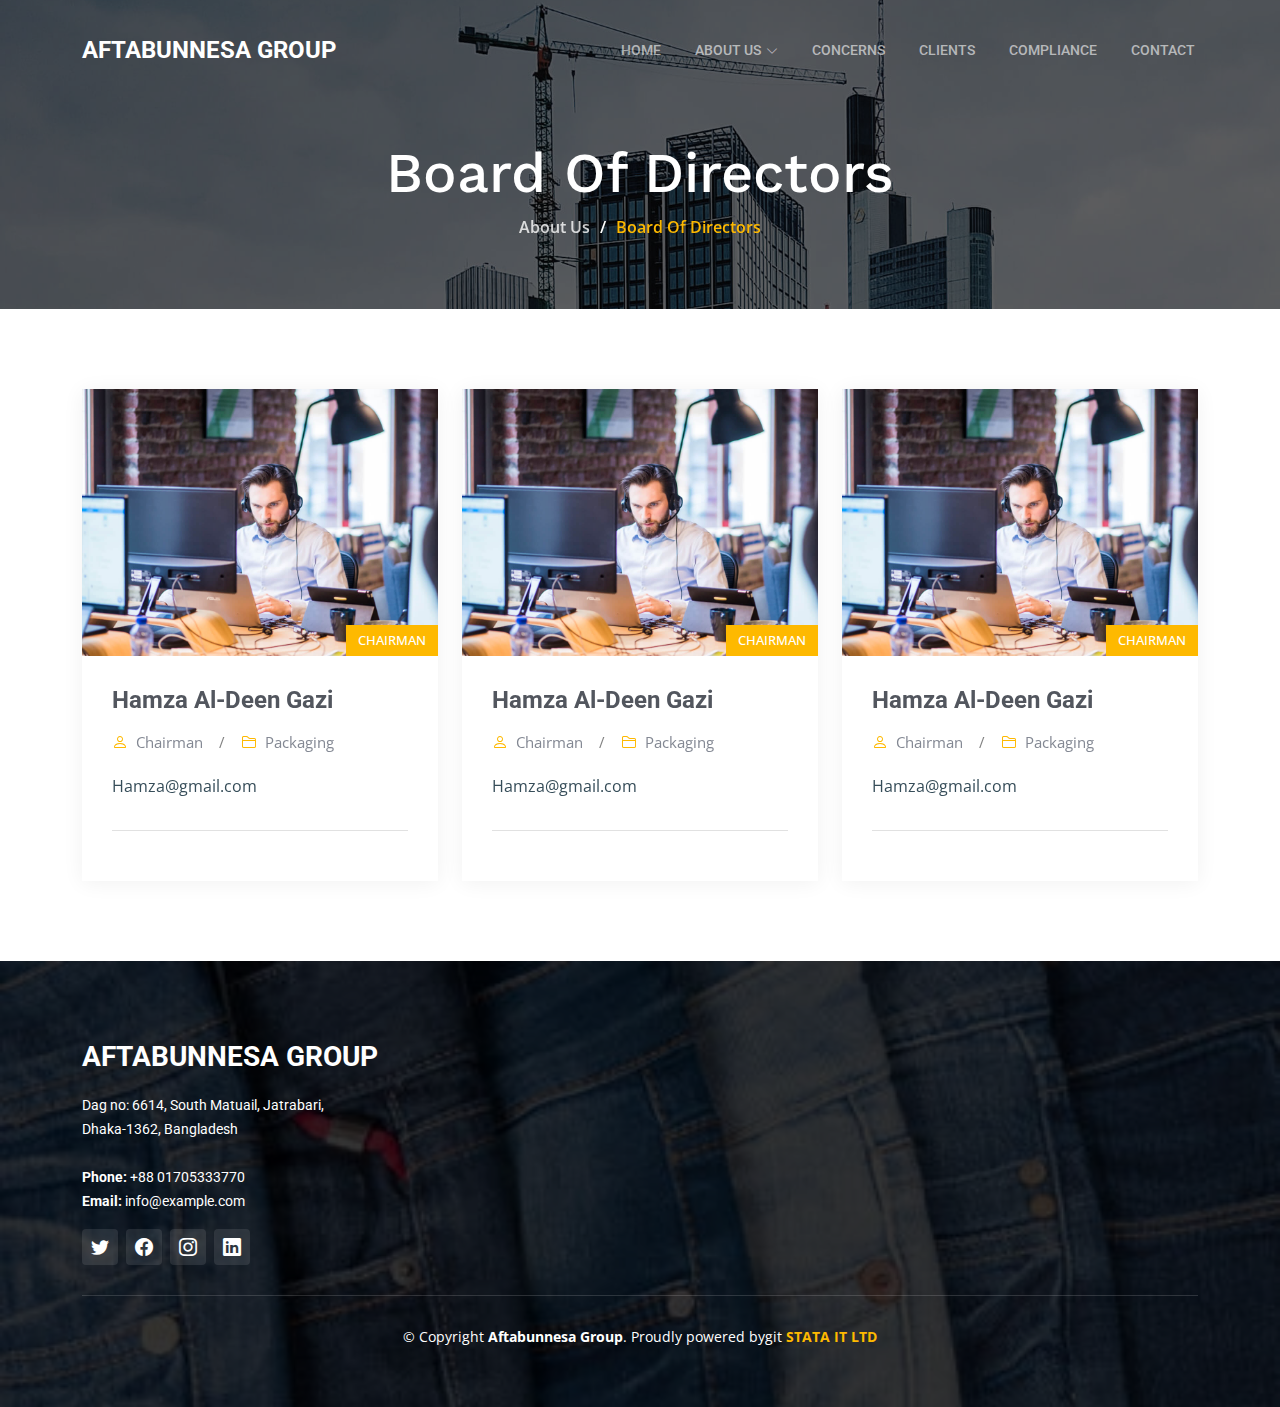
<file: board-of-directors.html>
<!DOCTYPE html>
<html lang="en">

<head>
  <meta charset="utf-8">
  <meta content="width=device-width, initial-scale=1.0" name="viewport">

  <title>Board Of Directors</title>
  <meta content="" name="description">
  <meta content="" name="keywords">

  <!-- Favicons -->
  <link href="assets/img/logo.jfif" rel="icon">
  <link href="assets/img/apple-touch-icon.png" rel="apple-touch-icon">

  <!-- Google Fonts -->
  <link rel="preconnect" href="https://fonts.googleapis.com">
  <link rel="preconnect" href="https://fonts.gstatic.com" crossorigin>
  <link href="https://fonts.googleapis.com/css2?family=Open+Sans:ital,wght@0,300;0,400;0,500;0,600;0,700;1,300;1,400;1,600;1,700&family=Roboto:ital,wght@0,300;0,400;0,500;0,600;0,700;1,300;1,400;1,500;1,600;1,700&family=Work+Sans:ital,wght@0,300;0,400;0,500;0,600;0,700;1,300;1,400;1,500;1,600;1,700&display=swap" rel="stylesheet">

  <!-- Vendor CSS Files -->
  <link href="assets/vendor/bootstrap/css/bootstrap.min.css" rel="stylesheet">
  <link href="assets/vendor/bootstrap-icons/bootstrap-icons.css" rel="stylesheet">
  <link href="assets/vendor/fontawesome-free/css/all.min.css" rel="stylesheet">
  <link href="assets/vendor/aos/aos.css" rel="stylesheet">
  <link href="assets/vendor/glightbox/css/glightbox.min.css" rel="stylesheet">
  <link href="assets/vendor/swiper/swiper-bundle.min.css" rel="stylesheet">

  <!-- Template Main CSS File -->
  <link href="assets/css/main.css" rel="stylesheet">

  <!-- =======================================================
  * Template Name: UpConstruction - v1.1.0
  * Template URL: https://bootstrapmade.com/upconstruction-bootstrap-construction-website-template/
  * Author: BootstrapMade.com
  * License: https://bootstrapmade.com/license/
  ======================================================== -->

  <script src="https://code.jquery.com/jquery-1.10.2.js"></script>

</head>

<body>

  <!-- ======= Header ======= -->
  <div id="nav-placeholder">
  
  </div>

  <main id="main">

    <!-- ======= Breadcrumbs ======= -->
    <div class="breadcrumbs d-flex align-items-center" style="background-image: url('assets/img/breadcrumbs-bg.jpg');">
      <div class="container position-relative d-flex flex-column align-items-center" data-aos="fade">

        <h2>Board Of Directors</h2>
        <ol>
          <li><a href="index.html">About Us</a></li>
          <li>Board Of Directors</li>
        </ol>

      </div>
    </div><!-- End Breadcrumbs -->

    <!-- ======= Blog Section ======= -->
    <section id="blog" class="blog">
      <div class="container" data-aos="fade-up" data-aos-delay="100">

        <div class="row gy-4 posts-list">

          <div class="col-xl-4 col-md-6">
            <div class="post-item position-relative h-100">

              <div class="post-img position-relative overflow-hidden">
                <img src="assets/img/blog/blog-1.jpg" class="img-fluid" alt="">
                <span class="post-date">Chairman</span>
              </div>

              <div class="post-content d-flex flex-column">

                <h3 class="post-title">Hamza Al-Deen Gazi</h3>

                <div class="meta d-flex align-items-center">
                  <div class="d-flex align-items-center">
                    <i class="bi bi-person"></i> <span class="ps-2">Chairman</span>
                  </div>
                  <span class="px-3 text-black-50">/</span>
                  <div class="d-flex align-items-center">
                    <i class="bi bi-folder2"></i> <span class="ps-2">Packaging</span>
                  </div>
                </div>

                <p>
                 Hamza@gmail.com
                </p>

                <hr>

              </div>

            </div>
          </div><!-- End post list item -->

          <div class="col-xl-4 col-md-6">
            <div class="post-item position-relative h-100">

              <div class="post-img position-relative overflow-hidden">
                <img src="assets/img/blog/blog-1.jpg" class="img-fluid" alt="">
                <span class="post-date">Chairman</span>
              </div>

              <div class="post-content d-flex flex-column">

                <h3 class="post-title">Hamza Al-Deen Gazi</h3>

                <div class="meta d-flex align-items-center">
                  <div class="d-flex align-items-center">
                    <i class="bi bi-person"></i> <span class="ps-2">Chairman</span>
                  </div>
                  <span class="px-3 text-black-50">/</span>
                  <div class="d-flex align-items-center">
                    <i class="bi bi-folder2"></i> <span class="ps-2">Packaging</span>
                  </div>
                </div>

                <p>
                 Hamza@gmail.com
                </p>

                <hr>

              </div>

            </div>
          </div><!-- End post list item -->

          <div class="col-xl-4 col-md-6">
            <div class="post-item position-relative h-100">

              <div class="post-img position-relative overflow-hidden">
                <img src="assets/img/blog/blog-1.jpg" class="img-fluid" alt="">
                <span class="post-date">Chairman</span>
              </div>

              <div class="post-content d-flex flex-column">

                <h3 class="post-title">Hamza Al-Deen Gazi</h3>

                <div class="meta d-flex align-items-center">
                  <div class="d-flex align-items-center">
                    <i class="bi bi-person"></i> <span class="ps-2">Chairman</span>
                  </div>
                  <span class="px-3 text-black-50">/</span>
                  <div class="d-flex align-items-center">
                    <i class="bi bi-folder2"></i> <span class="ps-2">Packaging</span>
                  </div>
                </div>

                <p>
                 Hamza@gmail.com
                </p>

                <hr>

              </div>

            </div>
          </div><!-- End post list item -->

        </div><!-- End blog posts list -->

      </div>
    </section><!-- End Blog Section -->

  </main><!-- End #main -->

  <!-- ======= Footer ======= -->
  <div id="footer-placeholder">

  </div>
  <!-- End Footer -->

  <a href="#" class="scroll-top d-flex align-items-center justify-content-center"><i class="bi bi-arrow-up-short"></i></a>

  <div id="preloader"></div>

  <!-- Vendor JS Files -->
  <script src="assets/vendor/bootstrap/js/bootstrap.bundle.min.js"></script>
  <script src="assets/vendor/aos/aos.js"></script>
  <script src="assets/vendor/glightbox/js/glightbox.min.js"></script>
  <script src="assets/vendor/isotope-layout/isotope.pkgd.min.js"></script>
  <script src="assets/vendor/swiper/swiper-bundle.min.js"></script>
  <script src="assets/vendor/purecounter/purecounter_vanilla.js"></script>
  <script src="assets/vendor/php-email-form/validate.js"></script>

  <!-- Template Main JS File -->
  <script src="assets/js/main.js"></script>

  <!-- NAVBAR JS -->
  <script>
    $(function(){
      $("#nav-placeholder").load("nav.html");
    });

    $(function(){
      $("#footer-placeholder").load("footer.html");
    });


  </script>
    <!--end of Navigation bar-->
</body>

</html>
</file>
<file: assets/css/main.css>
/**
* Template Name: UpConstruction - v1.1.0
* Template URL: https://bootstrapmade.com/upconstruction-bootstrap-construction-website-template/
* Author: BootstrapMade.com
* License: https://bootstrapmade.com/license/
*/

/*--------------------------------------------------------------
# Set main reusable colors and fonts using CSS variables
# Learn more about CSS variables at https://developer.mozilla.org/en-US/docs/Web/CSS/Using_CSS_custom_properties
--------------------------------------------------------------*/
/* Fonts */
:root {
  --font-default: "Open Sans", system-ui, -apple-system, "Segoe UI", Roboto, "Helvetica Neue", Arial, "Noto Sans", "Liberation Sans", sans-serif, "Apple Color Emoji", "Segoe UI Emoji", "Segoe UI Symbol", "Noto Color Emoji";
  --font-primary: "Roboto", sans-serif;
  --font-secondary: "Work Sans", sans-serif;
}

/* Colors */
:root {
  --color-default: #364d59;
  --color-primary: #feb900;
  --color-secondary: #52565e;
}

/* Smooth scroll behavior */
:root {
  scroll-behavior: smooth;
}

/*--------------------------------------------------------------
# General
--------------------------------------------------------------*/
body {
  font-family: var(--font-default);
  color: var(--color-default);
  overflow-x: hidden;
}

a {
  color: var(--color-primary);
  text-decoration: none;
}

a:hover {
  color: #ffc732;
  text-decoration: none;
}

h1,
h2,
h3,
h4,
h5,
h6 {
  font-family: var(--font-primary);
}

/*--------------------------------------------------------------
# Sections & Section Header
--------------------------------------------------------------*/
section {
  padding: 80px 0;
  overflow: hidden;
}

.section-bg {
  background-color: #f5f6f7;
}

.section-header {
  text-align: center;
  padding-bottom: 70px;
}

.section-header h2 {
  font-size: 32px;
  font-weight: 700;
  position: relative;
  color: #2e3135;
}

.section-header h2:before,
.section-header h2:after {
  content: "";
  width: 50px;
  height: 2px;
  background: var(--color-primary);
  display: inline-block;
}

.section-header h2:before {
  margin: 0 15px 10px 0;
}

.section-header h2:after {
  margin: 0 0 10px 15px;
}

.section-header p {
  margin: 0 auto 0 auto;
}

@media (min-width: 1199px) {
  .section-header p {
    max-width: 60%;
  }
}

/*--------------------------------------------------------------
# Breadcrumbs
--------------------------------------------------------------*/
.breadcrumbs {
  padding: 140px 0 60px 0;
  min-height: 30vh;
  position: relative;
  background-size: cover;
  background-position: center;
  background-repeat: no-repeat;
}

.breadcrumbs:before {
  content: "";
  background-color: rgba(0, 0, 0, 0.6);
  position: absolute;
  inset: 0;
}

.breadcrumbs h2 {
  font-size: 56px;
  font-weight: 500;
  color: #fff;
  font-family: var(--font-secondary);
}

.breadcrumbs ol {
  display: flex;
  flex-wrap: wrap;
  list-style: none;
  padding: 0 0 10px 0;
  margin: 0;
  font-size: 16px;
  font-weight: 600;
  color: var(--color-primary);
}

.breadcrumbs ol a {
  color: rgba(255, 255, 255, 0.8);
  transition: 0.3s;
}

.breadcrumbs ol a:hover {
  text-decoration: underline;
}

.breadcrumbs ol li+li {
  padding-left: 10px;
}

.breadcrumbs ol li+li::before {
  display: inline-block;
  padding-right: 10px;
  color: #fff;
  content: "/";
}

/*--------------------------------------------------------------
# Scroll top button
--------------------------------------------------------------*/
.scroll-top {
  position: fixed;
  visibility: hidden;
  opacity: 0;
  right: 15px;
  bottom: 15px;
  z-index: 99999;
  background: var(--color-primary);
  width: 40px;
  height: 40px;
  border-radius: 4px;
  transition: all 0.4s;
}

.scroll-top i {
  font-size: 24px;
  color: var(--color-secondary);
  line-height: 0;
}

.scroll-top:hover {
  background: #ffc732;
  color: #fff;
}

.scroll-top.active {
  visibility: visible;
  opacity: 1;
}

/*--------------------------------------------------------------
# Preloader
--------------------------------------------------------------*/
#preloader {
  position: fixed;
  inset: 0;
  z-index: 999999;
  overflow: hidden;
  background: #fff;
  transition: all 0.6s ease-out;
}

#preloader:before {
  content: "";
  position: fixed;
  top: calc(50% - 30px);
  left: calc(50% - 30px);
  border: 6px solid #fff;
  border-color: var(--color-primary) transparent var(--color-primary) transparent;
  border-radius: 50%;
  width: 60px;
  height: 60px;
  -webkit-animation: animate-preloader 1.5s linear infinite;
  animation: animate-preloader 1.5s linear infinite;
}

@-webkit-keyframes animate-preloader {
  0% {
    transform: rotate(0deg);
  }

  100% {
    transform: rotate(360deg);
  }
}

@keyframes animate-preloader {
  0% {
    transform: rotate(0deg);
  }

  100% {
    transform: rotate(360deg);
  }
}

/*--------------------------------------------------------------
# Disable aos animation delay on mobile devices
--------------------------------------------------------------*/
@media screen and (max-width: 768px) {
  [data-aos-delay] {
    transition-delay: 0 !important;
  }
}

/*--------------------------------------------------------------
# Header
--------------------------------------------------------------*/
.header {
  z-index: 997;
  position: absolute;
  padding: 30px 0;
  top: 0;
  left: 0;
  right: 0;
}

.header .logo img {
  max-height: 40px;
  margin-right: 6px;
}

.header .logo h1 {
  font-size: 24px;
  font-weight: 700;
  color: #fff;
  margin-bottom: 0;
  font-family: var(--font-primary);
}

.header .logo h1 span {
  color: var(--color-primary);
}

/*--------------------------------------------------------------
# Desktop Navigation
--------------------------------------------------------------*/
@media (min-width: 1280px) {
  .navbar {
    padding: 0;
  }

  .navbar ul {
    margin: 0;
    padding: 0;
    display: flex;
    list-style: none;
    align-items: center;
  }

  .navbar li {
    position: relative;
  }

  .navbar>ul>li {
    white-space: nowrap;
    padding: 10px 0 10px 28px;
  }

  .navbar a,
  .navbar a:focus {
    display: flex;
    align-items: center;
    justify-content: space-between;
    padding: 0 3px;
    font-family: var(--font-primary);
    font-size: 14px;
    font-weight: 500;
    color: rgba(255, 255, 255, 0.6);
    text-transform: uppercase;
    white-space: nowrap;
    transition: 0.3s;
    position: relative;
  }

  .navbar a i,
  .navbar a:focus i {
    font-size: 12px;
    line-height: 0;
    margin-left: 5px;
  }

  .navbar>ul>li>a:before {
    content: "";
    position: absolute;
    width: 100%;
    height: 2px;
    bottom: -6px;
    left: 0;
    background-color: var(--color-primary);
    visibility: hidden;
    width: 0px;
    transition: all 0.3s ease-in-out 0s;
  }

  .navbar a:hover:before,
  .navbar li:hover>a:before,
  .navbar .active:before {
    visibility: visible;
    width: 100%;
  }

  .navbar a:hover,
  .navbar .active,
  .navbar .active:focus,
  .navbar li:hover>a {
    color: #fff;
  }

  .navbar .dropdown ul {
    display: block;
    position: absolute;
    left: 28px;
    top: calc(100% + 30px);
    margin: 0;
    padding: 10px 0;
    z-index: 99;
    opacity: 0;
    visibility: hidden;
    background: #fff;
    box-shadow: 0px 0px 30px rgba(127, 137, 161, 0.25);
    transition: 0.3s;
  }

  .navbar .dropdown ul li {
    min-width: 200px;
  }

  .navbar .dropdown ul a {
    padding: 10px 20px;
    font-size: 15px;
    text-transform: none;
    color: var(--color-default);
    font-weight: 400;
  }

  .navbar .dropdown ul a i {
    font-size: 12px;
  }

  .navbar .dropdown ul a:hover,
  .navbar .dropdown ul .active:hover,
  .navbar .dropdown ul li:hover>a {
    color: var(--color-primary);
  }

  .navbar .dropdown:hover>ul {
    opacity: 1;
    top: 100%;
    visibility: visible;
  }

  .navbar .dropdown .dropdown ul {
    top: 0;
    left: calc(100% - 30px);
    visibility: hidden;
  }

  .navbar .dropdown .dropdown:hover>ul {
    opacity: 1;
    top: 0;
    left: 100%;
    visibility: visible;
  }
}

@media (min-width: 1280px) and (max-width: 1366px) {
  .navbar .dropdown .dropdown ul {
    left: -90%;
  }

  .navbar .dropdown .dropdown:hover>ul {
    left: -100%;
  }
}

@media (min-width: 1280px) {

  .mobile-nav-show,
  .mobile-nav-hide {
    display: none;
  }
}

/*--------------------------------------------------------------
# Mobile Navigation
--------------------------------------------------------------*/
@media (max-width: 1279px) {
  .navbar {
    position: fixed;
    top: 0;
    right: -100%;
    width: 100%;
    max-width: 400px;
    bottom: 0;
    transition: 0.3s;
    z-index: 9997;
  }

  .navbar ul {
    position: absolute;
    inset: 0;
    padding: 50px 0 10px 0;
    margin: 0;
    background: rgba(0, 0, 0, 0.8);
    overflow-y: auto;
    transition: 0.3s;
    z-index: 9998;
  }

  .navbar a,
  .navbar a:focus {
    display: flex;
    align-items: center;
    justify-content: space-between;
    padding: 10px 20px;
    font-family: var(--font-primary);
    font-size: 15px;
    font-weight: 500;
    color: rgba(255, 255, 255, 0.7);
    white-space: nowrap;
    text-transform: uppercase;
    transition: 0.3s;
  }

  .navbar a i,
  .navbar a:focus i {
    font-size: 12px;
    line-height: 0;
    margin-left: 5px;
  }

  .navbar a:hover,
  .navbar .active,
  .navbar .active:focus,
  .navbar li:hover>a {
    color: #fff;
  }

  .navbar .dropdown ul,
  .navbar .dropdown .dropdown ul {
    position: static;
    display: none;
    padding: 10px 0;
    margin: 10px 20px;
    transition: all 0.5s ease-in-out;
    border: 1px solid #222428;
  }

  .navbar .dropdown>.dropdown-active,
  .navbar .dropdown .dropdown>.dropdown-active {
    display: block;
  }

  .mobile-nav-show {
    position: relative;
    color: #fff;
    font-size: 28px;
    cursor: pointer;
    line-height: 0;
    transition: 0.5s;
    z-index: 9999;
    padding-right: 10px;
  }

  .mobile-nav-hide {
    color: #fff;
    font-size: 32px;
    cursor: pointer;
    line-height: 0;
    transition: 0.5s;
    position: fixed;
    right: 20px;
    top: 20px;
    z-index: 9999;
  }

  .mobile-nav-active {
    overflow: hidden;
  }

  .mobile-nav-active .navbar {
    right: 0;
  }

  .mobile-nav-active .navbar:before {
    content: "";
    position: fixed;
    inset: 0;
    background: rgba(0, 0, 0, 0.6);
    z-index: 9996;
  }
}

/*--------------------------------------------------------------
# Get Started Section
--------------------------------------------------------------*/
.get-started .content {
  padding: 30px 0;
}

.get-started .content h3 {
  font-size: 36px;
  color: var(--color-secondary);
  font-weight: 600;
  margin-bottom: 25px;
  padding-bottom: 25px;
  position: relative;
}

.get-started .content h3:after {
  content: "";
  position: absolute;
  display: block;
  width: 60px;
  height: 4px;
  background: var(--color-primary);
  left: 0;
  bottom: 0;
}

.get-started .content p {
  font-size: 14px;
}

.get-started .php-email-form {
  background: #fff;
  padding: 30px;
  height: 100%;
}

@media (max-width: 575px) {
  .get-started .php-email-form {
    padding: 20px;
  }
}

.get-started .php-email-form h3 {
  font-size: 14px;
  font-weight: 700;
  text-transform: uppercase;
  letter-spacing: 1px;
}

.get-started .php-email-form p {
  font-size: 14px;
  margin-bottom: 20px;
}

.get-started .php-email-form .error-message {
  display: none;
  color: #fff;
  background: #df1529;
  text-align: left;
  padding: 15px;
  margin-bottom: 24px;
  font-weight: 600;
}

.get-started .php-email-form .sent-message {
  display: none;
  color: #fff;
  background: #059652;
  text-align: center;
  padding: 15px;
  margin-bottom: 24px;
  font-weight: 600;
}

.get-started .php-email-form .loading {
  display: none;
  background: #fff;
  text-align: center;
  padding: 15px;
  margin-bottom: 24px;
}

.get-started .php-email-form .loading:before {
  content: "";
  display: inline-block;
  border-radius: 50%;
  width: 24px;
  height: 24px;
  margin: 0 10px -6px 0;
  border: 3px solid #059652;
  border-top-color: #fff;
  -webkit-animation: animate-loading 1s linear infinite;
  animation: animate-loading 1s linear infinite;
}

.get-started .php-email-form input,
.get-started .php-email-form textarea {
  border-radius: 0;
  box-shadow: none;
  font-size: 14px;
  border-radius: 0;
}

.get-started .php-email-form input:focus,
.get-started .php-email-form textarea:focus {
  border-color: var(--color-primary);
}

.get-started .php-email-form input {
  padding: 12px 15px;
}

.get-started .php-email-form textarea {
  padding: 12px 15px;
}

/* Orange */
.warning {
  border-color: #ff9800;
  color: orange;
}

.warning:hover {
  background: #ff9800;
  color: white;
}

.get-started .php-email-form button[type=submit] {
  background: var(--color-primary);
  border: 0;
  padding: 10px 30px;
  color: #fff;
  transition: 0.4s;
  border-radius: 4px;
}

.get-started .php-email-form button[type=submit]:hover {
  background: rgba(254, 185, 0, 0.8);
}

@-webkit-keyframes animate-loading {
  0% {
    transform: rotate(0deg);
  }

  100% {
    transform: rotate(360deg);
  }
}

@keyframes animate-loading {
  0% {
    transform: rotate(0deg);
  }

  100% {
    transform: rotate(360deg);
  }
}

/*--------------------------------------------------------------
# Constructions Section
--------------------------------------------------------------*/
.constructions .card-item {
  border: 1px solid rgba(82, 86, 94, 0.2);
  background: #fff;
  position: relative;
  border-radius: 0;
}

.constructions .card-item .card-bg {
  min-height: 300px;
  background-size: cover;
  background-position: center;
  background-repeat: no-repeat;
}

.constructions .card-item .card-body {
  padding: 30px;
}

.constructions .card-item h4 {
  font-weight: 700;
  font-size: 20px;
  margin-bottom: 15px;
  color: var(--color-secondary);
}

.constructions .card-item p {
  color: var(--color-secondary);
  margin: 0;
}

/*--------------------------------------------------------------
# Services Section
--------------------------------------------------------------*/
.services .service-item {
  padding: 40px;
  background: #fff;
  height: 100%;
}

.services .service-item .icon {
  width: 48px;
  height: 48px;
  position: relative;
  margin-bottom: 50px;
}

.services .service-item .icon i {
  color: var(--color-secondary);
  font-size: 40px;
  transition: ease-in-out 0.3s;
  z-index: 2;
  position: relative;
  line-height: 1.8;
}

.services .service-item .icon:before {
  position: absolute;
  content: "";
  height: 100%;
  width: 100%;
  background: #f0f1f2;
  border-radius: 50px;
  z-index: 1;
  top: 10px;
  right: -15px;
  transition: 0.3s;
}

.services .service-item h3 {
  color: var(--color-default);
  font-weight: 700;
  margin: 0 0 20px 0;
  padding-bottom: 8px;
  font-size: 22px;
  position: relative;
  display: inline-block;
  border-bottom: 4px solid #ebebed;
  transition: 0.3s;
}

.services .service-item p {
  line-height: 24px;
  font-size: 14px;
  margin-bottom: 0;
}

.services .service-item .readmore {
  margin-top: 15px;
  display: inline-block;
  color: var(--color-primary);
}

.services .service-item:hover .icon:before {
  background: var(--color-primary);
}

.services .service-item:hover h3 {
  border-color: var(--color-primary);
}

/*--------------------------------------------------------------
# Features Section
--------------------------------------------------------------*/
.features .nav-tabs {
  border: 0;
}

.features .nav-link {
  padding: 15px 0;
  transition: 0.3s;
  color: var(--color-secondary);
  border-radius: 0;
  display: flex;
  align-items: center;
  justify-content: center;
  cursor: pointer;
  height: 100%;
  border: 0;
  border-bottom: 4px solid #e2e4e6;
}

.features .nav-link i {
  padding-right: 15px;
  font-size: 48px;
}

.features .nav-link h4 {
  font-size: 18px;
  font-weight: 600;
  margin: 0;
}

@media (max-width: 575px) {
  .features .nav-link h4 {
    font-size: 16px;
  }
}

.features .nav-link:hover {
  color: var(--color-primary);
}

.features .nav-link.active {
  color: var(--color-primary);
  background-color: transparent;
  border-color: var(--color-primary);
}

.features .tab-content {
  margin-top: 30px;
}

.features .tab-pane h3 {
  font-weight: 700;
  font-size: 32px;
  position: relative;
  margin-bottom: 20px;
  padding-bottom: 20px;
}

.features .tab-pane h3:after {
  content: "";
  position: absolute;
  display: block;
  width: 60px;
  height: 3px;
  background: var(--color-primary);
  left: 0;
  bottom: 0;
}

.features .tab-pane ul {
  list-style: none;
  padding: 0;
}

.features .tab-pane ul li {
  padding-top: 10px;
}

.features .tab-pane ul i {
  font-size: 20px;
  padding-right: 4px;
  color: var(--color-primary);
}

.features .tab-pane p:last-child {
  margin-bottom: 0;
}

/*--------------------------------------------------------------
# Our Projects Section
--------------------------------------------------------------*/
.projects .portfolio-flters {
  padding: 0;
  margin: 0 auto 20px auto;
  list-style: none;
  text-align: center;
}

.projects .portfolio-flters li {
  cursor: pointer;
  display: inline-block;
  padding: 0;
  font-size: 18px;
  font-weight: 500;
  margin: 0 10px;
  line-height: 1;
  margin-bottom: 5px;
  transition: all 0.3s ease-in-out;
}

.projects .portfolio-flters li:hover,
.projects .portfolio-flters li.filter-active {
  color: var(--color-primary);
}

.projects .portfolio-flters li:first-child {
  margin-left: 0;
}

.projects .portfolio-flters li:last-child {
  margin-right: 0;
}

@media (max-width: 575px) {
  .projects .portfolio-flters li {
    font-size: 14px;
    margin: 0 5px;
  }
}

.projects .portfolio-content {
  position: relative;
  overflow: hidden;
}

.projects .portfolio-content img {
  transition: 0.3s;
}

.projects .portfolio-content .portfolio-info {
  opacity: 0;
  position: absolute;
  inset: 0;
  z-index: 3;
  transition: all ease-in-out 0.3s;
  background: rgba(0, 0, 0, 0.6);
  padding: 15px;
}

.projects .portfolio-content .portfolio-info h4 {
  font-size: 14px;
  padding: 5px 10px;
  font-weight: 400;
  color: #fff;
  display: inline-block;
  background-color: var(--color-primary);
}

.projects .portfolio-content .portfolio-info p {
  position: absolute;
  bottom: 10px;
  text-align: center;
  display: inline-block;
  left: 0;
  right: 0;
  font-size: 16px;
  font-weight: 600;
  color: rgba(255, 255, 255, 0.8);
}

.projects .portfolio-content .portfolio-info .preview-link,
.projects .portfolio-content .portfolio-info .details-link {
  position: absolute;
  left: calc(50% - 40px);
  font-size: 26px;
  top: calc(50% - 14px);
  color: #fff;
  transition: 0.3s;
  line-height: 1.2;
}

.projects .portfolio-content .portfolio-info .preview-link:hover,
.projects .portfolio-content .portfolio-info .details-link:hover {
  color: var(--color-primary);
}

.projects .portfolio-content .portfolio-info .details-link {
  left: 50%;
  font-size: 34px;
  line-height: 0;
}

.projects .portfolio-content:hover .portfolio-info {
  opacity: 1;
}

.projects .portfolio-content:hover img {
  transform: scale(1.1);
}

/*--------------------------------------------------------------
# Testimonials Section
--------------------------------------------------------------*/
.testimonials .testimonial-wrap {
  padding-left: 50px;
}

.testimonials .testimonials-carousel,
.testimonials .testimonials-slider {
  overflow: hidden;
}

.testimonials .testimonial-item {
  box-sizing: content-box;
  padding: 30px 30px 30px 60px;
  margin: 0 15px 30px 0;
  min-height: 200px;
  box-shadow: 0px 2px 20px rgba(82, 86, 94, 0.1);
  position: relative;
  background: #fff;
}

.testimonials .testimonial-item .testimonial-img {
  width: 90px;
  border-radius: 10px;
  border: 6px solid #fff;
  position: absolute;
  left: -45px;
}

.testimonials .testimonial-item h3 {
  font-size: 18px;
  font-weight: bold;
  margin: 10px 0 5px 0;
  color: #000;
}

.testimonials .testimonial-item h4 {
  font-size: 14px;
  color: #999;
  margin: 0;
}

.testimonials .testimonial-item .stars {
  margin: 10px 0;
}

.testimonials .testimonial-item .stars i {
  color: #ffc107;
  margin: 0 1px;
}

.testimonials .testimonial-item .quote-icon-left,
.testimonials .testimonial-item .quote-icon-right {
  color: #ffd565;
  font-size: 26px;
  line-height: 0;
}

.testimonials .testimonial-item .quote-icon-left {
  display: inline-block;
  left: -5px;
  position: relative;
}

.testimonials .testimonial-item .quote-icon-right {
  display: inline-block;
  right: -5px;
  position: relative;
  top: 10px;
  transform: scale(-1, -1);
}

.testimonials .testimonial-item p {
  font-style: italic;
  margin: 15px auto 15px auto;
}

.testimonials .swiper-pagination {
  margin-top: 20px;
  position: relative;
}

.testimonials .swiper-pagination .swiper-pagination-bullet {
  width: 12px;
  height: 12px;
  background-color: #d5d7da;
  opacity: 1;
}

.testimonials .swiper-pagination .swiper-pagination-bullet-active {
  background-color: var(--color-primary);
}

@media (max-width: 767px) {
  .testimonials .testimonial-wrap {
    padding-left: 0;
  }

  .testimonials .testimonials-carousel,
  .testimonials .testimonials-slider {
    overflow: hidden;
  }

  .testimonials .testimonial-item {
    padding: 30px;
    margin: 15px;
  }

  .testimonials .testimonial-item .testimonial-img {
    position: static;
    left: auto;
  }
}

/*--------------------------------------------------------------
# Alt Services Section
--------------------------------------------------------------*/
.alt-services .img-bg {
  background-size: cover;
  background-position: center center;
  min-height: 400px;
}

.alt-services h3 {
  font-size: 28px;
  font-weight: 700;
  color: var(--color-secondary);
  margin-bottom: 20px;
  padding-bottom: 20px;
  position: relative;
}

.alt-services h3:after {
  content: "";
  position: absolute;
  display: block;
  width: 50px;
  height: 3px;
  background: var(--color-primary);
  left: 0;
  bottom: 0;
}

.alt-services .icon-box {
  margin-top: 50px;
}

.alt-services .icon-box i {
  display: flex;
  align-items: center;
  justify-content: center;
  color: var(--color-primary);
  margin-right: 25px;
  font-size: 28px;
  width: 56px;
  height: 56px;
  border-radius: 4px;
  line-height: 0;
  box-shadow: 0px 2px 30px rgba(0, 0, 0, 0.08);
  background-color: #fff;
  transition: 0.3s;
}

.alt-services .icon-box:hover i {
  background-color: var(--color-primary);
  color: #fff;
}

.alt-services .icon-box h4 {
  font-weight: 700;
  margin-bottom: 10px;
  font-size: 18px;
}

.alt-services .icon-box h4 a {
  color: #000;
  transition: 0.3s;
}

.alt-services .icon-box h4 a:hover {
  color: var(--color-primary);
}

.alt-services .icon-box p {
  line-height: 24px;
  font-size: 14px;
  margin-bottom: 0;
}

/*--------------------------------------------------------------
# About Section
--------------------------------------------------------------*/
.about h2 {
  font-size: 48px;
  font-weight: 700;
  font-family: var(--font-secondary);
  margin: 30px 0;
}

@media (min-width: 991px) {
  .about h2 {
    max-width: 65%;
    margin: 0 0 80px 0;
  }
}

.about .our-story {
  padding: 40px;
  background-color: #f5f6f7;
}

@media (min-width: 991px) {
  .about .our-story {
    padding-right: 35%;
  }
}

.about .our-story h4 {
  text-transform: uppercase;
  font-size: 18px;
  color: #838893;
}

.about .our-story h3 {
  font-size: 36px;
  font-weight: 700;
  margin-bottom: 20px;
  color: var(--color-secondary);
}

.about .our-story p:last-child {
  margin-bottom: 0;
}

.about ul {
  list-style: none;
  padding: 0;
  font-size: 15px;
}

.about ul li {
  padding: 5px 0;
  display: flex;
  align-items: center;
}

.about ul i {
  font-size: 20px;
  margin-right: 4px;
  color: var(--color-primary);
}

.about .watch-video i {
  font-size: 32px;
  transition: 0.3s;
  color: var(--color-primary);
}

.about .watch-video a {
  font-weight: 600;
  color: var(--color-secondary);
  margin-left: 8px;
  transition: 0.3s;
}

.about .watch-video:hover a {
  color: var(--color-primary);
}

.about .about-img {
  min-height: 600px;
  background-size: cover;
  background-position: center;
}

@media (min-width: 992px) {
  .about .about-img {
    position: absolute;
    top: 0;
    right: 0;
  }
}

/*--------------------------------------------------------------
# Stats Counter Section
--------------------------------------------------------------*/
.stats-counter .stats-item {
  background: #f5f6f7;
  box-shadow: 0px 0 30px rgba(82, 86, 94, 0.05);
  padding: 30px;
}

.stats-counter .stats-item i {
  font-size: 42px;
  line-height: 0;
  margin-right: 20px;
  color: var(--color-primary);
}

.stats-counter .stats-item span {
  font-size: 36px;
  display: block;
  font-weight: 600;
  color: var(--color-secondary);
}

.stats-counter .stats-item p {
  padding: 0;
  margin: 0;
  font-family: var(--font-primary);
  font-size: 14px;
}

/*--------------------------------------------------------------
# Our Team Section
--------------------------------------------------------------*/
.team .member {
  position: relative;
}

.team .member .member-img {
  margin: 0 80px;
  border-radius: 50%;
  overflow: hidden;
  position: relative;
}

@media (max-width: 1024px) {
  .team .member .member-img {
    margin: 0 60px;
  }
}

.team .member .member-img img {
  position: relative;
  z-index: 1;
}

.team .member .member-img .social {
  position: absolute;
  inset: 0;
  background-color: rgba(0, 0, 0, 0.6);
  display: flex;
  justify-content: center;
  align-items: center;
  z-index: 2;
  padding-bottom: 20px;
  transition: 0.3s;
  visibility: hidden;
  opacity: 0;
}

.team .member .member-img .social a {
  transition: 0.3s;
  color: #fff;
  font-size: 20px;
  margin: 0 8px;
}

.team .member .member-img .social a:hover {
  color: var(--color-primary);
}

.team .member .member-info {
  margin-top: 30px;
}

.team .member .member-info h4 {
  font-weight: 700;
  margin-bottom: 6px;
  font-size: 18px;
  color: var(--color-secondary);
}

.team .member .member-info span {
  font-style: italic;
  display: block;
  font-size: 15px;
  color: #838893;
  margin-bottom: 10px;
}

.team .member .member-info p {
  margin-bottom: 0;
  font-size: 14px;
}

.team .member:hover .member-img .social {
  padding-bottom: 0;
  visibility: visible;
  opacity: 1;
}

/*--------------------------------------------------------------
# Servie Cards Section
--------------------------------------------------------------*/
.services-cards h3 {
  font-size: 20px;
  font-weight: 700;
  color: var(--color-secondary);
}

.services-cards p {
  font-size: 15px;
}

.services-cards ul li {
  display: flex;
  align-items: center;
  font-size: 14px;
  padding-top: 10px;
}

.services-cards ul li i {
  font-size: 16px;
  color: var(--color-primary);
  margin-right: 6px;
}

/*--------------------------------------------------------------
# Projet Details Section
--------------------------------------------------------------*/
.project-details .portfolio-details-slider img {
  width: 100%;
}

.project-details .portfolio-details-slider .swiper-pagination .swiper-pagination-bullet {
  width: 12px;
  height: 12px;
  background-color: rgba(255, 255, 255, 0.7);
  opacity: 1;
}

.project-details .portfolio-details-slider .swiper-pagination .swiper-pagination-bullet-active {
  background-color: var(--color-primary);
}

.project-details .swiper-button-prev,
.project-details .swiper-button-next {
  width: 48px;
  height: 48px;
}

.project-details .swiper-button-prev:after,
.project-details .swiper-button-next:after {
  color: rgba(255, 255, 255, 0.8);
  background-color: rgba(0, 0, 0, 0.2);
  font-size: 24px;
  border-radius: 50%;
  width: 48px;
  height: 48px;
  display: flex;
  align-items: center;
  justify-content: center;
  transition: 0.3s;
}

.project-details .swiper-button-prev:hover:after,
.project-details .swiper-button-next:hover:after {
  background-color: rgba(0, 0, 0, 0.6);
}

@media (max-width: 575px) {

  .project-details .swiper-button-prev,
  .project-details .swiper-button-next {
    display: none;
  }
}

.project-details .portfolio-info h3 {
  font-size: 22px;
  font-weight: 700;
  margin-bottom: 20px;
  padding-bottom: 20px;
  position: relative;
}

.project-details .portfolio-info h3:after {
  content: "";
  position: absolute;
  display: block;
  width: 50px;
  height: 3px;
  background: var(--color-primary);
  left: 0;
  bottom: 0;
}

.project-details .portfolio-info ul {
  list-style: none;
  padding: 0;
  font-size: 15px;
}

.project-details .portfolio-info ul li {
  display: flex;
  flex-direction: column;
  padding-bottom: 15px;
}

.project-details .portfolio-info ul strong {
  text-transform: uppercase;
  font-weight: 400;
  color: #838893;
  font-size: 14px;
}

.project-details .portfolio-info .btn-visit {
  padding: 8px 40px;
  background: var(--color-primary);
  color: #fff;
  border-radius: 50px;
  transition: 0.3s;
}

.project-details .portfolio-info .btn-visit:hover {
  background: #ffc019;
}

.project-details .portfolio-description h2 {
  font-size: 26px;
  font-weight: 700;
  margin-bottom: 20px;
  color: var(--color-secondary);
}

.project-details .portfolio-description p {
  padding: 0;
}

.project-details .portfolio-description .testimonial-item {
  padding: 30px 30px 0 30px;
  position: relative;
  background: #f5f6f7;
  height: 100%;
  margin-bottom: 50px;
}

.project-details .portfolio-description .testimonial-item .testimonial-img {
  width: 90px;
  border-radius: 50px;
  border: 6px solid #fff;
  float: left;
  margin: 0 10px 0 0;
}

.project-details .portfolio-description .testimonial-item h3 {
  font-size: 18px;
  font-weight: bold;
  margin: 15px 0 5px 0;
  padding-top: 20px;
}

.project-details .portfolio-description .testimonial-item h4 {
  font-size: 14px;
  color: #6c757d;
  margin: 0;
}

.project-details .portfolio-description .testimonial-item .quote-icon-left,
.project-details .portfolio-description .testimonial-item .quote-icon-right {
  color: #ffd565;
  font-size: 26px;
  line-height: 0;
}

.project-details .portfolio-description .testimonial-item .quote-icon-left {
  display: inline-block;
  left: -5px;
  position: relative;
}

.project-details .portfolio-description .testimonial-item .quote-icon-right {
  display: inline-block;
  right: -5px;
  position: relative;
  top: 10px;
  transform: scale(-1, -1);
}

.project-details .portfolio-description .testimonial-item p {
  font-style: italic;
  margin: 0 0 15px 0 0 0;
  padding: 0;
}

/*--------------------------------------------------------------
# Service Details Section
--------------------------------------------------------------*/
.service-details .services-list {
  padding: 10px 30px;
  border: 1px solid #d5d7da;
  margin-bottom: 20px;
}

.service-details .services-list a {
  display: block;
  line-height: 1;
  padding: 8px 0 8px 15px;
  border-left: 3px solid #d9e3e8;
  margin: 20px 0;
  color: var(--color-secondary);
  transition: 0.3s;
}

.service-details .services-list a.active {
  font-weight: 700;
  border-color: var(--color-primary);
}

.service-details .services-list a:hover {
  border-color: var(--color-primary);
}

.service-details .services-img {
  margin-bottom: 20px;
}

.service-details h3 {
  font-size: 28px;
  font-weight: 700;
}

.service-details h4 {
  font-size: 20px;
  font-weight: 700;
}

.service-details p {
  font-size: 15px;
}

.service-details ul {
  list-style: none;
  padding: 0;
  font-size: 15px;
}

.service-details ul li {
  padding: 5px 0;
  display: flex;
  align-items: center;
}

.service-details ul i {
  font-size: 20px;
  margin-right: 8px;
  color: var(--color-primary);
}

/*--------------------------------------------------------------
# Contact Section
--------------------------------------------------------------*/
.contact .info-item {
  box-shadow: 0 0 25px rgba(0, 0, 0, 0.08);
  padding: 20px 0 30px 0;
}

.contact .info-item i {
  display: flex;
  align-items: center;
  justify-content: center;
  width: 56px;
  height: 56px;
  font-size: 24px;
  line-height: 0;
  color: var(--color-primary);
  border-radius: 50%;
  border: 2px dotted #ffd565;
}

.contact .info-item h3 {
  font-size: 20px;
  color: #6c757d;
  font-weight: 700;
  margin: 10px 0;
}

.contact .info-item p {
  padding: 0;
  line-height: 24px;
  font-size: 14px;
  margin-bottom: 0;
}

.contact .php-email-form {
  width: 100%;
  background: #fff;
  box-shadow: 0 0 25px rgba(0, 0, 0, 0.08);
  padding: 30px;
}

.contact .php-email-form .form-group {
  padding-bottom: 20px;
}

.contact .php-email-form .error-message {
  display: none;
  color: #fff;
  background: #df1529;
  text-align: left;
  padding: 15px;
  font-weight: 600;
}

.contact .php-email-form .error-message br+br {
  margin-top: 25px;
}

.contact .php-email-form .sent-message {
  display: none;
  color: #fff;
  background: #059652;
  text-align: center;
  padding: 15px;
  font-weight: 600;
}

.contact .php-email-form .loading {
  display: none;
  background: #fff;
  text-align: center;
  padding: 15px;
}

.contact .php-email-form .loading:before {
  content: "";
  display: inline-block;
  border-radius: 50%;
  width: 24px;
  height: 24px;
  margin: 0 10px -6px 0;
  border: 3px solid #059652;
  border-top-color: #fff;
  -webkit-animation: animate-loading 1s linear infinite;
  animation: animate-loading 1s linear infinite;
}

.contact .php-email-form input,
.contact .php-email-form textarea {
  border-radius: 0;
  box-shadow: none;
  font-size: 14px;
}

.contact .php-email-form input:focus,
.contact .php-email-form textarea:focus {
  border-color: var(--color-primary);
}

.contact .php-email-form input {
  height: 44px;
}

.contact .php-email-form textarea {
  padding: 10px 12px;
}

.contact .php-email-form button[type=submit] {
  background: var(--color-primary);
  border: 0;
  padding: 10px 35px;
  color: #fff;
  transition: 0.4s;
  border-radius: 5px;
}

.contact .php-email-form button[type=submit]:hover {
  background: rgba(254, 185, 0, 0.8);
}

@keyframes animate-loading {
  0% {
    transform: rotate(0deg);
  }

  100% {
    transform: rotate(360deg);
  }
}

/*--------------------------------------------------------------
# Recent Blog Posts Section
--------------------------------------------------------------*/
.recent-blog-posts .post-item {
  box-shadow: 0px 2px 20px rgba(0, 0, 0, 0.06);
  transition: 0.3s;
}

.recent-blog-posts .post-item .post-img img {
  transition: 0.5s;
}

.recent-blog-posts .post-item .post-date {
  position: absolute;
  right: 0;
  bottom: 0;
  background-color: var(--color-primary);
  color: #fff;
  text-transform: uppercase;
  font-size: 13px;
  padding: 6px 12px;
  font-weight: 500;
}

.recent-blog-posts .post-item .post-content {
  padding: 30px;
}

.recent-blog-posts .post-item .post-title {
  font-size: 24px;
  color: var(--color-secondary);
  font-weight: 700;
  transition: 0.3s;
  margin-bottom: 15px;
}

.recent-blog-posts .post-item .meta i {
  font-size: 16px;
  color: var(--color-primary);
}

.recent-blog-posts .post-item .meta span {
  font-size: 15px;
  color: #838893;
}

.recent-blog-posts .post-item hr {
  color: #888;
  margin: 20px 0;
}

.recent-blog-posts .post-item .readmore {
  display: flex;
  align-items: center;
  font-weight: 600;
  line-height: 1;
  transition: 0.3s;
  color: #838893;
}

.recent-blog-posts .post-item .readmore i {
  line-height: 0;
  margin-left: 6px;
  font-size: 16px;
}

.recent-blog-posts .post-item:hover .post-title,
.recent-blog-posts .post-item:hover .readmore {
  color: var(--color-primary);
}

.recent-blog-posts .post-item:hover .post-img img {
  transform: scale(1.1);
}

/*--------------------------------------------------------------
# Hero Section
--------------------------------------------------------------*/
.hero {
  overflow-x: hidden;
  padding: 0;
}

.hero .carousel {
  width: 100%;
  min-height: 100vh;
  padding: 80px 0;
  margin: 0;
  position: relative;
}

.hero .carousel-item {
  position: absolute;
  inset: 0;
  background-size: cover;
  background-position: center;
  background-repeat: no-repeat;
  overflow: hidden;
  z-index: 1;
  transition-duration: 0.4s;
}

.hero .carousel-item::before {
  content: "";
  /* background-color: rgba(0, 0, 0, 0.7); */
  position: absolute;
  inset: 0;
}

.hero .info {
  position: absolute;
  inset: 0;
  z-index: 2;
}

@media (max-width: 768px) {
  .hero .info {
    padding: 0 50px;
  }
}

.hero .info h2 {
  color: #fff;
  margin-bottom: 30px;
  padding-bottom: 30px;
  font-size: 56px;
  font-weight: 700;
  position: relative;
}

.hero .info h2:after {
  content: "";
  position: absolute;
  display: block;
  width: 80px;
  height: 4px;
  background: var(--color-primary);
  left: 0;
  right: 0;
  bottom: 0;
  margin: auto;
}

@media (max-width: 768px) {
  .hero .info h2 {
    font-size: 36px;
  }
}

.hero .info p {
  color: rgba(255, 255, 255, 0.8);
  font-size: 18px;
}

.hero .info .btn-get-started {
  font-family: var(--font-primary);
  font-weight: 500;
  font-size: 16px;
  letter-spacing: 1px;
  display: inline-block;
  padding: 12px 40px;
  border-radius: 50px;
  transition: 0.5s;
  margin: 10px;
  color: #fff;
  border: 2px solid var(--color-primary);
}

.hero .info .btn-get-started:hover {
  background: var(--color-primary);
}

.hero .carousel-control-prev {
  justify-content: start;
}

@media (min-width: 640px) {
  .hero .carousel-control-prev {
    padding-left: 15px;
  }
}

.hero .carousel-control-next {
  justify-content: end;
}

@media (min-width: 640px) {
  .hero .carousel-control-next {
    padding-right: 15px;
  }
}

.hero .carousel-control-next-icon,
.hero .carousel-control-prev-icon {
  background: none;
  font-size: 26px;
  line-height: 0;
  background: rgba(255, 255, 255, 0.2);
  color: rgba(255, 255, 255, 0.6);
  border-radius: 50px;
  width: 54px;
  height: 54px;
  display: flex;
  align-items: center;
  justify-content: center;
}

.hero .carousel-control-prev,
.hero .carousel-control-next {
  z-index: 3;
  transition: 0.3s;
}

.hero .carousel-control-prev:focus,
.hero .carousel-control-next:focus {
  opacity: 0.5;
}

.hero .carousel-control-prev:hover,
.hero .carousel-control-next:hover {
  opacity: 0.9;
}

/*--------------------------------------------------------------
# Blog
--------------------------------------------------------------*/
.blog .blog-pagination {
  margin-top: 30px;
  color: #838893;
}

.blog .blog-pagination ul {
  display: flex;
  padding: 0;
  margin: 0;
  list-style: none;
}

.blog .blog-pagination li {
  margin: 0 5px;
  transition: 0.3s;
}

.blog .blog-pagination li a {
  color: var(--color-secondary);
  padding: 7px 16px;
  display: flex;
  align-items: center;
  justify-content: center;
}

.blog .blog-pagination li.active,
.blog .blog-pagination li:hover {
  background: var(--color-primary);
  color: #fff;
}

.blog .blog-pagination li.active a,
.blog .blog-pagination li:hover a {
  color: var(--color-white);
}

/*--------------------------------------------------------------
# Blog Posts List
--------------------------------------------------------------*/
.blog .posts-list .post-item {
  box-shadow: 0px 2px 20px rgba(0, 0, 0, 0.06);
  transition: 0.3s;
}

.blog .posts-list .post-img img {
  transition: 0.5s;
}

.blog .posts-list .post-date {
  position: absolute;
  right: 0;
  bottom: 0;
  background-color: var(--color-primary);
  color: #fff;
  text-transform: uppercase;
  font-size: 13px;
  padding: 6px 12px;
  font-weight: 500;
}

.blog .posts-list .post-content {
  padding: 30px;
}

.blog .posts-list .post-title {
  font-size: 24px;
  color: var(--color-secondary);
  font-weight: 700;
  transition: 0.3s;
  margin-bottom: 15px;
}

.blog .posts-list .meta i {
  font-size: 16px;
  color: var(--color-primary);
}

.blog .posts-list .meta span {
  font-size: 15px;
  color: #838893;
}

.blog .posts-list p {
  margin-top: 20px;
}

.blog .posts-list hr {
  color: #888;
  margin-bottom: 20px;
}

.blog .posts-list .readmore {
  display: flex;
  align-items: center;
  font-weight: 600;
  line-height: 1;
  transition: 0.3s;
  color: #838893;
}

.blog .posts-list .readmore i {
  line-height: 0;
  margin-left: 6px;
  font-size: 16px;
}

.blog .posts-list .post-item:hover .post-title,
.blog .posts-list .post-item:hover .readmore {
  color: var(--color-primary);
}

.blog .posts-list .post-item:hover .post-img img {
  transform: scale(1.1);
}

/*--------------------------------------------------------------
# Blog Details
--------------------------------------------------------------*/
.blog .blog-details {
  box-shadow: 0 4px 16px rgba(0, 0, 0, 0.1);
  padding: 30px;
}

.blog .blog-details .post-img {
  margin: -30px -30px 20px -30px;
  overflow: hidden;
}

.blog .blog-details .title {
  font-size: 28px;
  font-weight: 700;
  padding: 0;
  margin: 20px 0 0 0;
  color: var(--color-secondary);
}

.blog .blog-details .content {
  margin-top: 20px;
}

.blog .blog-details .content h3 {
  font-size: 22px;
  margin-top: 30px;
  font-weight: bold;
}

.blog .blog-details .content blockquote {
  overflow: hidden;
  background-color: rgba(82, 86, 94, 0.06);
  padding: 60px;
  position: relative;
  text-align: center;
  margin: 20px 0;
}

.blog .blog-details .content blockquote p {
  color: var(--color-default);
  line-height: 1.6;
  margin-bottom: 0;
  font-style: italic;
  font-weight: 500;
  font-size: 22px;
}

.blog .blog-details .content blockquote:after {
  content: "";
  position: absolute;
  left: 0;
  top: 0;
  bottom: 0;
  width: 3px;
  background-color: var(--color-primary);
  margin-top: 20px;
  margin-bottom: 20px;
}

.blog .blog-details .meta-top {
  margin-top: 20px;
  color: #6c757d;
}

.blog .blog-details .meta-top ul {
  display: flex;
  flex-wrap: wrap;
  list-style: none;
  align-items: center;
  padding: 0;
  margin: 0;
}

.blog .blog-details .meta-top ul li+li {
  padding-left: 20px;
}

.blog .blog-details .meta-top i {
  font-size: 16px;
  margin-right: 8px;
  line-height: 0;
  color: var(--color-primary);
}

.blog .blog-details .meta-top a {
  color: #6c757d;
  font-size: 14px;
  display: inline-block;
  line-height: 1;
  transition: 0.3s;
}

.blog .blog-details .meta-top a:hover {
  color: var(--color-primary);
}

.blog .blog-details .meta-bottom {
  padding-top: 10px;
  border-top: 1px solid rgba(82, 86, 94, 0.15);
}

.blog .blog-details .meta-bottom i {
  color: #838893;
  display: inline;
}

.blog .blog-details .meta-bottom a {
  color: rgba(82, 86, 94, 0.8);
  transition: 0.3s;
}

.blog .blog-details .meta-bottom a:hover {
  color: var(--color-primary);
}

.blog .blog-details .meta-bottom .cats {
  list-style: none;
  display: inline;
  padding: 0 20px 0 0;
  font-size: 14px;
}

.blog .blog-details .meta-bottom .cats li {
  display: inline-block;
}

.blog .blog-details .meta-bottom .tags {
  list-style: none;
  display: inline;
  padding: 0;
  font-size: 14px;
}

.blog .blog-details .meta-bottom .tags li {
  display: inline-block;
}

.blog .blog-details .meta-bottom .tags li+li::before {
  padding-right: 6px;
  color: var(--color-default);
  content: ",";
}

.blog .blog-details .meta-bottom .share {
  font-size: 16px;
}

.blog .blog-details .meta-bottom .share i {
  padding-left: 5px;
}

.blog .post-author {
  padding: 20px;
  margin-top: 30px;
  box-shadow: 0 4px 16px rgba(0, 0, 0, 0.1);
}

.blog .post-author img {
  max-width: 120px;
  margin-right: 20px;
}

.blog .post-author h4 {
  font-weight: 600;
  font-size: 22px;
  margin-bottom: 0px;
  padding: 0;
  color: var(--color-secondary);
}

.blog .post-author .social-links {
  margin: 0 10px 10px 0;
}

.blog .post-author .social-links a {
  color: rgba(82, 86, 94, 0.5);
  margin-right: 5px;
}

.blog .post-author p {
  font-style: italic;
  color: rgba(108, 117, 125, 0.8);
  margin-bottom: 0;
}

/*--------------------------------------------------------------
# Blog Sidebar
--------------------------------------------------------------*/
.blog .sidebar {
  padding: 30px;
  box-shadow: 0 4px 16px rgba(0, 0, 0, 0.1);
}

.blog .sidebar .sidebar-title {
  font-size: 20px;
  font-weight: 700;
  padding: 0;
  margin: 0;
  color: var(--color-secondary);
}

.blog .sidebar .sidebar-item+.sidebar-item {
  margin-top: 40px;
}

.blog .sidebar .search-form form {
  background: #fff;
  border: 1px solid rgba(82, 86, 94, 0.3);
  padding: 3px 10px;
  position: relative;
}

.blog .sidebar .search-form form input[type=text] {
  border: 0;
  padding: 4px;
  border-radius: 4px;
  width: calc(100% - 40px);
}

.blog .sidebar .search-form form input[type=text]:focus {
  outline: none;
}

.blog .sidebar .search-form form button {
  position: absolute;
  top: 0;
  right: 0;
  bottom: 0;
  border: 0;
  background: none;
  font-size: 16px;
  padding: 0 15px;
  margin: -1px;
  background: var(--color-primary);
  color: var(--color-secondary);
  transition: 0.3s;
  border-radius: 0 4px 4px 0;
  line-height: 0;
}

.blog .sidebar .search-form form button i {
  line-height: 0;
}

.blog .sidebar .search-form form button:hover {
  background: rgba(254, 185, 0, 0.8);
}

.blog .sidebar .categories ul {
  list-style: none;
  padding: 0;
}

.blog .sidebar .categories ul li+li {
  padding-top: 10px;
}

.blog .sidebar .categories ul a {
  color: var(--color-secondary);
  transition: 0.3s;
}

.blog .sidebar .categories ul a:hover {
  color: var(--color-default);
}

.blog .sidebar .categories ul a span {
  padding-left: 5px;
  color: rgba(54, 77, 89, 0.4);
  font-size: 14px;
}

.blog .sidebar .recent-posts .post-item {
  display: flex;
}

.blog .sidebar .recent-posts .post-item+.post-item {
  margin-top: 15px;
}

.blog .sidebar .recent-posts img {
  max-width: 80px;
  margin-right: 15px;
}

.blog .sidebar .recent-posts h4 {
  font-size: 15px;
  font-weight: bold;
}

.blog .sidebar .recent-posts h4 a {
  color: var(--color-secondary);
  transition: 0.3s;
}

.blog .sidebar .recent-posts h4 a:hover {
  color: var(--color-primary);
}

.blog .sidebar .recent-posts time {
  display: block;
  font-style: italic;
  font-size: 14px;
  color: rgba(54, 77, 89, 0.4);
}

.blog .sidebar .tags {
  margin-bottom: -10px;
}

.blog .sidebar .tags ul {
  list-style: none;
  padding: 0;
}

.blog .sidebar .tags ul li {
  display: inline-block;
}

.blog .sidebar .tags ul a {
  color: #838893;
  font-size: 14px;
  padding: 6px 14px;
  margin: 0 6px 8px 0;
  border: 1px solid rgba(131, 136, 147, 0.4);
  display: inline-block;
  transition: 0.3s;
}

.blog .sidebar .tags ul a:hover {
  color: var(--color-secondary);
  border: 1px solid var(--color-primary);
  background: var(--color-primary);
}

.blog .sidebar .tags ul a span {
  padding-left: 5px;
  color: rgba(131, 136, 147, 0.8);
  font-size: 14px;
}

/*--------------------------------------------------------------
# Blog Comments
--------------------------------------------------------------*/
.blog .comments {
  margin-top: 30px;
}

.blog .comments .comments-count {
  font-weight: bold;
}

.blog .comments .comment {
  margin-top: 30px;
  position: relative;
}

.blog .comments .comment .comment-img {
  margin-right: 14px;
}

.blog .comments .comment .comment-img img {
  width: 60px;
}

.blog .comments .comment h5 {
  font-size: 16px;
  margin-bottom: 2px;
}

.blog .comments .comment h5 a {
  font-weight: bold;
  color: var(--color-default);
  transition: 0.3s;
}

.blog .comments .comment h5 a:hover {
  color: var(--color-primary);
}

.blog .comments .comment h5 .reply {
  padding-left: 10px;
  color: var(--color-secondary);
}

.blog .comments .comment h5 .reply i {
  font-size: 20px;
}

.blog .comments .comment time {
  display: block;
  font-size: 14px;
  color: rgba(82, 86, 94, 0.8);
  margin-bottom: 5px;
}

.blog .comments .comment.comment-reply {
  padding-left: 40px;
}

.blog .comments .reply-form {
  margin-top: 30px;
  padding: 30px;
  box-shadow: 0 4px 16px rgba(0, 0, 0, 0.1);
}

.blog .comments .reply-form h4 {
  font-weight: bold;
  font-size: 22px;
}

.blog .comments .reply-form p {
  font-size: 14px;
}

.blog .comments .reply-form input {
  border-radius: 4px;
  padding: 10px 10px;
  font-size: 14px;
}

.blog .comments .reply-form input:focus {
  box-shadow: none;
  border-color: rgba(254, 185, 0, 0.8);
}

.blog .comments .reply-form textarea {
  border-radius: 4px;
  padding: 10px 10px;
  font-size: 14px;
}

.blog .comments .reply-form textarea:focus {
  box-shadow: none;
  border-color: rgba(254, 185, 0, 0.8);
}

.blog .comments .reply-form .form-group {
  margin-bottom: 25px;
}

.blog .comments .reply-form .btn-primary {
  border-radius: 4px;
  padding: 10px 20px;
  border: 0;
  background-color: var(--color-secondary);
}

.blog .comments .reply-form .btn-primary:hover {
  color: var(--color-secondary);
  background-color: var(--color-primary);
}

/*--------------------------------------------------------------
# Footer
--------------------------------------------------------------*/
.footer {
  color: #fff;
  background: url("../img/footer.jpg") top center no-repeat;
  background-size: cover;
  font-size: 14px;
  padding: 80px 0 60px 0;
  position: relative;
}

.footer:before {
  content: "";
  background: rgba(0, 0, 0, 0.8);
  position: absolute;
  inset: 0;
}

.footer .footer-content .footer-info {
  margin-bottom: 30px;
}

.footer .footer-content .footer-info h3 {
  font-size: 28px;
  margin: 0 0 20px 0;
  padding: 2px 0 2px 0;
  line-height: 1;
  font-weight: 700;
  text-transform: uppercase;
}

.footer .footer-content .footer-info h3 span {
  color: var(--color-primary);
}

.footer .footer-content .footer-info p {
  font-size: 14px;
  line-height: 24px;
  margin-bottom: 0;
  font-family: var(--font-primary);
  color: #fff;
}

.footer .footer-content .social-links a {
  font-size: 18px;
  display: inline-block;
  background: rgba(255, 255, 255, 0.1);
  color: #fff;
  line-height: 1;
  margin-right: 8px;
  border-radius: 4px;
  width: 36px;
  height: 36px;
  transition: 0.3s;
}

.footer .footer-content .social-links a:hover {
  background: var(--color-primary);
  text-decoration: none;
}

.footer .footer-content h4 {
  font-size: 16px;
  font-weight: 600;
  color: #fff;
  position: relative;
  padding-bottom: 12px;
}

.footer .footer-content .footer-links {
  margin-bottom: 30px;
}

.footer .footer-content .footer-links ul {
  list-style: none;
  padding: 0;
  margin: 0;
}

.footer .footer-content .footer-links ul li {
  padding: 8px 0;
}

.footer .footer-content .footer-links ul li:first-child {
  padding-top: 0;
}

.footer .footer-content .footer-links ul a {
  color: rgba(255, 255, 255, 0.6);
  transition: 0.3s;
  display: inline-block;
  line-height: 1;
}

.footer .footer-content .footer-links ul a:hover {
  color: #fff;
}

.footer .footer-legal .copyright {
  padding-top: 30px;
  border-top: 1px solid rgba(255, 255, 255, 0.15);
}

.footer .footer-legal .credits {
  padding-top: 4px;
  font-size: 13px;
  color: #fff;
}

.footer .footer-legal .credits a {
  color: var(--color-primary);
}
</file>
